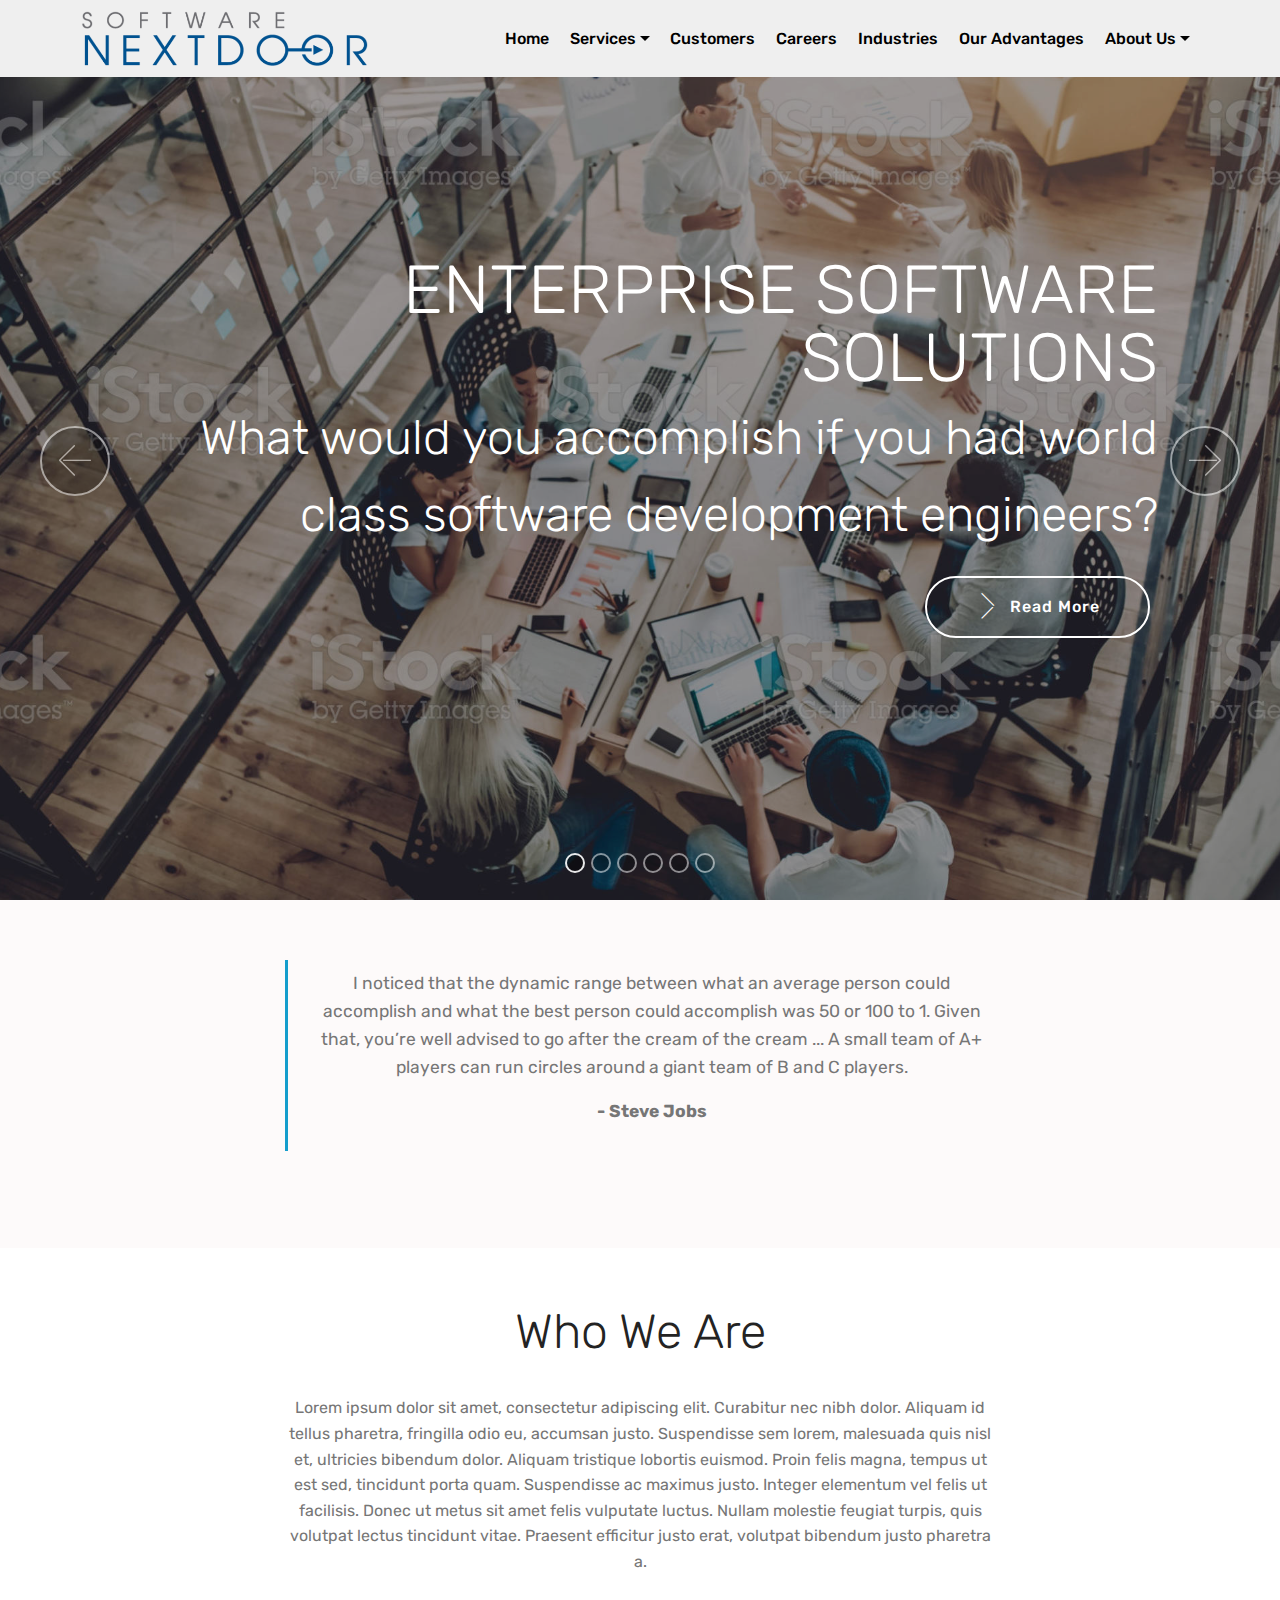
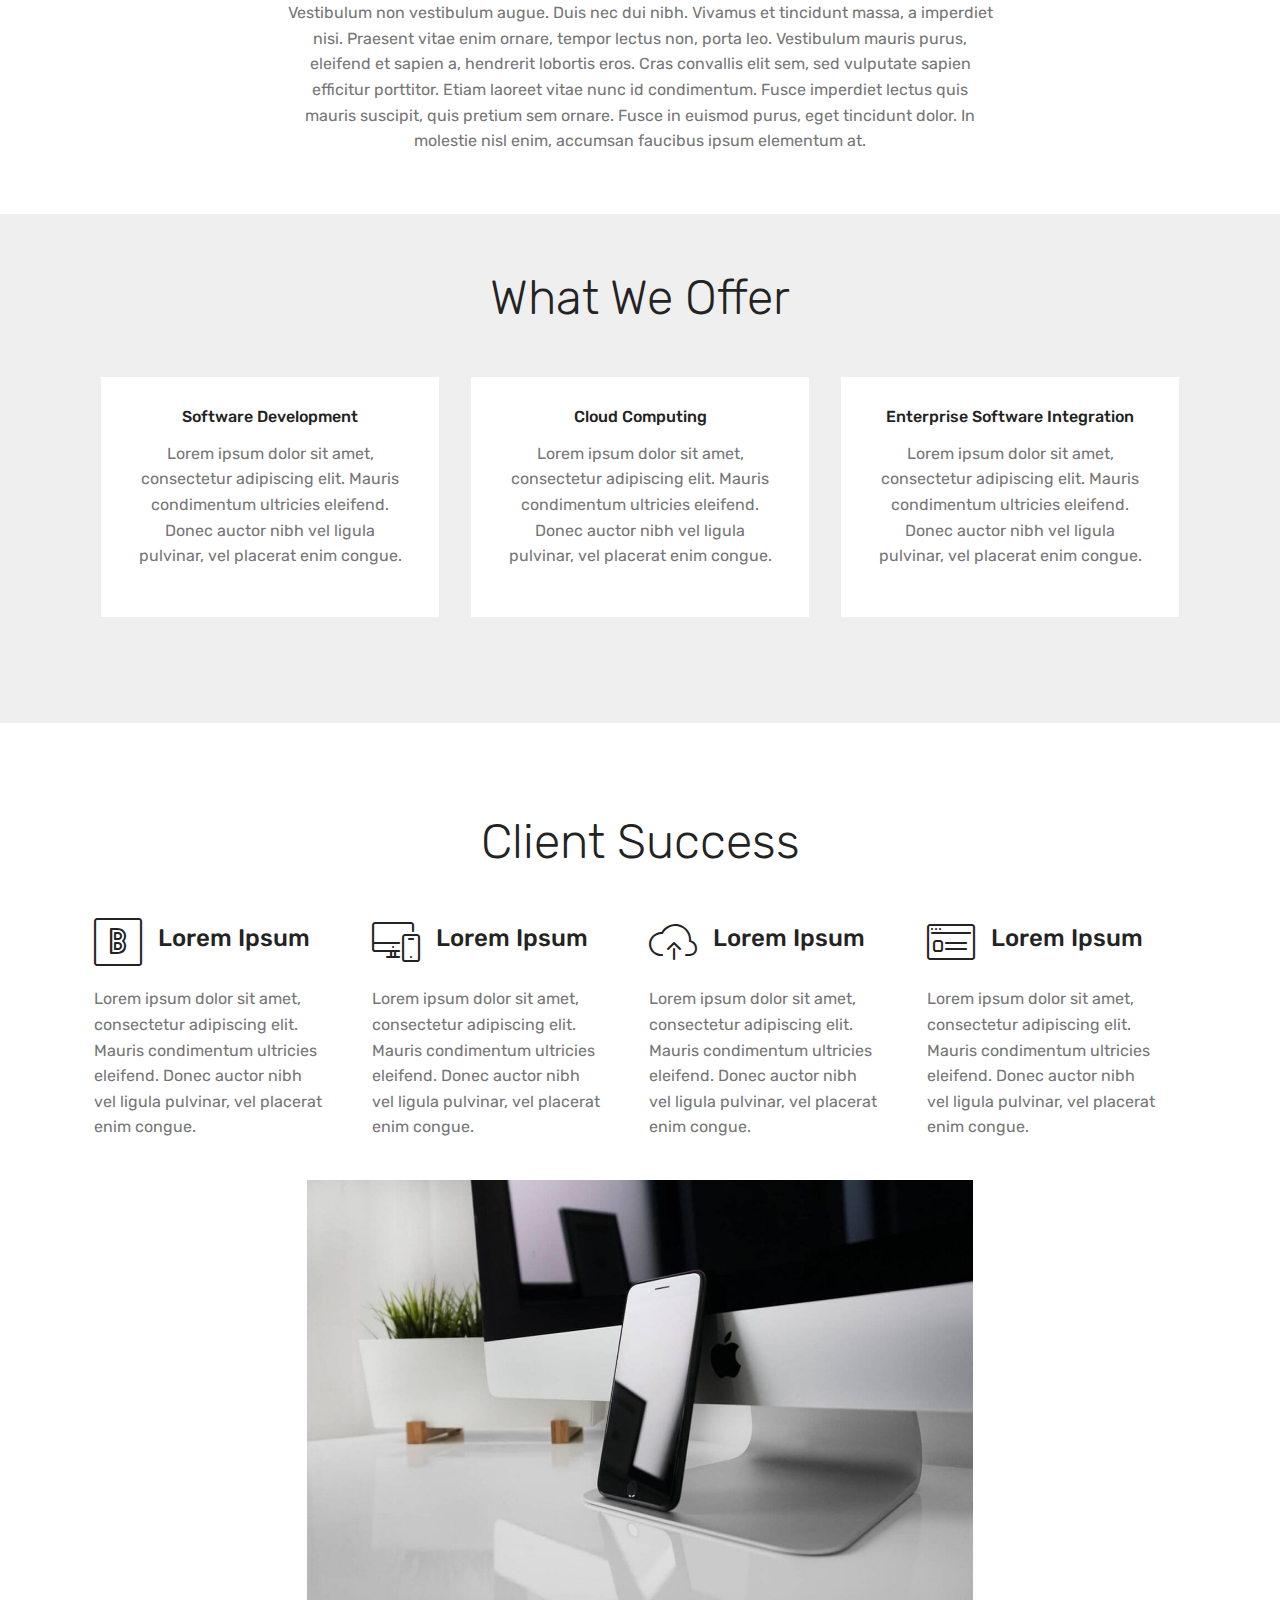
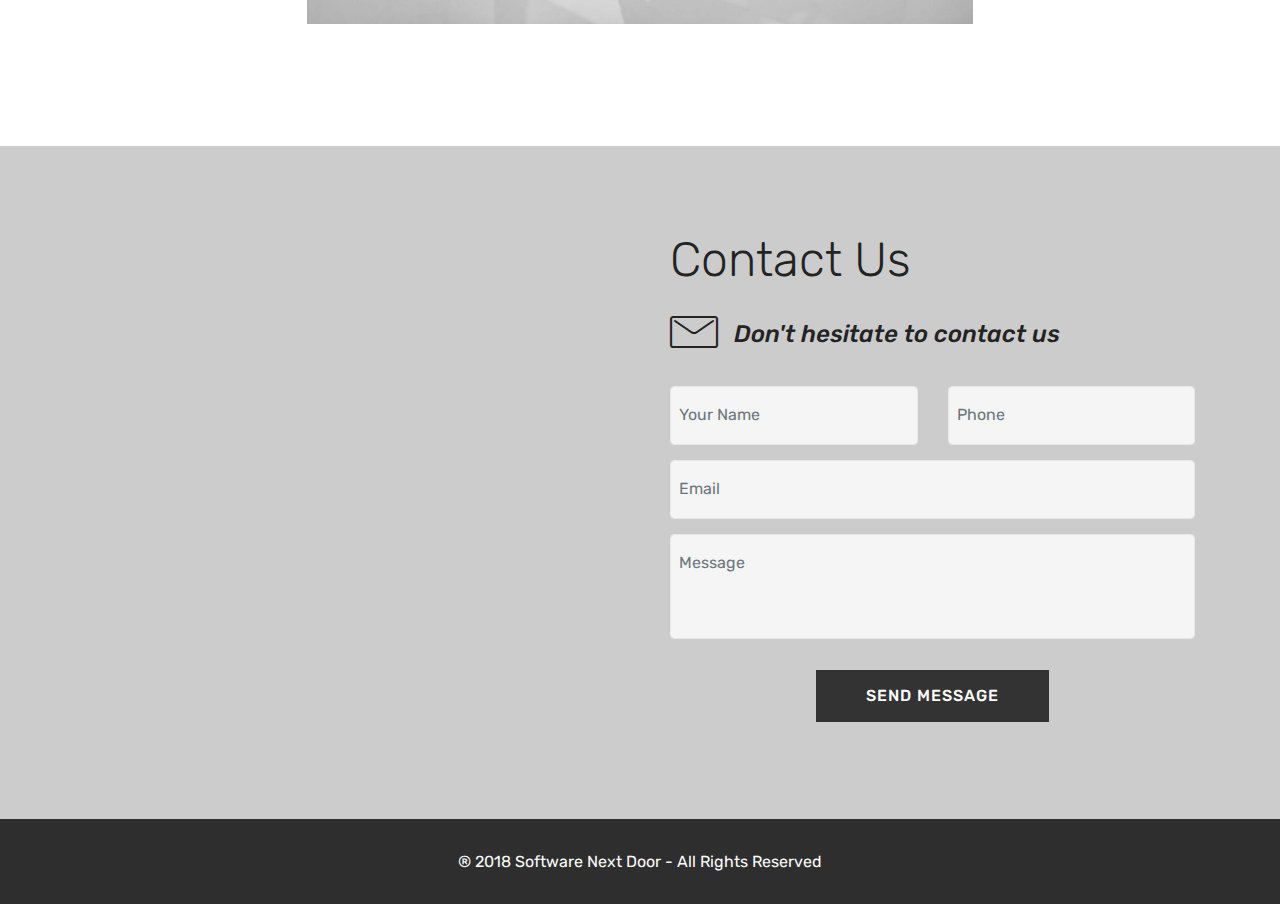
<file: index.html>
<!DOCTYPE html>
<html >
<head>
  <!-- Site made with Mobirise Website Builder v4.8.1, https://mobirise.com -->
  <meta charset="UTF-8">
  <meta http-equiv="X-UA-Compatible" content="IE=edge">
  <meta name="generator" content="Mobirise v4.8.1, mobirise.com">
  <meta name="viewport" content="width=device-width, initial-scale=1, minimum-scale=1">
  <link rel="shortcut icon" href="assets/images/snd-logo-color-562x118.png" type="image/x-icon">
  <meta name="description" content="">
  <title>Home</title>
  <link rel="stylesheet" href="assets/web/assets/mobirise-icons/mobirise-icons.css">
  <link rel="stylesheet" href="assets/tether/tether.min.css">
  <link rel="stylesheet" href="assets/bootstrap/css/bootstrap.min.css">
  <link rel="stylesheet" href="assets/bootstrap/css/bootstrap-grid.min.css">
  <link rel="stylesheet" href="assets/bootstrap/css/bootstrap-reboot.min.css">
  <link rel="stylesheet" href="assets/dropdown/css/style.css">
  <link rel="stylesheet" href="assets/theme/css/style.css">
  <link rel="stylesheet" href="assets/mobirise/css/mbr-additional.css" type="text/css">
  
  
  
</head>
<body>
  <section class="menu cid-qVtJpODXx7" once="menu" id="menu2-2">

    

    <nav class="navbar navbar-expand beta-menu navbar-dropdown align-items-center navbar-fixed-top navbar-toggleable-sm">
        <button class="navbar-toggler navbar-toggler-right" type="button" data-toggle="collapse" data-target="#navbarSupportedContent" aria-controls="navbarSupportedContent" aria-expanded="false" aria-label="Toggle navigation">
            <div class="hamburger">
                <span></span>
                <span></span>
                <span></span>
                <span></span>
            </div>
        </button>
        <div class="menu-logo">
            <div class="navbar-brand">
                <span class="navbar-logo">
                    <a href="index.html">
                        <img src="assets/images/snd-logo-color-562x118.png" alt="Mobirise" title="" style="height: 3.8rem;">
                    </a>
                </span>
                
            </div>
        </div>
        <div class="collapse navbar-collapse" id="navbarSupportedContent">
            <ul class="navbar-nav nav-dropdown nav-right" data-app-modern-menu="true"><li class="nav-item"><a class="nav-link link text-black display-4" href="index.html#form1-4">
                        Home</a></li><li class="nav-item dropdown">
                    <a class="nav-link link text-black dropdown-toggle display-4" href="page1.html" data-toggle="dropdown-submenu" aria-expanded="false">
                        Services
                    </a><div class="dropdown-menu"><a class="text-black dropdown-item display-4" href="page7.html">Staff Augmentation</a><a class="text-black dropdown-item display-4" href="page8.html" aria-expanded="false">Enterprise Software Development</a></div>
                </li>
                <li class="nav-item">
                    <a class="nav-link link text-black display-4" href="page2.html">
                        Customers</a>
                </li><li class="nav-item"><a class="nav-link link text-black display-4" href="page10.html">
                        Careers</a></li><li class="nav-item"><a class="nav-link link text-black display-4" href="page9.html">
                        Industries</a></li><li class="nav-item"><a class="nav-link link text-black display-4" href="page3.html">
                        Our Advantages</a></li><li class="nav-item dropdown"><a class="nav-link link text-black dropdown-toggle display-4" href="page4.html" data-toggle="dropdown-submenu" aria-expanded="false">
                        About Us</a><div class="dropdown-menu"><a class="text-black dropdown-item display-4" href="page4.html" aria-expanded="false">Management Team</a><a class="text-black dropdown-item display-4" href="page5.html">Board of Advisors<br></a><a class="text-black dropdown-item display-4" href="page6.html">Contact Us<br></a></div></li></ul>
            
        </div>
    </nav>
</section>

<section class="engine"><a href="https://mobiri.se/z">best css templates</a></section><section class="carousel slide cid-qVtM8cUno9" data-interval="false" id="slider1-3">

    

    <div class="full-screen"><div class="mbr-slider slide carousel" data-pause="true" data-keyboard="false" data-ride="carousel" data-interval="7000"><ol class="carousel-indicators"><li data-app-prevent-settings="" data-target="#slider1-3" class=" active" data-slide-to="0"></li><li data-app-prevent-settings="" data-target="#slider1-3" data-slide-to="1"></li><li data-app-prevent-settings="" data-target="#slider1-3" data-slide-to="2"></li><li data-app-prevent-settings="" data-target="#slider1-3" data-slide-to="3"></li><li data-app-prevent-settings="" data-target="#slider1-3" data-slide-to="4"></li><li data-app-prevent-settings="" data-target="#slider1-3" data-slide-to="5"></li></ol><div class="carousel-inner" role="listbox"><div class="carousel-item slider-fullscreen-image active" data-bg-video-slide="false" style="background-image: url(assets/images/881484382-2000x1335.jpg);"><div class="container container-slide"><div class="image_wrapper"><div class="mbr-overlay" style="opacity: 0.4;"></div><img src="assets/images/881484382-2000x1335.jpg"><div class="carousel-caption justify-content-center"><div class="col-10 align-right"><h2 class="mbr-fonts-style display-1">ENTERPRISE SOFTWARE SOLUTIONS</h2><p class="lead mbr-text mbr-fonts-style display-2">What would you accomplish if you had world class software development engineers?</p><div class="mbr-section-btn" buttons="0"> <a class="btn  btn-white-outline display-4" href="https://mobirise.com"><span class="mbri-arrow-next mbr-iconfont mbr-iconfont-btn"></span>Read More</a></div></div></div></div></div></div><div class="carousel-item slider-fullscreen-image" data-bg-video-slide="false" style="background-image: url(assets/images/mbr-1920x1279.jpg);"><div class="container container-slide"><div class="image_wrapper"><div class="mbr-overlay" style="opacity: 0.4;"></div><img src="assets/images/mbr-1920x1279.jpg"><div class="carousel-caption justify-content-center"><div class="col-10 align-right"><h2 class="mbr-fonts-style display-1">MOBILE APP DEVELOPMENT</h2><p class="lead mbr-text mbr-fonts-style display-2">Are you available for your customers any time and anywere?</p><div class="mbr-section-btn" buttons="0"> <a class="btn  btn-white-outline display-4" href="https://mobirise.com"><span class="mbri-arrow-next mbr-iconfont mbr-iconfont-btn"></span>Read More</a></div></div></div></div></div></div><div class="carousel-item slider-fullscreen-image" data-bg-video-slide="false" style="background-image: url(assets/images/698430010-2000x1335.jpg);"><div class="container container-slide"><div class="image_wrapper"><div class="mbr-overlay" style="opacity: 0.3;"></div><img src="assets/images/698430010-2000x1335.jpg"><div class="carousel-caption justify-content-center"><div class="col-10 align-center"><h2 class="mbr-fonts-style display-1">CUSTOM PROJECTS</h2><p class="lead mbr-text mbr-fonts-style display-2">Does your systems meets your organization processes?</p><div class="mbr-section-btn" buttons="0"> <a class="btn  btn-white-outline display-4" href="https://mobirise.com"><span class="mbri-arrow-next mbr-iconfont mbr-iconfont-btn"></span>Read More</a></div></div></div></div></div></div><div class="carousel-item slider-fullscreen-image" data-bg-video-slide="false" style="background-image: url(assets/images/mbr-1920x1200.jpg);"><div class="container container-slide"><div class="image_wrapper"><div class="mbr-overlay" style="opacity: 0.5;"></div><img src="assets/images/mbr-1920x1200.jpg"><div class="carousel-caption justify-content-center"><div class="col-10 align-left"><h2 class="mbr-fonts-style display-1">HIGH QUALITY STAFF</h2><p class="lead mbr-text mbr-fonts-style display-2">Does your team makes the Difference</p><div class="mbr-section-btn" buttons="0"> <a class="btn  btn-white-outline display-4" href="https://mobirise.com"><span class="mbri-arrow-next mbr-iconfont mbr-iconfont-btn"></span>Read More</a></div></div></div></div></div></div><div class="carousel-item slider-fullscreen-image" data-bg-video-slide="false" style="background-image: url(assets/images/mbr-1920x1275.jpg);"><div class="container container-slide"><div class="image_wrapper"><div class="mbr-overlay" style="opacity: 0.5;"></div><img src="assets/images/mbr-1920x1275.jpg"><div class="carousel-caption justify-content-center"><div class="col-10 align-left"><h2 class="mbr-fonts-style display-1">COMMUNICATIONS PLATFORMS EXPERTISE</h2><p class="lead mbr-text mbr-fonts-style display-2">People Making Technology Work</p><div class="mbr-section-btn" buttons="0"> <a class="btn  btn-white-outline display-4" href="https://mobirise.com"><span class="mbri-arrow-next mbr-iconfont mbr-iconfont-btn"></span>Read More</a></div></div></div></div></div></div><div class="carousel-item slider-fullscreen-image" data-bg-video-slide="false" style="background-image: url(assets/images/mbr-1-1920x1275.jpg);"><div class="container container-slide"><div class="image_wrapper"><div class="mbr-overlay" style="opacity: 0.5;"></div><img src="assets/images/mbr-1-1920x1275.jpg"><div class="carousel-caption justify-content-center"><div class="col-10 align-right"><h2 class="mbr-fonts-style display-1">UI and UX Design</h2><p class="lead mbr-text mbr-fonts-style display-2">Do you get positive feedback from the users of your systems?</p><div class="mbr-section-btn" buttons="0"> <a class="btn  btn-white-outline display-4" href="https://mobirise.com"><span class="mbri-arrow-next mbr-iconfont mbr-iconfont-btn"></span>Read More</a> </div></div></div></div></div></div></div><a data-app-prevent-settings="" class="carousel-control carousel-control-prev" role="button" data-slide="prev" href="#slider1-3"><span aria-hidden="true" class="mbri-left mbr-iconfont"></span><span class="sr-only">Previous</span></a><a data-app-prevent-settings="" class="carousel-control carousel-control-next" role="button" data-slide="next" href="#slider1-3"><span aria-hidden="true" class="mbri-right mbr-iconfont"></span><span class="sr-only">Next</span></a></div></div>

</section>

<section class="mbr-section article content1 cid-r0IVrgehU4" id="content2-1w">

     

    <div class="container">
        <div class="media-container-row">
            <div class="mbr-text col-12 col-md-8 mbr-fonts-style display-7">
                <blockquote><p><span style="font-style: normal;">I noticed that the dynamic range between what an average person could accomplish and what the best person could accomplish was 50 or 100 to 1.&nbsp;<span style="font-size: 1.09rem;">Given that, you’re well advised to go after the cream of the cream ... A small team of A+ players can run circles around a giant team of B and C players.​</span></span></p><p><span style="font-style: normal;"><span style="font-size: 1.09rem;"><strong>- Steve Jobs</strong></span></span></p></blockquote>
            </div>
        </div>
    </div>
</section>

<section class="mbr-section content4 cid-r0FuxQx5wg" id="content4-1o">

    

    <div class="container">
        <div class="media-container-row">
            <div class="title col-12 col-md-8">
                <h2 class="align-center pb-3 mbr-fonts-style display-2">
                    Who We Are</h2>
                
                
            </div>
        </div>
    </div>
</section>

<section class="mbr-section article content1 cid-r0FuCdfPe0" id="content1-1p">
    
     

    <div class="container">
        <div class="media-container-row">
            <div class="mbr-text col-12 col-md-8 mbr-fonts-style display-7">Lorem ipsum dolor sit amet, consectetur adipiscing elit. Curabitur nec nibh dolor. Aliquam id tellus pharetra, fringilla odio eu, accumsan justo. Suspendisse sem lorem, malesuada quis nisl et, ultricies bibendum dolor. Aliquam tristique lobortis euismod. Proin felis magna, tempus ut est sed, tincidunt porta quam. Suspendisse ac maximus justo. Integer elementum vel felis ut facilisis. Donec ut metus sit amet felis vulputate luctus. Nullam molestie feugiat turpis, quis volutpat lectus tincidunt vitae. Praesent efficitur justo erat, volutpat bibendum justo pharetra a.<div><br></div><div>Vestibulum non vestibulum augue. Duis nec dui nibh. Vivamus et tincidunt massa, a imperdiet nisi. Praesent vitae enim ornare, tempor lectus non, porta leo. Vestibulum mauris purus, eleifend et sapien a, hendrerit lobortis eros. Cras convallis elit sem, sed vulputate sapien efficitur porttitor. Etiam laoreet vitae nunc id condimentum. Fusce imperdiet lectus quis mauris suscipit, quis pretium sem ornare. Fusce in euismod purus, eget tincidunt dolor. In molestie nisl enim, accumsan faucibus ipsum elementum at.</div></div>
        </div>
    </div>
</section>

<section class="mbr-section content4 cid-r0FxyYxaYA" id="content4-1q">

    

    <div class="container">
        <div class="media-container-row">
            <div class="title col-12 col-md-8">
                <h2 class="align-center pb-3 mbr-fonts-style display-2">
                    What We Offer</h2>
                
                
            </div>
        </div>
    </div>
</section>

<section class="features4 cid-r0FyMbhFso" id="features4-1s">
    
         

    
    <div class="container">
        <div class="media-container-row">
            <div class="card p-3 col-12 col-md-6 col-lg-4">
                <div class="card-wrapper media-container-row media-container-row">
                    <div class="card-box">
                        <h4 class="card-title pb-3 mbr-fonts-style display-7">
                            Software Development</h4>
                        <p class="mbr-text mbr-fonts-style display-7">
                            Lorem ipsum dolor sit amet, consectetur adipiscing elit. Mauris condimentum ultricies eleifend. Donec auctor nibh vel ligula pulvinar, vel placerat enim congue.
                        </p>
                    </div>
                </div>
            </div>

            <div class="card p-3 col-12 col-md-6 col-12 col-md-6 col-lg-4">
                <div class="card-wrapper media-container-row">
                    <div class="card-box">
                        <h4 class="card-title pb-3 mbr-fonts-style display-7">
                            Cloud Computing</h4>
                        <p class="mbr-text mbr-fonts-style display-7">
                            Lorem ipsum dolor sit amet, consectetur adipiscing elit. Mauris condimentum ultricies eleifend. Donec auctor nibh vel ligula pulvinar, vel placerat enim congue.
                        </p>
                    </div>
                </div>
            </div>

            <div class="card p-3 col-12 col-md-6 col-lg-4">
                <div class="card-wrapper media-container-row">
                    <div class="card-box">
                        <h4 class="card-title pb-3 mbr-fonts-style display-7">
                            Enterprise Software Integration</h4>
                        <p class="mbr-text mbr-fonts-style display-7">
                            Lorem ipsum dolor sit amet, consectetur adipiscing elit. Mauris condimentum ultricies eleifend. Donec auctor nibh vel ligula pulvinar, vel placerat enim congue.
                        </p>
                    </div>
                </div>
            </div>

            
        </div>
    </div>
</section>

<section class="features14 cid-r0FzFjC6gC" id="features14-1u">
    
    

    
    <div class="container align-center">
        <h2 class="mbr-section-title pb-3 mbr-fonts-style display-2">
            Client Success</h2>
        
        <div class="media-container-column">
            <div class="row justify-content-center">
                <div class="card p-4 col-12 col-md-6 col-lg-3">
                    <div class="media pb-3">
                        <div class="card-img align-self-center">
                            <span class="mbri-bootstrap mbr-iconfont"></span>
                        </div>
                        <div class="media-body">
                            <h4 class="card-title py-2 align-left mbr-fonts-style display-5">
                                Lorem Ipsum</h4>
                        </div>
                    </div>                
                    <div class="card-box align-left">
                        <p class="mbr-text mbr-fonts-style display-7">
                           Lorem ipsum dolor sit amet, consectetur adipiscing elit. Mauris condimentum ultricies eleifend. Donec auctor nibh vel ligula pulvinar, vel placerat enim congue.
                        </p>
                    </div>
                </div>

                <div class="card p-4 col-12 col-md-6 col-lg-3">
                <div class="media pb-3">
                    <div class="card-img align-self-center">
                        <span class="mbri-responsive mbr-iconfont"></span>
                    </div>
                    <div class="media-body">
                        <h4 class="card-title py-2 align-left mbr-fonts-style display-5">Lorem Ipsum</h4>
                    </div>
                </div>
                    <div class="card-box align-left">
                        <p class="mbr-text mbr-fonts-style display-7">
                            Lorem ipsum dolor sit amet, consectetur adipiscing elit. Mauris condimentum ultricies eleifend. Donec auctor nibh vel ligula pulvinar, vel placerat enim congue.
                        </p>
                    </div>
                </div>

                <div class="card p-4 col-12 col-md-6 col-lg-3">
                <div class="media pb-3">
                    <div class="card-img align-self-center">
                        <span class="mbri-upload mbr-iconfont"></span>
                    </div>
                    <div class="media-body">
                        <h4 class="card-title py-2 align-left mbr-fonts-style display-5">Lorem Ipsum</h4>
                    </div>
                </div>
                    <div class="card-box align-left">
                        <p class="mbr-text mbr-fonts-style display-7">
                           Lorem ipsum dolor sit amet, consectetur adipiscing elit. Mauris condimentum ultricies eleifend. Donec auctor nibh vel ligula pulvinar, vel placerat enim congue.
                        </p>
                    </div>
                </div>

                <div class="card p-4 col-12 col-md-6 col-lg-3">
                <div class="media pb-3">
                    <div class="card-img align-self-center">
                        <span class="mbri-sites mbr-iconfont"></span>
                    </div>
                    <div class="media-body">
                        <h4 class="card-title py-2 align-left mbr-fonts-style display-5">Lorem Ipsum</h4>
                    </div>
                </div>
                    <div class="card-box align-left">
                        <p class="mbr-text mbr-fonts-style display-7">
                           Lorem ipsum dolor sit amet, consectetur adipiscing elit. Mauris condimentum ultricies eleifend. Donec auctor nibh vel ligula pulvinar, vel placerat enim congue.
                        </p>
                    </div>
                </div>
            </div>
            <div class="media-container-row image-row">
                <div class="mbr-figure" style="width: 60%;">
                    <img src="assets/images/01.jpg" alt="Mobirise">
                </div>
            </div>
        </div>
    </div>
</section>

<section class="mbr-section form4 cid-r0FAmvOOqf" id="form4-1v">

    

    
    <div class="container">
        <div class="row">
            <div class="col-md-6">
                <div class="google-map"><iframe frameborder="0" style="border:0" src="https://www.google.com/maps/embed/v1/place?key=AIzaSyA0Dx_boXQiwvdz8sJHoYeZNVTdoWONYkU&amp;q=place_id:EjU0MDYsIDM3MDEgU2FjcmFtZW50byBTdCwgU2FuIEZyYW5jaXNjbywgQ0EgOTQxMTgsIFVTQSIfGh0KFgoUChIJ0eZcbTGHhYARejA6hkQtOlkSAzQwNg" allowfullscreen=""></iframe></div>
            </div>
            <div class="col-md-6">
                <h2 class="pb-3 align-left mbr-fonts-style display-2">
                    Contact Us</h2>
                <div>
                    <div class="icon-block pb-3">
                        <span class="icon-block__icon">
                            <span class="mbri-letter mbr-iconfont"></span>
                        </span>
                        <h4 class="icon-block__title align-left mbr-fonts-style display-5">
                            Don't hesitate to contact us
                        </h4>
                    </div>
                    
                </div>
                <div data-form-type="formoid">
                    <div data-form-alert="" hidden="">
                        Thanks for filling out the form!
                    </div>
                    <form class="block mbr-form" action="https://mobirise.com/" method="post" data-form-title="Mobirise Form"><input type="hidden" name="email" data-form-email="true" value="iU04PKNXU7YUi+Ca85JE2LtMDRug1q8bAoIv99NOQJwdOzumpqNB/fi7saWfN7ytyQrrE5lu81vh8Vik65zx8Rr6IXOpw5j3j0QfcGekujapah1Q2RdQ+EAlzN4qTwDT" data-form-field="Email">
                        <div class="row">
                            <div class="col-md-6 multi-horizontal" data-for="name">
                                <input type="text" class="form-control input" name="name" data-form-field="Name" placeholder="Your Name" required="" id="name-form4-1v">
                            </div>
                            <div class="col-md-6 multi-horizontal" data-for="phone">
                                <input type="text" class="form-control input" name="phone" data-form-field="Phone" placeholder="Phone" required="" id="phone-form4-1v">
                            </div>
                            <div class="col-md-12" data-for="email">
                                <input type="text" class="form-control input" name="email" data-form-field="Email" placeholder="Email" required="" id="email-form4-1v">
                            </div>
                            <div class="col-md-12" data-for="message">
                                <textarea class="form-control input" name="message" rows="3" data-form-field="Message" placeholder="Message" style="resize:none" id="message-form4-1v"></textarea>
                            </div>
                            <div class="input-group-btn col-md-12" style="margin-top: 10px;"><button href="" type="button" class="btn btn-form btn-black display-4">SEND MESSAGE</button></div>
                        </div>
                    </form>
                </div>
            </div>
        </div>
    </div>
</section>

<section once="" class="cid-qVtV789IhS" id="footer6-a">

    

    

    <div class="container">
        <div class="media-container-row align-center mbr-white">
            <div class="col-12">
                <p class="mbr-text mb-0 mbr-fonts-style display-7">® 2018 Software Next Door - All Rights Reserved
                </p>
            </div>
        </div>
    </div>
</section>


  <script src="assets/web/assets/jquery/jquery.min.js"></script>
  <script src="assets/popper/popper.min.js"></script>
  <script src="assets/tether/tether.min.js"></script>
  <script src="assets/bootstrap/js/bootstrap.min.js"></script>
  <script src="assets/smoothscroll/smooth-scroll.js"></script>
  <script src="assets/dropdown/js/script.min.js"></script>
  <script src="assets/touchswipe/jquery.touch-swipe.min.js"></script>
  <script src="assets/ytplayer/jquery.mb.ytplayer.min.js"></script>
  <script src="assets/vimeoplayer/jquery.mb.vimeo_player.js"></script>
  <script src="assets/bootstrapcarouselswipe/bootstrap-carousel-swipe.js"></script>
  <script src="assets/theme/js/script.js"></script>
  <script src="assets/slidervideo/script.js"></script>
  <script src="assets/formoid/formoid.min.js"></script>
  
  
</body>
</html>
</file>
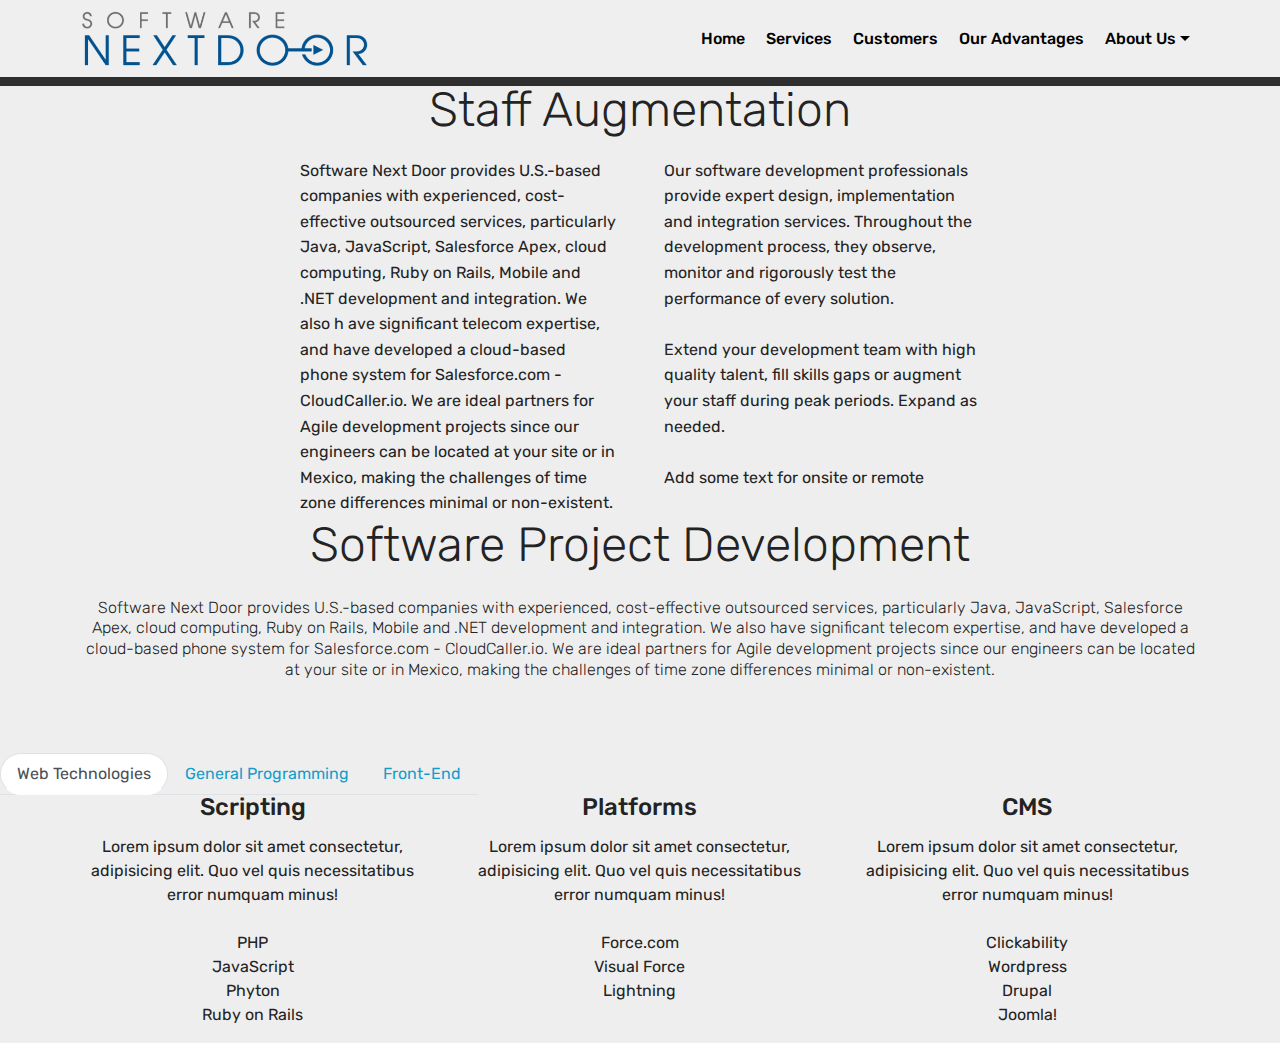
<file: page1.html>
<!DOCTYPE html>
<html >
<head>
  <!-- Site made with Mobirise Website Builder v4.7.7, https://mobirise.com -->
  <meta charset="UTF-8">
  <meta http-equiv="X-UA-Compatible" content="IE=edge">
  <meta name="generator" content="Mobirise v4.7.7, mobirise.com">
  <meta name="viewport" content="width=device-width, initial-scale=1, minimum-scale=1">
  <link rel="shortcut icon" href="assets/images/snd-logo-color-562x118.png" type="image/x-icon">
  <meta name="description" content="Site Maker Description">
  <title>Services</title>
  <link rel="stylesheet" href="assets/web/assets/mobirise-icons/mobirise-icons.css">
  <link rel="stylesheet" href="assets/tether/tether.min.css">
  <link rel="stylesheet" href="assets/bootstrap/css/bootstrap.min.css">
  <link rel="stylesheet" href="assets/bootstrap/css/bootstrap-grid.min.css">
  <link rel="stylesheet" href="assets/bootstrap/css/bootstrap-reboot.min.css">
  <link rel="stylesheet" href="assets/dropdown/css/style.css">
  <link rel="stylesheet" href="assets/theme/css/style.css">
  <link rel="stylesheet" href="assets/mobirise/css/mbr-additional.css" type="text/css">
  
  
  
</head>
<body>
  <section class="menu cid-qVtJpODXx7" once="menu" id="menu2-m">

    

    <nav class="navbar navbar-expand beta-menu navbar-dropdown align-items-center navbar-fixed-top navbar-toggleable-sm">
        <button class="navbar-toggler navbar-toggler-right" type="button" data-toggle="collapse" data-target="#navbarSupportedContent" aria-controls="navbarSupportedContent" aria-expanded="false" aria-label="Toggle navigation">
            <div class="hamburger">
                <span></span>
                <span></span>
                <span></span>
                <span></span>
            </div>
        </button>
        <div class="menu-logo">
            <div class="navbar-brand">
                <span class="navbar-logo">
                    <a href="index.html">
                        <img src="assets/images/snd-logo-color-562x118.png" alt="Mobirise" title="" style="height: 3.8rem;">
                    </a>
                </span>
                
            </div>
        </div>
        <div class="collapse navbar-collapse" id="navbarSupportedContent">
            <ul class="navbar-nav nav-dropdown nav-right" data-app-modern-menu="true"><li class="nav-item"><a class="nav-link link text-black display-4" href="index.html#form1-4">
                        Home</a></li><li class="nav-item">
                    <a class="nav-link link text-black display-4" href="page1.html">
                        Services
                    </a>
                </li>
                <li class="nav-item">
                    <a class="nav-link link text-black display-4" href="page2.html">
                        Customers</a>
                </li><li class="nav-item"><a class="nav-link link text-black display-4" href="page3.html">
                        Our Advantages</a></li><li class="nav-item dropdown"><a class="nav-link link text-black dropdown-toggle display-4" href="page4.html" data-toggle="dropdown-submenu" aria-expanded="false">
                        About Us</a><div class="dropdown-menu"><a class="text-black dropdown-item display-4" href="page4.html">About Us<br></a><a class="text-black dropdown-item display-4" href="page5.html">Carrers<br></a><a class="text-black dropdown-item display-4" href="page6.html">Contact Us<br></a></div></li></ul>
            
        </div>
    </nav>
</section>

<section class="engine"><a href="https://mobirise.me/s">bootstrap themes</a></section><section once="" class="cid-qVtV789IhS" id="footer6-n">

    

    

    <div class="container">
        <div class="media-container-row align-center mbr-white">
            <div class="col-12">
                <p class="mbr-text mb-0 mbr-fonts-style display-7">® 2018 Software Next Door - All Rights Reserved
                </p>
            </div>
        </div>
    </div>
</section>

<section class="mbr-section content4 cid-qZBQ6ovlAu" id="content4-14">

    

    <div class="container">
        <div class="media-container-row">
            <div class="title col-12 col-md-8">
                <h2 class="align-center pb-3 mbr-fonts-style display-2">
                    Staff Augmentation</h2>
                
                
            </div>
        </div>
    </div>
</section>

<section class="mbr-section article content3 cid-qZBPLzCB0S" id="content3-12">
      
     

    <div class="container">
        <div class="media-container-row">
            <div class="row col-12 col-md-8">
                <div class="col-12 col-md-6 pr-lg-4 mbr-text mbr-fonts-style display-7">Software Next Door provides U.S.-based companies with experienced, cost-effective outsourced services, particularly Java, JavaScript, Salesforce Apex, cloud computing, Ruby on Rails, Mobile and .NET development and integration. We also h	ave significant telecom expertise, and have developed a cloud-based phone system for Salesforce.com - CloudCaller.io.  We are ideal partners for Agile development projects since our engineers can be located at your site or in Mexico, making the challenges of time zone differences minimal or non-existent.</div>
                <div class="col-12 col-md-6 pl-lg-4 mbr-text mbr-fonts-style display-7">Our software development professionals provide expert design, implementation and integration services. Throughout the development process, they observe, monitor and rigorously test the performance of every solution.<div><br></div><div>Extend your development team with high quality talent, fill skills gaps or augment your staff during peak periods. Expand as needed.</div><div><br></div><div>Add some text for onsite or remote&nbsp;</div></div>
            </div>
        </div>
    </div>
</section>

<section class="tabs3 cid-qZBPNHRco6" id="tabs3-13">

    

    

    <div class="container">
        <h2 class="mbr-section-title align-center pb-3 mbr-fonts-style display-2">Software Project Development</h2>
        <h3 class="mbr-section-subtitle  display-5 align-center mbr-light mbr-fonts-style display-7">Software Next Door provides U.S.-based companies with experienced, cost-effective outsourced services, particularly Java, JavaScript, Salesforce Apex, cloud computing, Ruby on Rails, Mobile and .NET development and integration. We also have significant telecom expertise, and have developed a cloud-based phone system for Salesforce.com - CloudCaller.io.  We are ideal partners for Agile development projects since our engineers can be located at your site or in Mexico, making the challenges of time zone differences minimal or non-existent.</h3>
    </div>
    <div class="container-fluid">
        <div class="row tabcont">
            <ul class="nav nav-tabs pt-3 mt-5" role="tablist">
                <li class="nav-item mbr-fonts-style"><a class="nav-link active show display-7" role="tab" data-toggle="tab" href="#tabs3-f_tab0" aria-selected="true">
                        Web Technologies</a></li>
                <li class="nav-item mbr-fonts-style"><a class="nav-link display-7" role="tab" data-toggle="tab" href="#tabs3-f_tab1" aria-selected="false">
                        General Programming</a></li>
                <li class="nav-item mbr-fonts-style"><a class="nav-link display-7" role="tab" data-toggle="tab" href="#tabs3-f_tab2" aria-selected="false">
                        Front-End</a></li>
                
                
                
            </ul>
        </div>
    </div>

    <div class="container">
        <div class="row px-1">
            <div class="tab-content">
                <div id="tab1" class="tab-pane in active mbr-table" role="tabpanel">
                    <div class="row tab-content-row">
                        <div class="col-xs-12 col-md-6 col-lg-4">
                            
                            <h4 class="mbr-element-title  align-center mbr-fonts-style pb-2 display-5">
                                Scripting</h4>
                            <p class="mbr-section-text  align-center mbr-fonts-style display-7">Lorem ipsum dolor sit amet consectetur, adipisicing elit. Quo vel quis necessitatibus error numquam minus!<br><br>PHP<br>JavaScript<br>Phyton<br>Ruby on Rails</p>
                        </div>

                        <div class="col-xs-12 col-md-6 col-lg-4">
                            
                            <h4 class="mbr-element-title  align-center mbr-fonts-style pb-2 display-5">
                                Platforms</h4>
                            <p class="mbr-section-text  align-center mbr-fonts-style display-7">Lorem ipsum dolor sit amet consectetur, adipisicing elit. Quo vel quis necessitatibus error numquam minus!<br><br>Force.com<br>Visual Force<br>Lightning</p>
                        </div>

                        <div class="col-xs-12 col-md-6 col-lg-4">
                            
                            <h4 class="mbr-element-title  align-center mbr-fonts-style pb-2 display-5">
                                CMS</h4>
                            <p class="mbr-section-text  align-center mbr-fonts-style display-7">Lorem ipsum dolor sit amet consectetur, adipisicing elit. Quo vel quis necessitatibus error numquam minus!<br><br>Clickability<br>Wordpress<br>Drupal<br>Joomla!</p>
                        </div>

                        
                    </div>
                </div>

                <div id="tab2" class="tab-pane  mbr-table" role="tabpanel">
                    <div class="row tab-content-row">
                        <div class="col-xs-12 col-md-6 col-lg-4">
                            
                            <h4 class="mbr-element-title  align-center mbr-fonts-style pb-2 display-5">
                                Java J2EE</h4>
                            <p class="mbr-section-text  align-center mbr-fonts-style display-7">
                                Lorem ipsum dolor sit amet consectetur, adipisicing elit. Quo vel quis necessitatibus error numquam minus!<br><br>Spring<br>Hibernate<br>JPA<br>JSF
                            </p>
                        </div>

                        <div class="col-xs-12 col-md-6 col-lg-4">
                            
                            <h4 class="mbr-element-title  align-center mbr-fonts-style pb-2 display-5">
                                MS.NET</h4>
                            <p class="mbr-section-text  align-center mbr-fonts-style display-7">
                                Lorem ipsum dolor sit amet consectetur, adipisicing elit. Quo vel quis necessitatibus error numquam minus!<br><br>C#<br>ASP.NET<br>Azure
                            </p>
                        </div>

                        <div class="col-xs-12 col-md-6 col-lg-4">
                            
                            <h4 class="mbr-element-title  align-center mbr-fonts-style pb-2 display-5">
                                Telco</h4>
                            <p class="mbr-section-text  align-center mbr-fonts-style display-7">
                                Lorem ipsum dolor sit amet consectetur, adipisicing elit. Quo vel quis necessitatibus error numquam minus!<br><br>SIP<br>SNMP<br>CMIP<br>SS7<br>NGOSS<br>eTOM<br>TAM
                            </p>
                        </div>

                        
                    </div>
                </div>

                <div id="tab3" class="tab-pane  mbr-table" role="tabpanel">
                    <div class="row tab-content-row">
                        <div class="col-xs-12 col-md-6 col-lg-4">
                            
                            <h4 class="mbr-element-title  align-center mbr-fonts-style pb-2 display-5">
                                Web</h4>
                            <p class="mbr-section-text  align-center mbr-fonts-style display-7">
                                Lorem ipsum dolor sit amet consectetur, adipisicing elit. Quo vel quis necessitatibus error numquam minus!<br><br>HTML5<br>CSS3<br>JavaScript<br>jQuery<br>BackBone<br>Angular<br>CoffeeScript
                            </p>
                        </div>

                        <div class="col-xs-12 col-md-6 col-lg-4">
                            
                            <h4 class="mbr-element-title  align-center mbr-fonts-style pb-2 display-5">
                                Mobile</h4>
                            <p class="mbr-section-text  align-center mbr-fonts-style display-7">
                                Lorem ipsum dolor sit amet consectetur, adipisicing elit. Quo vel quis necessitatibus error numquam minus!<br><br>iOS<br>Android<br>WindowsPhone
                            </p>
                        </div>

                        <div class="col-xs-12 col-md-6 col-lg-4">
                            
                            <h4 class="mbr-element-title  align-center mbr-fonts-style pb-2 display-5">
                                Desktop</h4>
                            <p class="mbr-section-text  align-center mbr-fonts-style display-7">
                                Lorem ipsum dolor sit amet consectetur, adipisicing elit. Quo vel quis necessitatibus error numquam minus!<br><br>MS.NET<br>Java
                            </p>
                        </div>

                        
                    </div>
                </div>

                <div id="tab4" class="tab-pane  mbr-table" role="tabpanel">
                    <div class="row tab-content-row">
                        <div class="col-xs-12 col-md-6 col-lg-4">
                            
                            <h4 class="mbr-element-title  align-center mbr-fonts-style pb-2 display-5">
                                MOBILE FRIENDLY
                            </h4>
                            <p class="mbr-section-text  align-center mbr-fonts-style display-7">
                                No special actions required, all sites you make with Mobirise are mobile-friendly. You don't have to create a special mobile version of your site, it will adapt automagically.
                            </p>
                        </div>

                        <div class="col-xs-12 col-md-6 col-lg-4">
                            
                            <h4 class="mbr-element-title  align-center mbr-fonts-style pb-2 display-5">
                                MOBILE FRIENDLY
                            </h4>
                            <p class="mbr-section-text  align-center mbr-fonts-style display-7">
                                No special actions required, all sites you make with Mobirise are mobile-friendly. You don't have to create a special mobile version of your site, it will adapt automagically.
                            </p>
                        </div>

                        <div class="col-xs-12 col-md-6 col-lg-4">
                            
                            <h4 class="mbr-element-title  align-center mbr-fonts-style pb-2 display-5">
                                MOBILE FRIENDLY
                            </h4>
                            <p class="mbr-section-text  align-center mbr-fonts-style display-7">
                                No special actions required, all sites you make with Mobirise are mobile-friendly. You don't have to create a special mobile version of your site, it will adapt automagically.
                            </p>
                        </div>

                        
                    </div>
                </div>

                <div id="tab5" class="tab-pane  mbr-table" role="tabpanel">
                    <div class="row tab-content-row">
                        <div class="col-xs-12 col-md-6 col-lg-4">
                            
                            <h4 class="mbr-element-title  align-center mbr-fonts-style pb-2 display-5">
                                IT'S EASY AND SIMPLE
                            </h4>
                            <p class="mbr-section-text  align-center mbr-fonts-style display-7">
                                Cut down the development time with drag-and-drop website builder. Drop the blocks into the page, edit content inline and publish - no technical skills required.
                            </p>
                        </div>

                        <div class="col-xs-12 col-md-6 col-lg-4">
                            
                            <h4 class="mbr-element-title  align-center mbr-fonts-style pb-2 display-5">
                                IT'S EASY AND SIMPLE
                            </h4>
                            <p class="mbr-section-text  align-center mbr-fonts-style display-7">
                                Cut down the development time with drag-and-drop website builder. Drop the blocks into the page, edit content inline and publish - no technical skills required.
                            </p>
                        </div>

                        <div class="col-xs-12 col-md-6 col-lg-4">
                            
                            <h4 class="mbr-element-title  align-center mbr-fonts-style pb-2 display-5">
                                IT'S EASY AND SIMPLE
                            </h4>
                            <p class="mbr-section-text  align-center mbr-fonts-style display-7">
                                Cut down the development time with drag-and-drop website builder. Drop the blocks into the page, edit content inline and publish - no technical skills required.
                            </p>
                        </div>

                        
                    </div>
                </div>

                <div id="tab6" class="tab-pane  mbr-table" role="tabpanel">
                    <div class="row tab-content-row">
                        <div class="col-xs-12 col-md-6 col-lg-4">
                            
                            <h4 class="mbr-element-title  align-center mbr-fonts-style pb-2 display-5">
                                TRENDY WEBSITE BLOCKS
                            </h4>
                            <p class="mbr-section-text  align-center mbr-fonts-style display-7">
                                Choose from the large selection  pre-made blocks - full-screen intro, bootstrap carousel, slider, responsive image gallery with, parallax scrolling, sticky header and more.
                            </p>
                        </div>

                        <div class="col-xs-12 col-md-6 col-lg-4">
                            
                            <h4 class="mbr-element-title  align-center mbr-fonts-style pb-2 display-5">
                                TRENDY WEBSITE BLOCKS
                            </h4>
                            <p class="mbr-section-text  align-center mbr-fonts-style display-7">
                                Choose from the large selection  pre-made blocks - full-screen intro, bootstrap carousel, slider, responsive image gallery with, parallax scrolling, sticky header and more.
                            </p>
                        </div>

                        <div class="col-xs-12 col-md-6 col-lg-4">
                            
                            <h4 class="mbr-element-title  align-center mbr-fonts-style pb-2 display-5">
                                TRENDY WEBSITE BLOCKS
                            </h4>
                            <p class="mbr-section-text  align-center mbr-fonts-style display-7">
                                Choose from the large selection  pre-made blocks - full-screen intro, bootstrap carousel, slider, responsive image gallery with, parallax scrolling, sticky header and more.
                            </p>
                        </div>

                        
                    </div>
                </div>
            </div>
        </div>
    </div>
</section>


  <script src="assets/web/assets/jquery/jquery.min.js"></script>
  <script src="assets/popper/popper.min.js"></script>
  <script src="assets/tether/tether.min.js"></script>
  <script src="assets/bootstrap/js/bootstrap.min.js"></script>
  <script src="assets/smoothscroll/smooth-scroll.js"></script>
  <script src="assets/dropdown/js/script.min.js"></script>
  <script src="assets/touchswipe/jquery.touch-swipe.min.js"></script>
  <script src="assets/mbr-tabs/mbr-tabs.js"></script>
  <script src="assets/theme/js/script.js"></script>
  
  
</body>
</html>
</file>
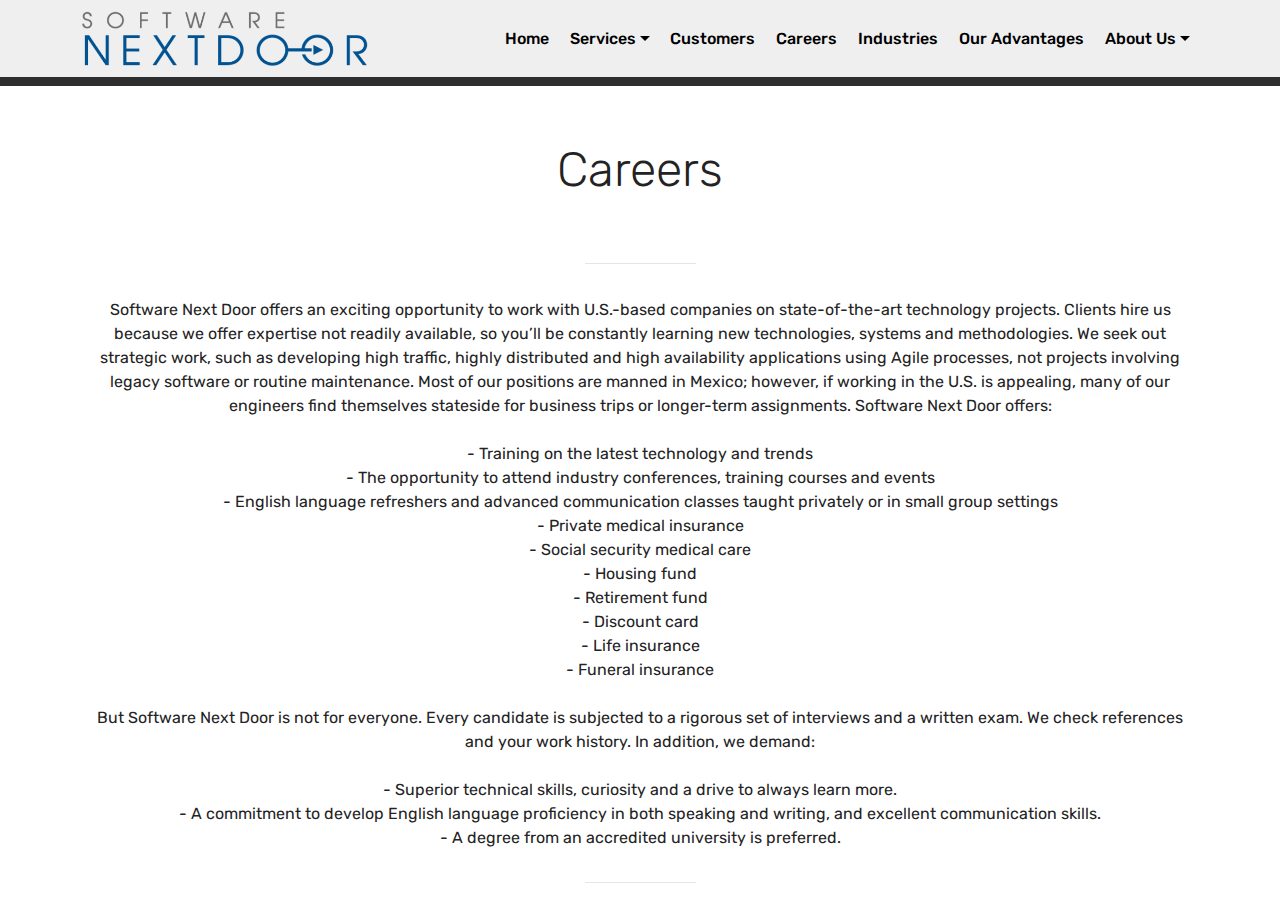
<file: page10.html>
<!DOCTYPE html>
<html >
<head>
  <!-- Site made with Mobirise Website Builder v4.8.1, https://mobirise.com -->
  <meta charset="UTF-8">
  <meta http-equiv="X-UA-Compatible" content="IE=edge">
  <meta name="generator" content="Mobirise v4.8.1, mobirise.com">
  <meta name="viewport" content="width=device-width, initial-scale=1, minimum-scale=1">
  <link rel="shortcut icon" href="assets/images/snd-logo-color-562x118.png" type="image/x-icon">
  <meta name="description" content="Site Maker Description">
  <title>Careers</title>
  <link rel="stylesheet" href="assets/web/assets/mobirise-icons/mobirise-icons.css">
  <link rel="stylesheet" href="assets/tether/tether.min.css">
  <link rel="stylesheet" href="assets/bootstrap/css/bootstrap.min.css">
  <link rel="stylesheet" href="assets/bootstrap/css/bootstrap-grid.min.css">
  <link rel="stylesheet" href="assets/bootstrap/css/bootstrap-reboot.min.css">
  <link rel="stylesheet" href="assets/dropdown/css/style.css">
  <link rel="stylesheet" href="assets/theme/css/style.css">
  <link rel="stylesheet" href="assets/mobirise/css/mbr-additional.css" type="text/css">
  
  
  
</head>
<body>
  <section class="menu cid-r0Jrjxftct" once="menu" id="menu2-1x">

    

    <nav class="navbar navbar-expand beta-menu navbar-dropdown align-items-center navbar-fixed-top navbar-toggleable-sm">
        <button class="navbar-toggler navbar-toggler-right" type="button" data-toggle="collapse" data-target="#navbarSupportedContent" aria-controls="navbarSupportedContent" aria-expanded="false" aria-label="Toggle navigation">
            <div class="hamburger">
                <span></span>
                <span></span>
                <span></span>
                <span></span>
            </div>
        </button>
        <div class="menu-logo">
            <div class="navbar-brand">
                <span class="navbar-logo">
                    <a href="index.html">
                        <img src="assets/images/snd-logo-color-562x118.png" alt="Mobirise" title="" style="height: 3.8rem;">
                    </a>
                </span>
                
            </div>
        </div>
        <div class="collapse navbar-collapse" id="navbarSupportedContent">
            <ul class="navbar-nav nav-dropdown nav-right" data-app-modern-menu="true"><li class="nav-item"><a class="nav-link link text-black display-4" href="index.html#form1-4">
                        Home</a></li><li class="nav-item dropdown">
                    <a class="nav-link link text-black dropdown-toggle display-4" href="page1.html" data-toggle="dropdown-submenu" aria-expanded="false">
                        Services
                    </a><div class="dropdown-menu"><a class="text-black dropdown-item display-4" href="page7.html">Staff Augmentation</a><a class="text-black dropdown-item display-4" href="page8.html" aria-expanded="false">Enterprise Software Development</a></div>
                </li>
                <li class="nav-item">
                    <a class="nav-link link text-black display-4" href="page2.html">
                        Customers</a>
                </li><li class="nav-item"><a class="nav-link link text-black display-4" href="page10.html">
                        Careers</a></li><li class="nav-item"><a class="nav-link link text-black display-4" href="page9.html">
                        Industries</a></li><li class="nav-item"><a class="nav-link link text-black display-4" href="page3.html">
                        Our Advantages</a></li><li class="nav-item dropdown"><a class="nav-link link text-black dropdown-toggle display-4" href="page4.html" data-toggle="dropdown-submenu" aria-expanded="false">
                        About Us</a><div class="dropdown-menu"><a class="text-black dropdown-item display-4" href="page4.html" aria-expanded="false">Management Team</a><a class="text-black dropdown-item display-4" href="page5.html">Board of Advisors<br></a><a class="text-black dropdown-item display-4" href="page6.html">Contact Us<br></a></div></li></ul>
            
        </div>
    </nav>
</section>

<section class="engine"><a href="https://mobiri.se">Mobirise</a></section><section once="" class="cid-r0JrjxCKuL" id="footer6-1y">

    

    

    <div class="container">
        <div class="media-container-row align-center mbr-white">
            <div class="col-12">
                <p class="mbr-text mb-0 mbr-fonts-style display-7">® 2018 Software Next Door - All Rights Reserved
                </p>
            </div>
        </div>
    </div>
</section>

<section class="mbr-section content4 cid-r0JtIaBrvz" id="content4-22">

    

    <div class="container">
        <div class="media-container-row">
            <div class="title col-12 col-md-8">
                <h2 class="align-center pb-3 mbr-fonts-style display-2">Careers</h2>
                
                
            </div>
        </div>
    </div>
</section>

<section class="mbr-section article content9 cid-r0Jt9f7wc7" id="content9-21">
    
     

    <div class="container">
        <div class="inner-container" style="width: 100%;">
            <hr class="line" style="width: 10%;">
            <div class="section-text align-center mbr-fonts-style display-7">Software Next Door offers an exciting opportunity to work with U.S.-based companies on state-of-the-art technology projects. Clients hire us because we offer expertise not readily available, so you’ll be constantly learning new technologies, systems and methodologies. We seek out strategic work, such as developing high traffic, highly distributed and high availability applications using Agile processes, not projects involving legacy software or routine maintenance. Most of our positions are manned in Mexico; however, if working in the U.S. is appealing, many of our engineers find themselves stateside for business trips or longer-term assignments. Software Next Door offers:<div><br></div><div>- Training on the latest technology and trends</div><div>- The opportunity to attend industry conferences, training courses and events</div><div>- English language refreshers and advanced communication classes taught privately or in small group settings</div><div>- Private medical insurance</div><div>- Social security medical care</div><div>- Housing fund</div><div>- Retirement fund</div><div>- Discount card</div><div>- Life insurance</div><div>- Funeral insurance</div><div><br></div><div>But Software Next Door is not for everyone. Every candidate is subjected to a rigorous set of interviews and a written exam. We check references and your work history. In addition, we demand:</div><div><br></div><div>- Superior technical skills, curiosity and a drive to always learn more.</div><div>- A commitment to develop English language proficiency in both speaking and writing, and excellent communication skills.</div><div>- A degree from an accredited university is preferred.</div></div>
            <hr class="line" style="width: 10%;">
        </div>
        </div>
</section>


  <script src="assets/web/assets/jquery/jquery.min.js"></script>
  <script src="assets/popper/popper.min.js"></script>
  <script src="assets/tether/tether.min.js"></script>
  <script src="assets/bootstrap/js/bootstrap.min.js"></script>
  <script src="assets/smoothscroll/smooth-scroll.js"></script>
  <script src="assets/dropdown/js/script.min.js"></script>
  <script src="assets/touchswipe/jquery.touch-swipe.min.js"></script>
  <script src="assets/theme/js/script.js"></script>
  
  
</body>
</html>
</file>
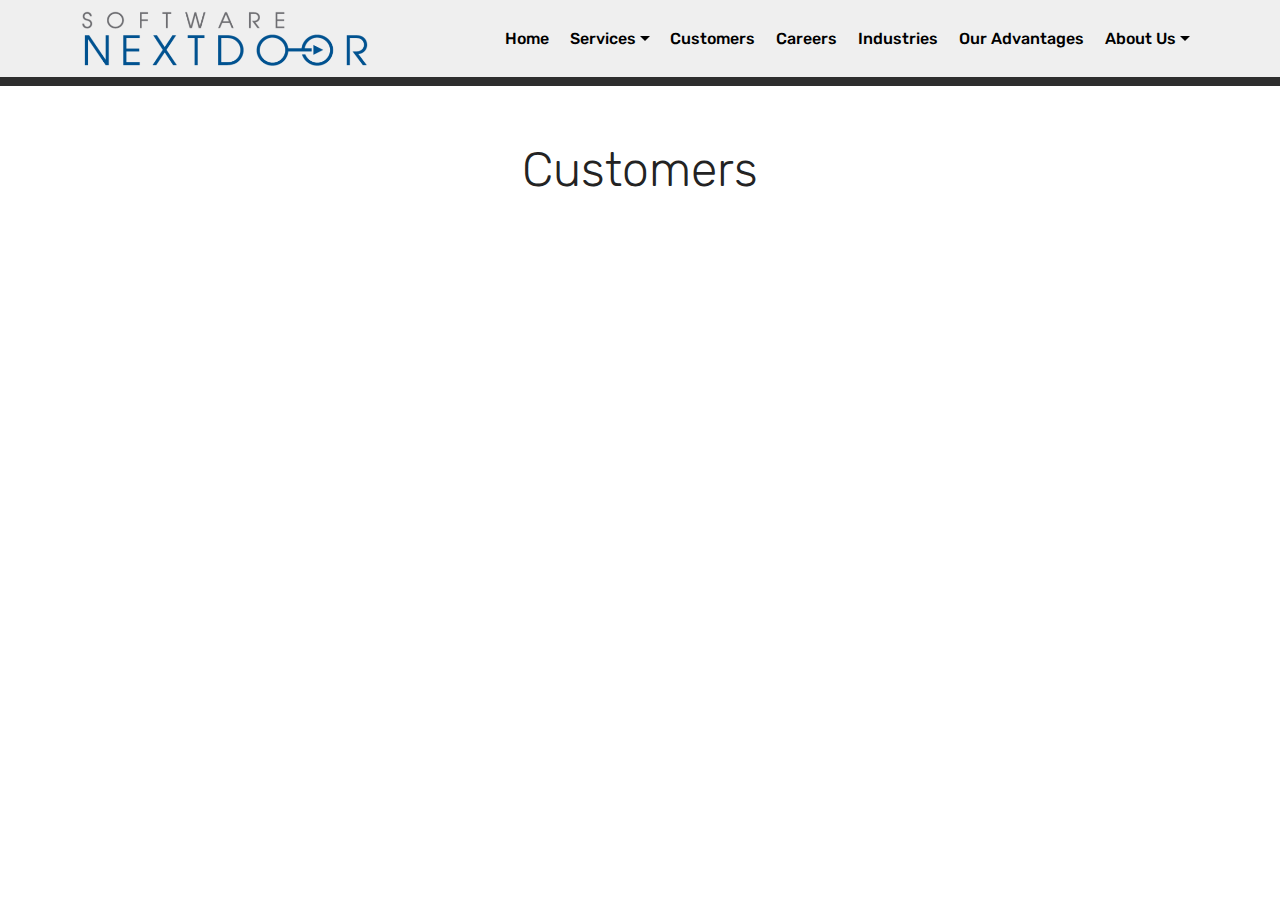
<file: page2.html>
<!DOCTYPE html>
<html >
<head>
  <!-- Site made with Mobirise Website Builder v4.8.1, https://mobirise.com -->
  <meta charset="UTF-8">
  <meta http-equiv="X-UA-Compatible" content="IE=edge">
  <meta name="generator" content="Mobirise v4.8.1, mobirise.com">
  <meta name="viewport" content="width=device-width, initial-scale=1, minimum-scale=1">
  <link rel="shortcut icon" href="assets/images/snd-logo-color-562x118.png" type="image/x-icon">
  <meta name="description" content="Site Maker Description">
  <title>Customer</title>
  <link rel="stylesheet" href="assets/web/assets/mobirise-icons/mobirise-icons.css">
  <link rel="stylesheet" href="assets/tether/tether.min.css">
  <link rel="stylesheet" href="assets/bootstrap/css/bootstrap.min.css">
  <link rel="stylesheet" href="assets/bootstrap/css/bootstrap-grid.min.css">
  <link rel="stylesheet" href="assets/bootstrap/css/bootstrap-reboot.min.css">
  <link rel="stylesheet" href="assets/dropdown/css/style.css">
  <link rel="stylesheet" href="assets/theme/css/style.css">
  <link rel="stylesheet" href="assets/mobirise/css/mbr-additional.css" type="text/css">
  
  
  
</head>
<body>
  <section class="menu cid-qWTqlMiYOP" once="menu" id="menu2-o">

    

    <nav class="navbar navbar-expand beta-menu navbar-dropdown align-items-center navbar-fixed-top navbar-toggleable-sm">
        <button class="navbar-toggler navbar-toggler-right" type="button" data-toggle="collapse" data-target="#navbarSupportedContent" aria-controls="navbarSupportedContent" aria-expanded="false" aria-label="Toggle navigation">
            <div class="hamburger">
                <span></span>
                <span></span>
                <span></span>
                <span></span>
            </div>
        </button>
        <div class="menu-logo">
            <div class="navbar-brand">
                <span class="navbar-logo">
                    <a href="index.html">
                        <img src="assets/images/snd-logo-color-562x118.png" alt="Mobirise" title="" style="height: 3.8rem;">
                    </a>
                </span>
                
            </div>
        </div>
        <div class="collapse navbar-collapse" id="navbarSupportedContent">
            <ul class="navbar-nav nav-dropdown nav-right" data-app-modern-menu="true"><li class="nav-item"><a class="nav-link link text-black display-4" href="index.html#form1-4">
                        Home</a></li><li class="nav-item dropdown">
                    <a class="nav-link link text-black dropdown-toggle display-4" href="page1.html" data-toggle="dropdown-submenu" aria-expanded="false">
                        Services
                    </a><div class="dropdown-menu"><a class="text-black dropdown-item display-4" href="page7.html">Staff Augmentation</a><a class="text-black dropdown-item display-4" href="page8.html" aria-expanded="false">Enterprise Software Development</a></div>
                </li>
                <li class="nav-item">
                    <a class="nav-link link text-black display-4" href="page2.html">
                        Customers</a>
                </li><li class="nav-item"><a class="nav-link link text-black display-4" href="page10.html">
                        Careers</a></li><li class="nav-item"><a class="nav-link link text-black display-4" href="page9.html">
                        Industries</a></li><li class="nav-item"><a class="nav-link link text-black display-4" href="page3.html">
                        Our Advantages</a></li><li class="nav-item dropdown"><a class="nav-link link text-black dropdown-toggle display-4" href="page4.html" data-toggle="dropdown-submenu" aria-expanded="false">
                        About Us</a><div class="dropdown-menu"><a class="text-black dropdown-item display-4" href="page4.html" aria-expanded="false">Management Team</a><a class="text-black dropdown-item display-4" href="page5.html">Board of Advisors<br></a><a class="text-black dropdown-item display-4" href="page6.html">Contact Us<br></a></div></li></ul>
            
        </div>
    </nav>
</section>

<section class="engine"><a href="https://mobiri.se/h">create a web page</a></section><section once="" class="cid-qWTqlMJ0dl" id="footer6-p">

    

    

    <div class="container">
        <div class="media-container-row align-center mbr-white">
            <div class="col-12">
                <p class="mbr-text mb-0 mbr-fonts-style display-7">® 2018 Software Next Door - All Rights Reserved
                </p>
            </div>
        </div>
    </div>
</section>

<section class="mbr-section content4 cid-qZBSKQMXg0" id="content4-1c">

    

    <div class="container">
        <div class="media-container-row">
            <div class="title col-12 col-md-8">
                <h2 class="align-center pb-3 mbr-fonts-style display-2">
                    Customers</h2>
                
                
            </div>
        </div>
    </div>
</section>


  <script src="assets/web/assets/jquery/jquery.min.js"></script>
  <script src="assets/popper/popper.min.js"></script>
  <script src="assets/tether/tether.min.js"></script>
  <script src="assets/bootstrap/js/bootstrap.min.js"></script>
  <script src="assets/smoothscroll/smooth-scroll.js"></script>
  <script src="assets/dropdown/js/script.min.js"></script>
  <script src="assets/touchswipe/jquery.touch-swipe.min.js"></script>
  <script src="assets/theme/js/script.js"></script>
  
  
</body>
</html>
</file>
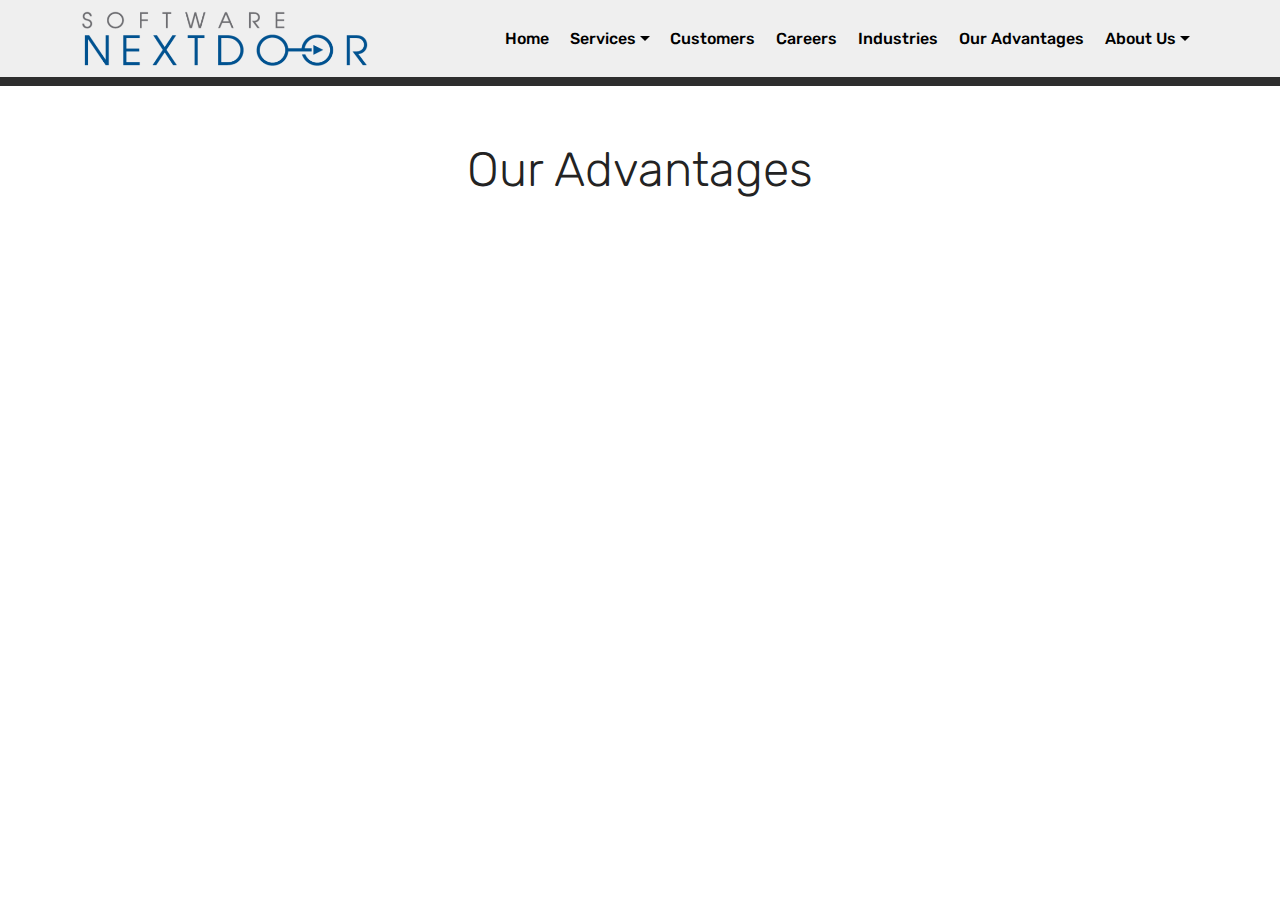
<file: page3.html>
<!DOCTYPE html>
<html >
<head>
  <!-- Site made with Mobirise Website Builder v4.8.1, https://mobirise.com -->
  <meta charset="UTF-8">
  <meta http-equiv="X-UA-Compatible" content="IE=edge">
  <meta name="generator" content="Mobirise v4.8.1, mobirise.com">
  <meta name="viewport" content="width=device-width, initial-scale=1, minimum-scale=1">
  <link rel="shortcut icon" href="assets/images/snd-logo-color-562x118.png" type="image/x-icon">
  <meta name="description" content="Site Maker Description">
  <title>Our Advantages</title>
  <link rel="stylesheet" href="assets/web/assets/mobirise-icons/mobirise-icons.css">
  <link rel="stylesheet" href="assets/tether/tether.min.css">
  <link rel="stylesheet" href="assets/bootstrap/css/bootstrap.min.css">
  <link rel="stylesheet" href="assets/bootstrap/css/bootstrap-grid.min.css">
  <link rel="stylesheet" href="assets/bootstrap/css/bootstrap-reboot.min.css">
  <link rel="stylesheet" href="assets/dropdown/css/style.css">
  <link rel="stylesheet" href="assets/theme/css/style.css">
  <link rel="stylesheet" href="assets/mobirise/css/mbr-additional.css" type="text/css">
  
  
  
</head>
<body>
  <section class="menu cid-qWTqnA03Kl" once="menu" id="menu2-q">

    

    <nav class="navbar navbar-expand beta-menu navbar-dropdown align-items-center navbar-fixed-top navbar-toggleable-sm">
        <button class="navbar-toggler navbar-toggler-right" type="button" data-toggle="collapse" data-target="#navbarSupportedContent" aria-controls="navbarSupportedContent" aria-expanded="false" aria-label="Toggle navigation">
            <div class="hamburger">
                <span></span>
                <span></span>
                <span></span>
                <span></span>
            </div>
        </button>
        <div class="menu-logo">
            <div class="navbar-brand">
                <span class="navbar-logo">
                    <a href="index.html">
                        <img src="assets/images/snd-logo-color-562x118.png" alt="Mobirise" title="" style="height: 3.8rem;">
                    </a>
                </span>
                
            </div>
        </div>
        <div class="collapse navbar-collapse" id="navbarSupportedContent">
            <ul class="navbar-nav nav-dropdown nav-right" data-app-modern-menu="true"><li class="nav-item"><a class="nav-link link text-black display-4" href="index.html#form1-4">
                        Home</a></li><li class="nav-item dropdown">
                    <a class="nav-link link text-black dropdown-toggle display-4" href="page1.html" data-toggle="dropdown-submenu" aria-expanded="false">
                        Services
                    </a><div class="dropdown-menu"><a class="text-black dropdown-item display-4" href="page7.html">Staff Augmentation</a><a class="text-black dropdown-item display-4" href="page8.html" aria-expanded="false">Enterprise Software Development</a></div>
                </li>
                <li class="nav-item">
                    <a class="nav-link link text-black display-4" href="page2.html">
                        Customers</a>
                </li><li class="nav-item"><a class="nav-link link text-black display-4" href="page10.html">
                        Careers</a></li><li class="nav-item"><a class="nav-link link text-black display-4" href="page9.html">
                        Industries</a></li><li class="nav-item"><a class="nav-link link text-black display-4" href="page3.html">
                        Our Advantages</a></li><li class="nav-item dropdown"><a class="nav-link link text-black dropdown-toggle display-4" href="page4.html" data-toggle="dropdown-submenu" aria-expanded="false">
                        About Us</a><div class="dropdown-menu"><a class="text-black dropdown-item display-4" href="page4.html" aria-expanded="false">Management Team</a><a class="text-black dropdown-item display-4" href="page5.html">Board of Advisors<br></a><a class="text-black dropdown-item display-4" href="page6.html">Contact Us<br></a></div></li></ul>
            
        </div>
    </nav>
</section>

<section class="engine"><a href="https://mobiri.se/o">free portfolio website templates</a></section><section once="" class="cid-qWTqnAmW9x" id="footer6-r">

    

    

    <div class="container">
        <div class="media-container-row align-center mbr-white">
            <div class="col-12">
                <p class="mbr-text mb-0 mbr-fonts-style display-7">® 2018 Software Next Door - All Rights Reserved
                </p>
            </div>
        </div>
    </div>
</section>

<section class="mbr-section content4 cid-qZBSOoKds9" id="content4-1d">

    

    <div class="container">
        <div class="media-container-row">
            <div class="title col-12 col-md-8">
                <h2 class="align-center pb-3 mbr-fonts-style display-2">
                    Our Advantages</h2>
                
                
            </div>
        </div>
    </div>
</section>


  <script src="assets/web/assets/jquery/jquery.min.js"></script>
  <script src="assets/popper/popper.min.js"></script>
  <script src="assets/tether/tether.min.js"></script>
  <script src="assets/bootstrap/js/bootstrap.min.js"></script>
  <script src="assets/smoothscroll/smooth-scroll.js"></script>
  <script src="assets/dropdown/js/script.min.js"></script>
  <script src="assets/touchswipe/jquery.touch-swipe.min.js"></script>
  <script src="assets/theme/js/script.js"></script>
  
  
</body>
</html>
</file>
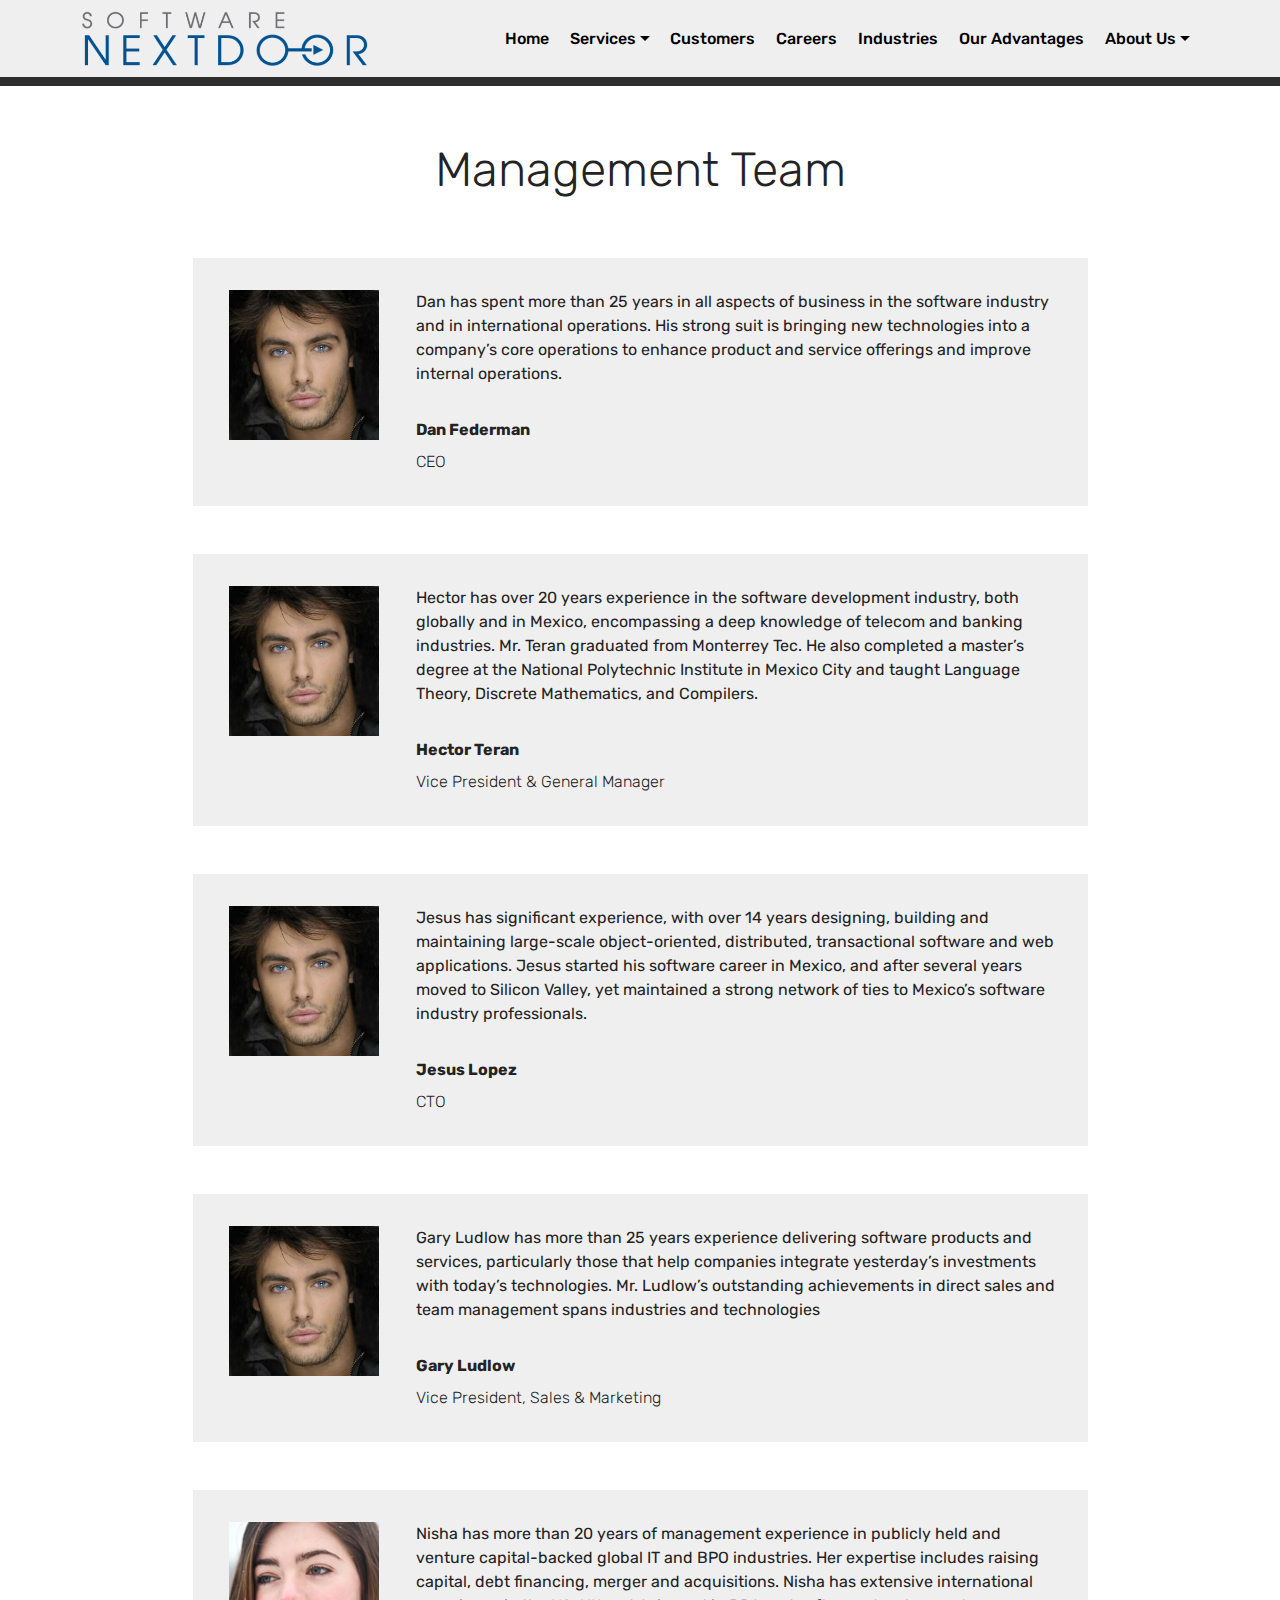
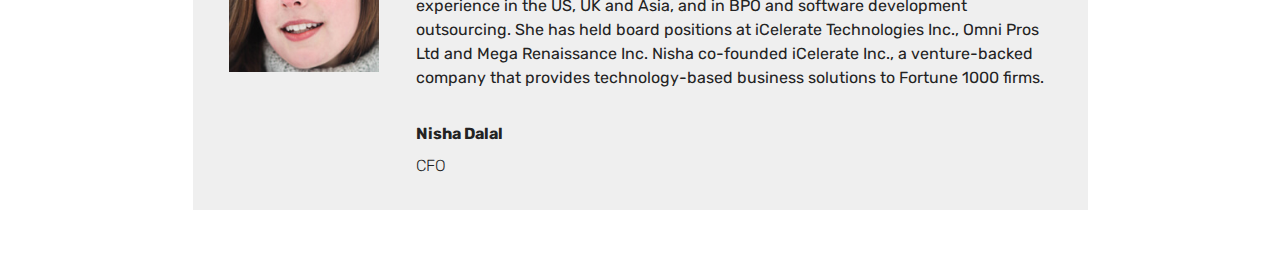
<file: page4.html>
<!DOCTYPE html>
<html >
<head>
  <!-- Site made with Mobirise Website Builder v4.8.1, https://mobirise.com -->
  <meta charset="UTF-8">
  <meta http-equiv="X-UA-Compatible" content="IE=edge">
  <meta name="generator" content="Mobirise v4.8.1, mobirise.com">
  <meta name="viewport" content="width=device-width, initial-scale=1, minimum-scale=1">
  <link rel="shortcut icon" href="assets/images/snd-logo-color-562x118.png" type="image/x-icon">
  <meta name="description" content="Site Maker Description">
  <title>Management Team</title>
  <link rel="stylesheet" href="assets/web/assets/mobirise-icons/mobirise-icons.css">
  <link rel="stylesheet" href="assets/tether/tether.min.css">
  <link rel="stylesheet" href="assets/bootstrap/css/bootstrap.min.css">
  <link rel="stylesheet" href="assets/bootstrap/css/bootstrap-grid.min.css">
  <link rel="stylesheet" href="assets/bootstrap/css/bootstrap-reboot.min.css">
  <link rel="stylesheet" href="assets/dropdown/css/style.css">
  <link rel="stylesheet" href="assets/theme/css/style.css">
  <link rel="stylesheet" href="assets/mobirise/css/mbr-additional.css" type="text/css">
  
  
  
</head>
<body>
  <section class="menu cid-qWTqqbLauE" once="menu" id="menu2-s">

    

    <nav class="navbar navbar-expand beta-menu navbar-dropdown align-items-center navbar-fixed-top navbar-toggleable-sm">
        <button class="navbar-toggler navbar-toggler-right" type="button" data-toggle="collapse" data-target="#navbarSupportedContent" aria-controls="navbarSupportedContent" aria-expanded="false" aria-label="Toggle navigation">
            <div class="hamburger">
                <span></span>
                <span></span>
                <span></span>
                <span></span>
            </div>
        </button>
        <div class="menu-logo">
            <div class="navbar-brand">
                <span class="navbar-logo">
                    <a href="index.html">
                        <img src="assets/images/snd-logo-color-562x118.png" alt="Mobirise" title="" style="height: 3.8rem;">
                    </a>
                </span>
                
            </div>
        </div>
        <div class="collapse navbar-collapse" id="navbarSupportedContent">
            <ul class="navbar-nav nav-dropdown nav-right" data-app-modern-menu="true"><li class="nav-item"><a class="nav-link link text-black display-4" href="index.html#form1-4">
                        Home</a></li><li class="nav-item dropdown">
                    <a class="nav-link link text-black dropdown-toggle display-4" href="page1.html" data-toggle="dropdown-submenu" aria-expanded="false">
                        Services
                    </a><div class="dropdown-menu"><a class="text-black dropdown-item display-4" href="page7.html">Staff Augmentation</a><a class="text-black dropdown-item display-4" href="page8.html" aria-expanded="false">Enterprise Software Development</a></div>
                </li>
                <li class="nav-item">
                    <a class="nav-link link text-black display-4" href="page2.html">
                        Customers</a>
                </li><li class="nav-item"><a class="nav-link link text-black display-4" href="page10.html">
                        Careers</a></li><li class="nav-item"><a class="nav-link link text-black display-4" href="page9.html">
                        Industries</a></li><li class="nav-item"><a class="nav-link link text-black display-4" href="page3.html">
                        Our Advantages</a></li><li class="nav-item dropdown"><a class="nav-link link text-black dropdown-toggle display-4" href="page4.html" data-toggle="dropdown-submenu" aria-expanded="false">
                        About Us</a><div class="dropdown-menu"><a class="text-black dropdown-item display-4" href="page4.html" aria-expanded="false">Management Team</a><a class="text-black dropdown-item display-4" href="page5.html">Board of Advisors<br></a><a class="text-black dropdown-item display-4" href="page6.html">Contact Us<br></a></div></li></ul>
            
        </div>
    </nav>
</section>

<section class="engine"><a href="https://mobiri.se/r">bootstrap templates</a></section><section once="" class="cid-qWTqqc6d3j" id="footer6-t">

    

    

    <div class="container">
        <div class="media-container-row align-center mbr-white">
            <div class="col-12">
                <p class="mbr-text mb-0 mbr-fonts-style display-7">® 2018 Software Next Door - All Rights Reserved
                </p>
            </div>
        </div>
    </div>
</section>

<section class="testimonials4 cid-r0JBck8zo1" id="testimonials4-25">

  

  
  <div class="container">
    <h2 class="pb-3 mbr-fonts-style mbr-white align-center display-2">
        Management Team</h2>
    
    <div class="col-md-10 testimonials-container"> 
      

      
    <div class="testimonials-item">
        <div class="user row">
          <div class="col-lg-3 col-md-4">
            <div class="user_image">
              <img src="assets/images/mbr-240x248.jpg" alt="" title="">
            </div>
          </div>
          <div class="testimonials-caption col-lg-9 col-md-8">
            <div class="user_text ">
              <p class="mbr-fonts-style  display-7">Dan has spent more than 25 years in all aspects of business in the software industry and in international operations. His strong suit is bringing new technologies into a company’s core operations to enhance product and service offerings and improve internal operations.</p>
            </div>
            <div class="user_name mbr-bold mbr-fonts-style align-left pt-3 display-7">Dan Federman</div>
            <div class="user_desk mbr-light mbr-fonts-style align-left pt-2 display-7">
                 CEO</div>
          </div>
        </div>
      </div><div class="testimonials-item">
        <div class="user row">
          <div class="col-lg-3 col-md-4">
            <div class="user_image">
              <img src="assets/images/mbr-240x248.jpg" alt="" title="">
            </div>
          </div>
          <div class="testimonials-caption col-lg-9 col-md-8">
            <div class="user_text">
              <p class="mbr-fonts-style  display-7">Hector has over 20 years experience in the software development industry, both globally and in Mexico, encompassing a deep knowledge of telecom and banking industries. Mr. Teran graduated from Monterrey Tec. He also completed a master’s degree at the National Polytechnic Institute in Mexico City and taught Language Theory, Discrete Mathematics, and Compilers.</p>
            </div>
            <div class="user_name mbr-bold mbr-fonts-style align-left pt-3 display-7">
                 Hector Teran</div>
            <div class="user_desk mbr-light mbr-fonts-style align-left pt-2 display-7">Vice President &amp; General Manager</div>
          </div>
        </div>
      </div><div class="testimonials-item">
        <div class="user row">
          <div class="col-lg-3 col-md-4">
            <div class="user_image">
              <img src="assets/images/mbr-240x248.jpg" alt="" title="">
            </div>
          </div>
          <div class="testimonials-caption col-lg-9 col-md-8">
            <div class="user_text">
              <p class="mbr-fonts-style  display-7">Jesus has significant experience, with over 14 years designing, building and maintaining large-scale object-oriented, distributed, transactional software and web applications. Jesus started his software career in Mexico, and after several years moved to Silicon Valley, yet maintained a strong network of ties to Mexico’s software industry professionals.</p>
            </div>
            <div class="user_name mbr-bold mbr-fonts-style align-left pt-3 display-7">
                 Jesus Lopez</div>
            <div class="user_desk mbr-light mbr-fonts-style align-left pt-2 display-7">CTO</div>
          </div>
        </div>
      </div><div class="testimonials-item">
        <div class="user row">
          <div class="col-lg-3 col-md-4">
            <div class="user_image">
              <img src="assets/images/mbr-240x248.jpg" alt="" title="">
            </div>
          </div>
          <div class="testimonials-caption col-lg-9 col-md-8">
            <div class="user_text">
              <p class="mbr-fonts-style  display-7">Gary Ludlow has more than 25 years experience delivering software products and services, particularly those that help companies integrate yesterday’s investments with today’s technologies. Mr. Ludlow’s outstanding achievements in direct sales and team management spans industries and technologies</p>
            </div>
            <div class="user_name mbr-bold mbr-fonts-style align-left pt-3 display-7">
                 Gary Ludlow</div>
            <div class="user_desk mbr-light mbr-fonts-style align-left pt-2 display-7">Vice President, Sales &amp; Marketing</div>
          </div>
        </div>
      </div><div class="testimonials-item">
        <div class="user row">
          <div class="col-lg-3 col-md-4">
            <div class="user_image">
              <img src="assets/images/face2.jpg" alt="" title="">
            </div>
          </div>
          <div class="testimonials-caption col-lg-9 col-md-8">
            <div class="user_text">
              <p class="mbr-fonts-style  display-7">Nisha has more than 20 years of management experience in publicly held and venture capital-backed global IT and BPO industries. Her expertise includes raising capital, debt financing, merger and acquisitions. Nisha has extensive international experience in the US, UK and Asia, and in BPO and software development outsourcing. She has held board positions at iCelerate Technologies Inc., Omni Pros Ltd and Mega Renaissance Inc. Nisha co-founded iCelerate Inc., a venture-backed company that provides technology-based business solutions to Fortune 1000 firms.</p>
            </div>
            <div class="user_name mbr-bold mbr-fonts-style align-left pt-3 display-7">Nisha Dalal</div>
            <div class="user_desk mbr-light mbr-fonts-style align-left pt-2 display-7">CFO</div>
          </div>
        </div>
      </div></div>
  </div>
</section>


  <script src="assets/web/assets/jquery/jquery.min.js"></script>
  <script src="assets/popper/popper.min.js"></script>
  <script src="assets/tether/tether.min.js"></script>
  <script src="assets/bootstrap/js/bootstrap.min.js"></script>
  <script src="assets/smoothscroll/smooth-scroll.js"></script>
  <script src="assets/dropdown/js/script.min.js"></script>
  <script src="assets/touchswipe/jquery.touch-swipe.min.js"></script>
  <script src="assets/theme/js/script.js"></script>
  
  
</body>
</html>
</file>
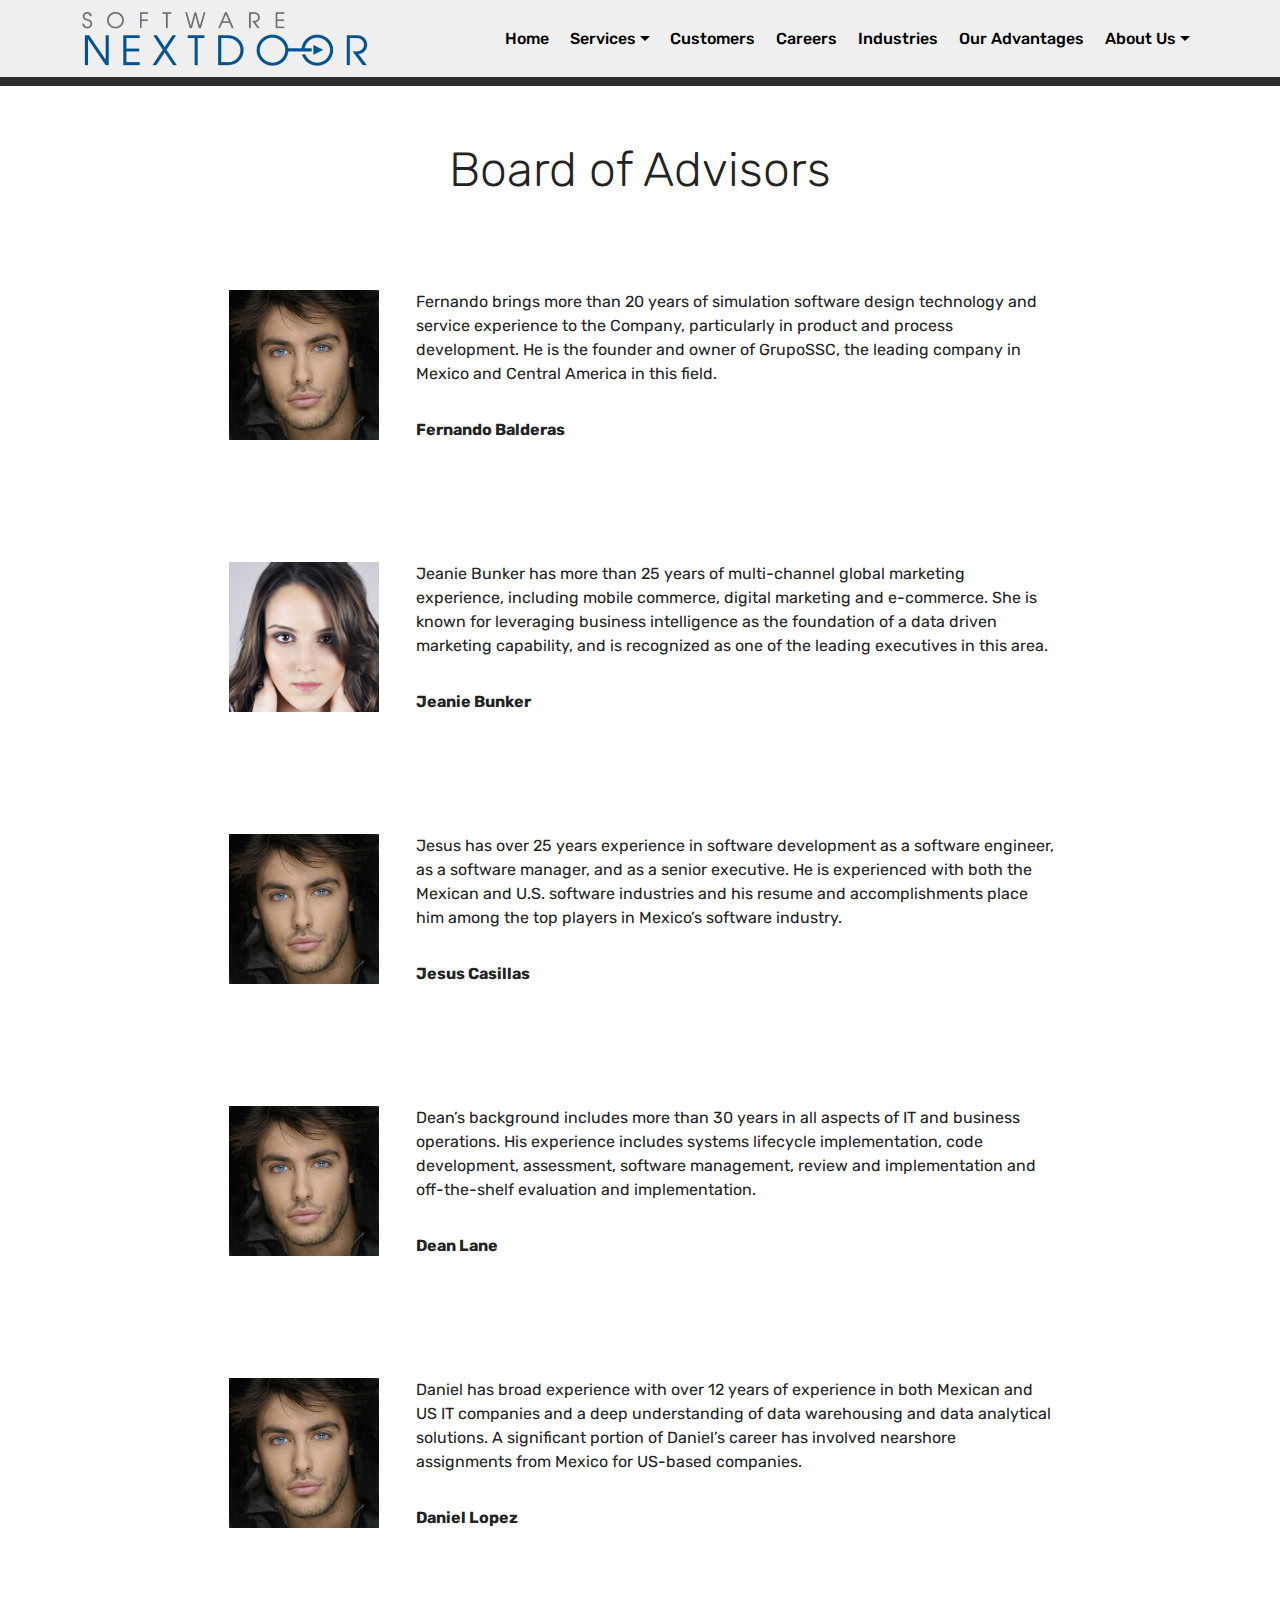
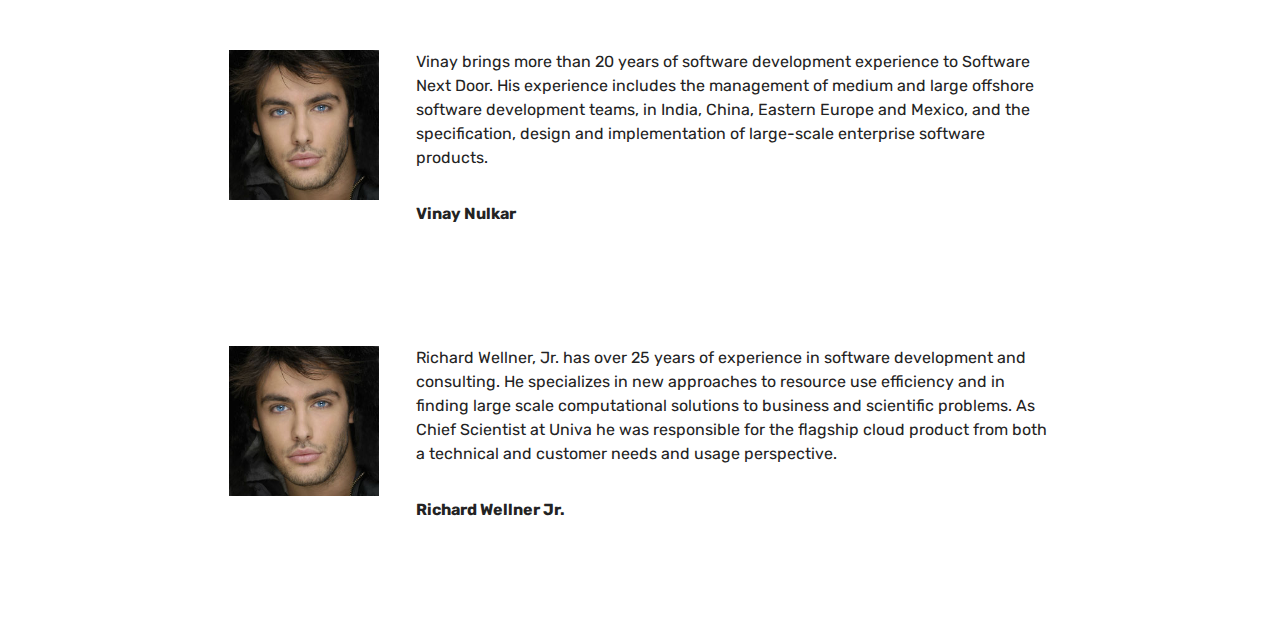
<file: page5.html>
<!DOCTYPE html>
<html >
<head>
  <!-- Site made with Mobirise Website Builder v4.8.1, https://mobirise.com -->
  <meta charset="UTF-8">
  <meta http-equiv="X-UA-Compatible" content="IE=edge">
  <meta name="generator" content="Mobirise v4.8.1, mobirise.com">
  <meta name="viewport" content="width=device-width, initial-scale=1, minimum-scale=1">
  <link rel="shortcut icon" href="assets/images/snd-logo-color-562x118.png" type="image/x-icon">
  <meta name="description" content="Site Maker Description">
  <title>Board of Advisors</title>
  <link rel="stylesheet" href="assets/web/assets/mobirise-icons/mobirise-icons.css">
  <link rel="stylesheet" href="assets/tether/tether.min.css">
  <link rel="stylesheet" href="assets/bootstrap/css/bootstrap.min.css">
  <link rel="stylesheet" href="assets/bootstrap/css/bootstrap-grid.min.css">
  <link rel="stylesheet" href="assets/bootstrap/css/bootstrap-reboot.min.css">
  <link rel="stylesheet" href="assets/dropdown/css/style.css">
  <link rel="stylesheet" href="assets/theme/css/style.css">
  <link rel="stylesheet" href="assets/mobirise/css/mbr-additional.css" type="text/css">
  
  
  
</head>
<body>
  <section class="menu cid-qWTqsmxCjV" once="menu" id="menu2-u">

    

    <nav class="navbar navbar-expand beta-menu navbar-dropdown align-items-center navbar-fixed-top navbar-toggleable-sm">
        <button class="navbar-toggler navbar-toggler-right" type="button" data-toggle="collapse" data-target="#navbarSupportedContent" aria-controls="navbarSupportedContent" aria-expanded="false" aria-label="Toggle navigation">
            <div class="hamburger">
                <span></span>
                <span></span>
                <span></span>
                <span></span>
            </div>
        </button>
        <div class="menu-logo">
            <div class="navbar-brand">
                <span class="navbar-logo">
                    <a href="index.html">
                        <img src="assets/images/snd-logo-color-562x118.png" alt="Mobirise" title="" style="height: 3.8rem;">
                    </a>
                </span>
                
            </div>
        </div>
        <div class="collapse navbar-collapse" id="navbarSupportedContent">
            <ul class="navbar-nav nav-dropdown nav-right" data-app-modern-menu="true"><li class="nav-item"><a class="nav-link link text-black display-4" href="index.html#form1-4">
                        Home</a></li><li class="nav-item dropdown">
                    <a class="nav-link link text-black dropdown-toggle display-4" href="page1.html" data-toggle="dropdown-submenu" aria-expanded="false">
                        Services
                    </a><div class="dropdown-menu"><a class="text-black dropdown-item display-4" href="page7.html">Staff Augmentation</a><a class="text-black dropdown-item display-4" href="page8.html" aria-expanded="false">Enterprise Software Development</a></div>
                </li>
                <li class="nav-item">
                    <a class="nav-link link text-black display-4" href="page2.html">
                        Customers</a>
                </li><li class="nav-item"><a class="nav-link link text-black display-4" href="page10.html">
                        Careers</a></li><li class="nav-item"><a class="nav-link link text-black display-4" href="page9.html">
                        Industries</a></li><li class="nav-item"><a class="nav-link link text-black display-4" href="page3.html">
                        Our Advantages</a></li><li class="nav-item dropdown"><a class="nav-link link text-black dropdown-toggle display-4" href="page4.html" data-toggle="dropdown-submenu" aria-expanded="false">
                        About Us</a><div class="dropdown-menu"><a class="text-black dropdown-item display-4" href="page4.html" aria-expanded="false">Management Team</a><a class="text-black dropdown-item display-4" href="page5.html">Board of Advisors<br></a><a class="text-black dropdown-item display-4" href="page6.html">Contact Us<br></a></div></li></ul>
            
        </div>
    </nav>
</section>

<section class="engine"><a href="https://mobiri.se/x">free css templates</a></section><section once="" class="cid-qWTqsmRYAO" id="footer6-v">

    

    

    <div class="container">
        <div class="media-container-row align-center mbr-white">
            <div class="col-12">
                <p class="mbr-text mb-0 mbr-fonts-style display-7">® 2018 Software Next Door - All Rights Reserved
                </p>
            </div>
        </div>
    </div>
</section>

<section class="testimonials4 cid-r0JvHxp1c1" id="testimonials4-24">

  

  
  <div class="container">
    <h2 class="pb-3 mbr-fonts-style mbr-white align-center display-2">
        Board of Advisors</h2>
    
    <div class="col-md-10 testimonials-container"> 
      

      
    <div class="testimonials-item">
        <div class="user row">
          <div class="col-lg-3 col-md-4">
            <div class="user_image">
              <img src="assets/images/mbr-240x248.jpg" alt="" title="">
            </div>
          </div>
          <div class="testimonials-caption col-lg-9 col-md-8">
            <div class="user_text ">
              <p class="mbr-fonts-style  display-7">Fernando brings more than 20 years of simulation software design technology and service experience to the Company, particularly in product and process development. He is the founder and owner of GrupoSSC, the leading company in Mexico and Central America in this field.</p>
            </div>
            <div class="user_name mbr-bold mbr-fonts-style align-left pt-3 display-7">
                 Fernando Balderas</div>
            <div class="user_desk mbr-light mbr-fonts-style align-left pt-2 display-7"></div>
          </div>
        </div>
      </div><div class="testimonials-item">
        <div class="user row">
          <div class="col-lg-3 col-md-4">
            <div class="user_image">
              <img src="assets/images/face1.jpg">
            </div>
          </div>
          <div class="testimonials-caption col-lg-9 col-md-8">
            <div class="user_text">
              <p class="mbr-fonts-style  display-7">Jeanie Bunker has more than 25 years of multi-channel global marketing experience, including mobile commerce, digital marketing and e-commerce. She is known for leveraging business intelligence as the foundation of a data driven marketing capability, and is recognized as one of the leading executives in this area.</p>
            </div>
            <div class="user_name mbr-bold mbr-fonts-style align-left pt-3 display-7">
                 Jeanie Bunker</div>
            <div class="user_desk mbr-light mbr-fonts-style align-left pt-2 display-7"></div>
          </div>
        </div>
      </div><div class="testimonials-item">
        <div class="user row">
          <div class="col-lg-3 col-md-4">
            <div class="user_image">
              <img src="assets/images/mbr-240x248.jpg" alt="" title="">
            </div>
          </div>
          <div class="testimonials-caption col-lg-9 col-md-8">
            <div class="user_text">
              <p class="mbr-fonts-style  display-7">Jesus has over 25 years experience in software development as a software engineer, as a software manager, and as a senior executive. He is experienced with both the Mexican and U.S. software industries and his resume and accomplishments place him among the top players in Mexico’s software industry.</p>
            </div>
            <div class="user_name mbr-bold mbr-fonts-style align-left pt-3 display-7">
                 Jesus Casillas</div>
            <div class="user_desk mbr-light mbr-fonts-style align-left pt-2 display-7"></div>
          </div>
        </div>
      </div><div class="testimonials-item">
        <div class="user row">
          <div class="col-lg-3 col-md-4">
            <div class="user_image">
              <img src="assets/images/mbr-240x248.jpg" alt="" title="">
            </div>
          </div>
          <div class="testimonials-caption col-lg-9 col-md-8">
            <div class="user_text">
              <p class="mbr-fonts-style  display-7">Dean’s background includes more than 30 years in all aspects of IT and business operations. His experience includes systems lifecycle implementation, code development, assessment, software management, review and implementation and off-the-shelf evaluation and implementation.</p>
            </div>
            <div class="user_name mbr-bold mbr-fonts-style align-left pt-3 display-7">
                 Dean Lane</div>
            <div class="user_desk mbr-light mbr-fonts-style align-left pt-2 display-7"></div>
          </div>
        </div>
      </div><div class="testimonials-item">
        <div class="user row">
          <div class="col-lg-3 col-md-4">
            <div class="user_image">
              <img src="assets/images/mbr-240x248.jpg" alt="" title="">
            </div>
          </div>
          <div class="testimonials-caption col-lg-9 col-md-8">
            <div class="user_text">
              <p class="mbr-fonts-style  display-7">Daniel has broad experience with over 12 years of experience in both Mexican and US IT companies and a deep understanding of data warehousing and data analytical solutions. A significant portion of Daniel’s career has involved nearshore assignments from Mexico for US-based companies.</p>
            </div>
            <div class="user_name mbr-bold mbr-fonts-style align-left pt-3 display-7">
                 Daniel Lopez</div>
            <div class="user_desk mbr-light mbr-fonts-style align-left pt-2 display-7"></div>
          </div>
        </div>
      </div><div class="testimonials-item">
        <div class="user row">
          <div class="col-lg-3 col-md-4">
            <div class="user_image">
              <img src="assets/images/mbr-240x248.jpg" alt="" title="">
            </div>
          </div>
          <div class="testimonials-caption col-lg-9 col-md-8">
            <div class="user_text">
              <p class="mbr-fonts-style  display-7">Vinay brings more than 20 years of software development experience to Software Next Door. His experience includes the management of medium and large offshore software development teams, in India, China, Eastern Europe and Mexico, and the specification, design and implementation of large-scale enterprise software products.</p>
            </div>
            <div class="user_name mbr-bold mbr-fonts-style align-left pt-3 display-7">
                 Vinay Nulkar</div>
            <div class="user_desk mbr-light mbr-fonts-style align-left pt-2 display-7"></div>
          </div>
        </div>
      </div><div class="testimonials-item">
        <div class="user row">
          <div class="col-lg-3 col-md-4">
            <div class="user_image">
              <img src="assets/images/mbr-240x248.jpg" alt="" title="">
            </div>
          </div>
          <div class="testimonials-caption col-lg-9 col-md-8">
            <div class="user_text">
              <p class="mbr-fonts-style  display-7">Richard Wellner, Jr. has over 25 years of experience in software development and consulting. He specializes in new approaches to resource use efficiency and in finding large scale computational solutions to business and scientific problems.  As Chief Scientist at Univa he was responsible for the flagship cloud product from both a technical and customer needs and usage perspective.</p>
            </div>
            <div class="user_name mbr-bold mbr-fonts-style align-left pt-3 display-7">
                 Richard Wellner Jr.</div>
            <div class="user_desk mbr-light mbr-fonts-style align-left pt-2 display-7"></div>
          </div>
        </div>
      </div></div>
  </div>
</section>


  <script src="assets/web/assets/jquery/jquery.min.js"></script>
  <script src="assets/popper/popper.min.js"></script>
  <script src="assets/tether/tether.min.js"></script>
  <script src="assets/bootstrap/js/bootstrap.min.js"></script>
  <script src="assets/smoothscroll/smooth-scroll.js"></script>
  <script src="assets/dropdown/js/script.min.js"></script>
  <script src="assets/touchswipe/jquery.touch-swipe.min.js"></script>
  <script src="assets/theme/js/script.js"></script>
  
  
</body>
</html>
</file>
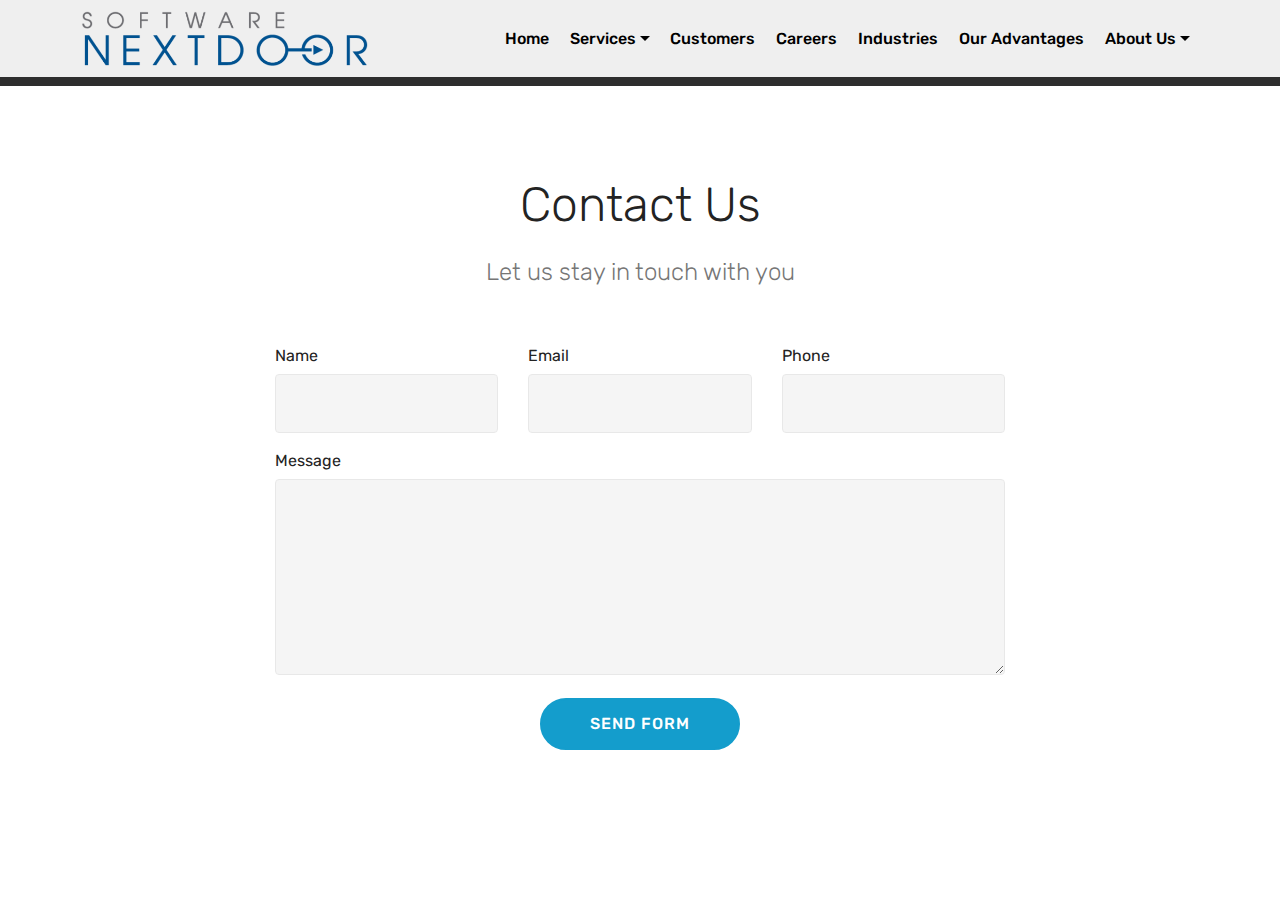
<file: page6.html>
<!DOCTYPE html>
<html >
<head>
  <!-- Site made with Mobirise Website Builder v4.8.1, https://mobirise.com -->
  <meta charset="UTF-8">
  <meta http-equiv="X-UA-Compatible" content="IE=edge">
  <meta name="generator" content="Mobirise v4.8.1, mobirise.com">
  <meta name="viewport" content="width=device-width, initial-scale=1, minimum-scale=1">
  <link rel="shortcut icon" href="assets/images/snd-logo-color-562x118.png" type="image/x-icon">
  <meta name="description" content="Site Maker Description">
  <title>Contact Us</title>
  <link rel="stylesheet" href="assets/web/assets/mobirise-icons/mobirise-icons.css">
  <link rel="stylesheet" href="assets/tether/tether.min.css">
  <link rel="stylesheet" href="assets/bootstrap/css/bootstrap.min.css">
  <link rel="stylesheet" href="assets/bootstrap/css/bootstrap-grid.min.css">
  <link rel="stylesheet" href="assets/bootstrap/css/bootstrap-reboot.min.css">
  <link rel="stylesheet" href="assets/dropdown/css/style.css">
  <link rel="stylesheet" href="assets/theme/css/style.css">
  <link rel="stylesheet" href="assets/mobirise/css/mbr-additional.css" type="text/css">
  
  
  
</head>
<body>
  <section class="menu cid-qWTqva88bk" once="menu" id="menu2-w">

    

    <nav class="navbar navbar-expand beta-menu navbar-dropdown align-items-center navbar-fixed-top navbar-toggleable-sm">
        <button class="navbar-toggler navbar-toggler-right" type="button" data-toggle="collapse" data-target="#navbarSupportedContent" aria-controls="navbarSupportedContent" aria-expanded="false" aria-label="Toggle navigation">
            <div class="hamburger">
                <span></span>
                <span></span>
                <span></span>
                <span></span>
            </div>
        </button>
        <div class="menu-logo">
            <div class="navbar-brand">
                <span class="navbar-logo">
                    <a href="index.html">
                        <img src="assets/images/snd-logo-color-562x118.png" alt="Mobirise" title="" style="height: 3.8rem;">
                    </a>
                </span>
                
            </div>
        </div>
        <div class="collapse navbar-collapse" id="navbarSupportedContent">
            <ul class="navbar-nav nav-dropdown nav-right" data-app-modern-menu="true"><li class="nav-item"><a class="nav-link link text-black display-4" href="index.html#form1-4">
                        Home</a></li><li class="nav-item dropdown">
                    <a class="nav-link link text-black dropdown-toggle display-4" href="page1.html" data-toggle="dropdown-submenu" aria-expanded="false">
                        Services
                    </a><div class="dropdown-menu"><a class="text-black dropdown-item display-4" href="page7.html">Staff Augmentation</a><a class="text-black dropdown-item display-4" href="page8.html" aria-expanded="false">Enterprise Software Development</a></div>
                </li>
                <li class="nav-item">
                    <a class="nav-link link text-black display-4" href="page2.html">
                        Customers</a>
                </li><li class="nav-item"><a class="nav-link link text-black display-4" href="page10.html">
                        Careers</a></li><li class="nav-item"><a class="nav-link link text-black display-4" href="page9.html">
                        Industries</a></li><li class="nav-item"><a class="nav-link link text-black display-4" href="page3.html">
                        Our Advantages</a></li><li class="nav-item dropdown"><a class="nav-link link text-black dropdown-toggle display-4" href="page4.html" data-toggle="dropdown-submenu" aria-expanded="false">
                        About Us</a><div class="dropdown-menu"><a class="text-black dropdown-item display-4" href="page4.html" aria-expanded="false">Management Team</a><a class="text-black dropdown-item display-4" href="page5.html">Board of Advisors<br></a><a class="text-black dropdown-item display-4" href="page6.html">Contact Us<br></a></div></li></ul>
            
        </div>
    </nav>
</section>

<section class="engine"><a href="https://mobiri.se">Mobirise</a></section><section once="" class="cid-qWTqvarNSE" id="footer6-x">

    

    

    <div class="container">
        <div class="media-container-row align-center mbr-white">
            <div class="col-12">
                <p class="mbr-text mb-0 mbr-fonts-style display-7">® 2018 Software Next Door - All Rights Reserved
                </p>
            </div>
        </div>
    </div>
</section>

<section class="mbr-section form1 cid-qZBTcdPsWo" id="form1-1i">

    

    
    <div class="container">
        <div class="row justify-content-center">
            <div class="title col-12 col-lg-8">
                <h2 class="mbr-section-title align-center pb-3 mbr-fonts-style display-2">
                    Contact Us</h2>
                <h3 class="mbr-section-subtitle align-center mbr-light pb-3 mbr-fonts-style display-5">
                    Let us stay in touch with you</h3>
            </div>
        </div>
    </div>
    <div class="container">
        <div class="row justify-content-center">
            <div class="media-container-column col-lg-8" data-form-type="formoid">
                    <div data-form-alert="" hidden="">
                        Thanks for filling out the form!
                    </div>
            
                    <form class="mbr-form" action="https://mobirise.com/" method="post" data-form-title="Mobirise Form"><input type="hidden" name="email" data-form-email="true" value="pzedCE+Zn/Ia8BPUfZBj2DjSasZaSPeNRGD36iNp0+M4HigWSh/PfbxXoOeWGjTaLdwqfQLWui7Wu6rPhkLcUsNeTdSHvA+s3z47TawjeheZkaja9sY1r2+j8LcUNXWe" data-form-field="Email">
                        <div class="row row-sm-offset">
                            <div class="col-md-4 multi-horizontal" data-for="name">
                                <div class="form-group">
                                    <label class="form-control-label mbr-fonts-style display-7" for="name-form1-1i">Name</label>
                                    <input type="text" class="form-control" name="name" data-form-field="Name" required="" id="name-form1-1i">
                                </div>
                            </div>
                            <div class="col-md-4 multi-horizontal" data-for="email">
                                <div class="form-group">
                                    <label class="form-control-label mbr-fonts-style display-7" for="email-form1-1i">Email</label>
                                    <input type="email" class="form-control" name="email" data-form-field="Email" required="" id="email-form1-1i">
                                </div>
                            </div>
                            <div class="col-md-4 multi-horizontal" data-for="phone">
                                <div class="form-group">
                                    <label class="form-control-label mbr-fonts-style display-7" for="phone-form1-1i">Phone</label>
                                    <input type="tel" class="form-control" name="phone" data-form-field="Phone" id="phone-form1-1i">
                                </div>
                            </div>
                        </div>
                        <div class="form-group" data-for="message">
                            <label class="form-control-label mbr-fonts-style display-7" for="message-form1-1i">Message</label>
                            <textarea type="text" class="form-control" name="message" rows="7" data-form-field="Message" id="message-form1-1i"></textarea>
                        </div>
            
                        <span class="input-group-btn"><button href="" type="submit" class="btn btn-primary btn-form display-4">SEND FORM</button></span>
                    </form>
            </div>
        </div>
    </div>
</section>


  <script src="assets/web/assets/jquery/jquery.min.js"></script>
  <script src="assets/popper/popper.min.js"></script>
  <script src="assets/tether/tether.min.js"></script>
  <script src="assets/bootstrap/js/bootstrap.min.js"></script>
  <script src="assets/smoothscroll/smooth-scroll.js"></script>
  <script src="assets/dropdown/js/script.min.js"></script>
  <script src="assets/touchswipe/jquery.touch-swipe.min.js"></script>
  <script src="assets/theme/js/script.js"></script>
  <script src="assets/formoid/formoid.min.js"></script>
  
  
</body>
</html>
</file>
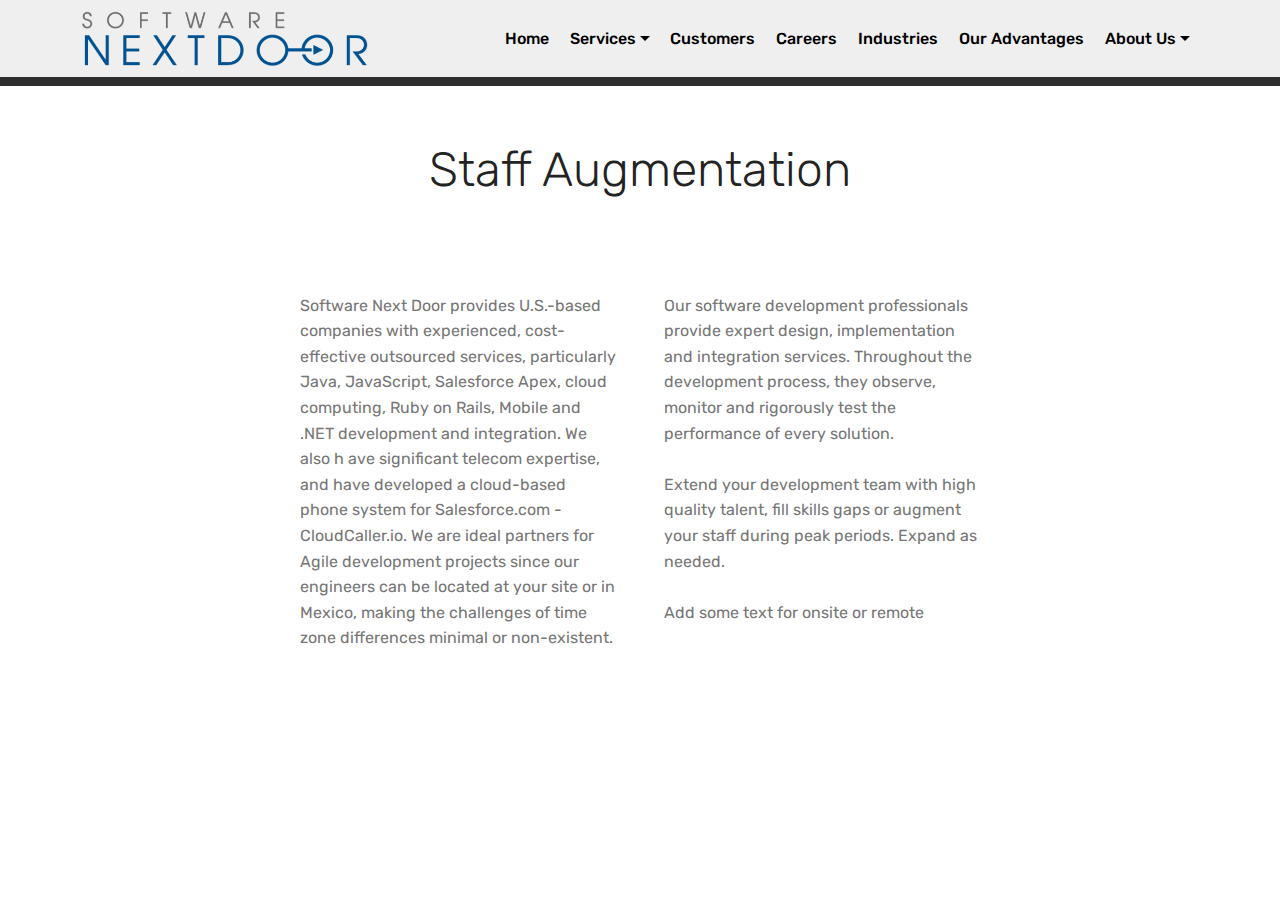
<file: page7.html>
<!DOCTYPE html>
<html >
<head>
  <!-- Site made with Mobirise Website Builder v4.8.1, https://mobirise.com -->
  <meta charset="UTF-8">
  <meta http-equiv="X-UA-Compatible" content="IE=edge">
  <meta name="generator" content="Mobirise v4.8.1, mobirise.com">
  <meta name="viewport" content="width=device-width, initial-scale=1, minimum-scale=1">
  <link rel="shortcut icon" href="assets/images/snd-logo-color-562x118.png" type="image/x-icon">
  <meta name="description" content="Web Page Maker Description">
  <title>Staff Aumentation</title>
  <link rel="stylesheet" href="assets/web/assets/mobirise-icons/mobirise-icons.css">
  <link rel="stylesheet" href="assets/tether/tether.min.css">
  <link rel="stylesheet" href="assets/bootstrap/css/bootstrap.min.css">
  <link rel="stylesheet" href="assets/bootstrap/css/bootstrap-grid.min.css">
  <link rel="stylesheet" href="assets/bootstrap/css/bootstrap-reboot.min.css">
  <link rel="stylesheet" href="assets/dropdown/css/style.css">
  <link rel="stylesheet" href="assets/theme/css/style.css">
  <link rel="stylesheet" href="assets/mobirise/css/mbr-additional.css" type="text/css">
  
  
  
</head>
<body>
  <section class="menu cid-qVtJpODXx7" once="menu" id="menu2-15">

    

    <nav class="navbar navbar-expand beta-menu navbar-dropdown align-items-center navbar-fixed-top navbar-toggleable-sm">
        <button class="navbar-toggler navbar-toggler-right" type="button" data-toggle="collapse" data-target="#navbarSupportedContent" aria-controls="navbarSupportedContent" aria-expanded="false" aria-label="Toggle navigation">
            <div class="hamburger">
                <span></span>
                <span></span>
                <span></span>
                <span></span>
            </div>
        </button>
        <div class="menu-logo">
            <div class="navbar-brand">
                <span class="navbar-logo">
                    <a href="index.html">
                        <img src="assets/images/snd-logo-color-562x118.png" alt="Mobirise" title="" style="height: 3.8rem;">
                    </a>
                </span>
                
            </div>
        </div>
        <div class="collapse navbar-collapse" id="navbarSupportedContent">
            <ul class="navbar-nav nav-dropdown nav-right" data-app-modern-menu="true"><li class="nav-item"><a class="nav-link link text-black display-4" href="index.html#form1-4">
                        Home</a></li><li class="nav-item dropdown">
                    <a class="nav-link link text-black dropdown-toggle display-4" href="page1.html" data-toggle="dropdown-submenu" aria-expanded="false">
                        Services
                    </a><div class="dropdown-menu"><a class="text-black dropdown-item display-4" href="page7.html">Staff Augmentation</a><a class="text-black dropdown-item display-4" href="page8.html" aria-expanded="false">Enterprise Software Development</a></div>
                </li>
                <li class="nav-item">
                    <a class="nav-link link text-black display-4" href="page2.html">
                        Customers</a>
                </li><li class="nav-item"><a class="nav-link link text-black display-4" href="page10.html">
                        Careers</a></li><li class="nav-item"><a class="nav-link link text-black display-4" href="page9.html">
                        Industries</a></li><li class="nav-item"><a class="nav-link link text-black display-4" href="page3.html">
                        Our Advantages</a></li><li class="nav-item dropdown"><a class="nav-link link text-black dropdown-toggle display-4" href="page4.html" data-toggle="dropdown-submenu" aria-expanded="false">
                        About Us</a><div class="dropdown-menu"><a class="text-black dropdown-item display-4" href="page4.html" aria-expanded="false">Management Team</a><a class="text-black dropdown-item display-4" href="page5.html">Board of Advisors<br></a><a class="text-black dropdown-item display-4" href="page6.html">Contact Us<br></a></div></li></ul>
            
        </div>
    </nav>
</section>

<section class="engine"><a href="https://mobiri.se/n">free simple website templates</a></section><section once="" class="cid-qVtV789IhS" id="footer6-16">

    

    

    <div class="container">
        <div class="media-container-row align-center mbr-white">
            <div class="col-12">
                <p class="mbr-text mb-0 mbr-fonts-style display-7">® 2018 Software Next Door - All Rights Reserved
                </p>
            </div>
        </div>
    </div>
</section>

<section class="mbr-section content4 cid-qZBS36vqT5" id="content4-17">

    

    <div class="container">
        <div class="media-container-row">
            <div class="title col-12 col-md-8">
                <h2 class="align-center pb-3 mbr-fonts-style display-2">
                    Staff Augmentation</h2>
                
                
            </div>
        </div>
    </div>
</section>

<section class="mbr-section article content3 cid-qZBS3vl3Zw" id="content3-18">
      
     

    <div class="container">
        <div class="media-container-row">
            <div class="row col-12 col-md-8">
                <div class="col-12 col-md-6 pr-lg-4 mbr-text mbr-fonts-style display-7">Software Next Door provides U.S.-based companies with experienced, cost-effective outsourced services, particularly Java, JavaScript, Salesforce Apex, cloud computing, Ruby on Rails, Mobile and .NET development and integration. We also h	ave significant telecom expertise, and have developed a cloud-based phone system for Salesforce.com - CloudCaller.io.  We are ideal partners for Agile development projects since our engineers can be located at your site or in Mexico, making the challenges of time zone differences minimal or non-existent.</div>
                <div class="col-12 col-md-6 pl-lg-4 mbr-text mbr-fonts-style display-7">Our software development professionals provide expert design, implementation and integration services. Throughout the development process, they observe, monitor and rigorously test the performance of every solution.<div><br></div><div>Extend your development team with high quality talent, fill skills gaps or augment your staff during peak periods. Expand as needed.</div><div><br></div><div>Add some text for onsite or remote&nbsp;</div></div>
            </div>
        </div>
    </div>
</section>


  <script src="assets/web/assets/jquery/jquery.min.js"></script>
  <script src="assets/popper/popper.min.js"></script>
  <script src="assets/tether/tether.min.js"></script>
  <script src="assets/bootstrap/js/bootstrap.min.js"></script>
  <script src="assets/smoothscroll/smooth-scroll.js"></script>
  <script src="assets/dropdown/js/script.min.js"></script>
  <script src="assets/touchswipe/jquery.touch-swipe.min.js"></script>
  <script src="assets/theme/js/script.js"></script>
  
  
</body>
</html>
</file>
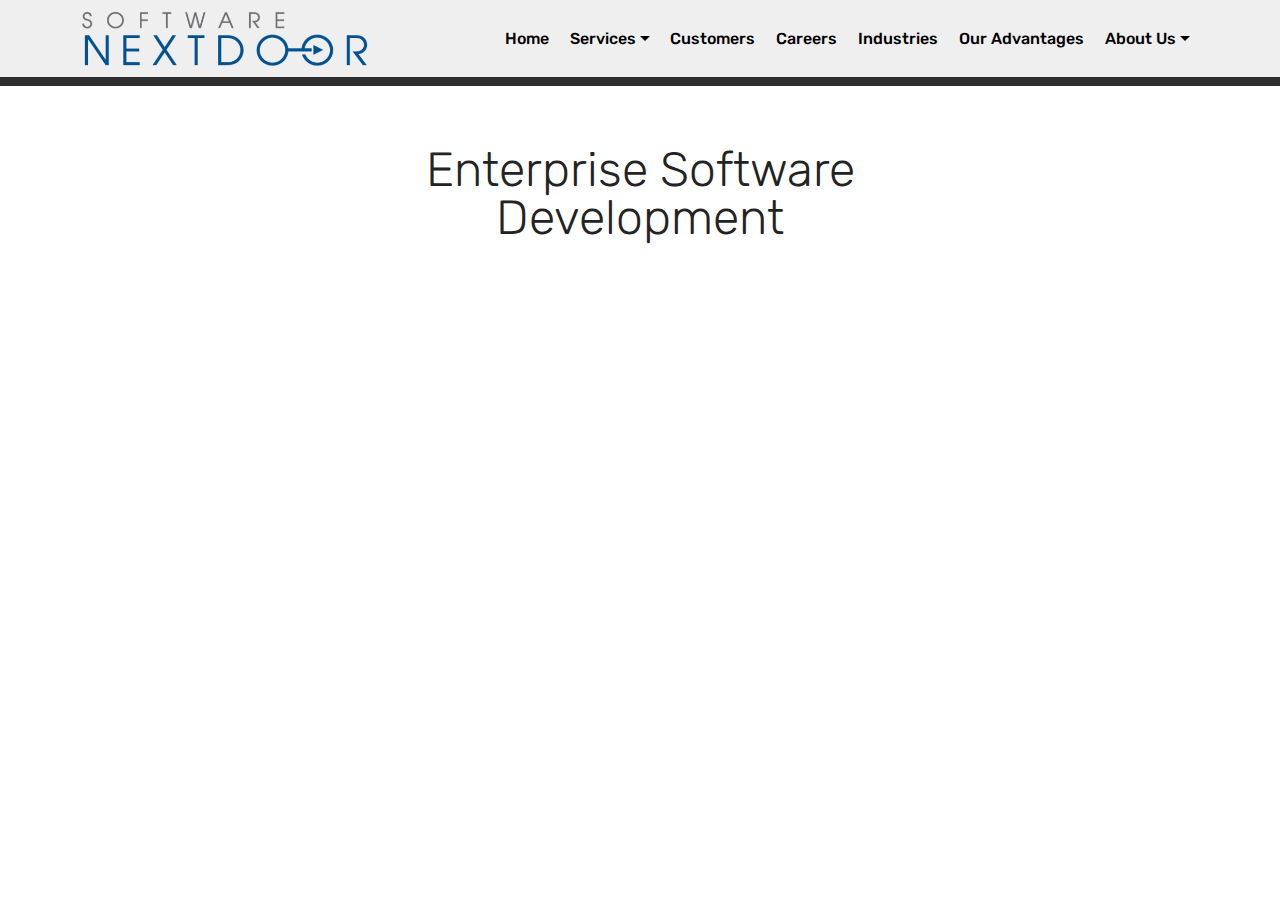
<file: page8.html>
<!DOCTYPE html>
<html >
<head>
  <!-- Site made with Mobirise Website Builder v4.8.1, https://mobirise.com -->
  <meta charset="UTF-8">
  <meta http-equiv="X-UA-Compatible" content="IE=edge">
  <meta name="generator" content="Mobirise v4.8.1, mobirise.com">
  <meta name="viewport" content="width=device-width, initial-scale=1, minimum-scale=1">
  <link rel="shortcut icon" href="assets/images/snd-logo-color-562x118.png" type="image/x-icon">
  <meta name="description" content="Website Creator Description">
  <title>Enterprise Software Development</title>
  <link rel="stylesheet" href="assets/web/assets/mobirise-icons/mobirise-icons.css">
  <link rel="stylesheet" href="assets/tether/tether.min.css">
  <link rel="stylesheet" href="assets/bootstrap/css/bootstrap.min.css">
  <link rel="stylesheet" href="assets/bootstrap/css/bootstrap-grid.min.css">
  <link rel="stylesheet" href="assets/bootstrap/css/bootstrap-reboot.min.css">
  <link rel="stylesheet" href="assets/dropdown/css/style.css">
  <link rel="stylesheet" href="assets/theme/css/style.css">
  <link rel="stylesheet" href="assets/mobirise/css/mbr-additional.css" type="text/css">
  
  
  
</head>
<body>
  <section class="menu cid-qVtJpODXx7" once="menu" id="menu2-19">

    

    <nav class="navbar navbar-expand beta-menu navbar-dropdown align-items-center navbar-fixed-top navbar-toggleable-sm">
        <button class="navbar-toggler navbar-toggler-right" type="button" data-toggle="collapse" data-target="#navbarSupportedContent" aria-controls="navbarSupportedContent" aria-expanded="false" aria-label="Toggle navigation">
            <div class="hamburger">
                <span></span>
                <span></span>
                <span></span>
                <span></span>
            </div>
        </button>
        <div class="menu-logo">
            <div class="navbar-brand">
                <span class="navbar-logo">
                    <a href="index.html">
                        <img src="assets/images/snd-logo-color-562x118.png" alt="Mobirise" title="" style="height: 3.8rem;">
                    </a>
                </span>
                
            </div>
        </div>
        <div class="collapse navbar-collapse" id="navbarSupportedContent">
            <ul class="navbar-nav nav-dropdown nav-right" data-app-modern-menu="true"><li class="nav-item"><a class="nav-link link text-black display-4" href="index.html#form1-4">
                        Home</a></li><li class="nav-item dropdown">
                    <a class="nav-link link text-black dropdown-toggle display-4" href="page1.html" data-toggle="dropdown-submenu" aria-expanded="false">
                        Services
                    </a><div class="dropdown-menu"><a class="text-black dropdown-item display-4" href="page7.html">Staff Augmentation</a><a class="text-black dropdown-item display-4" href="page8.html" aria-expanded="false">Enterprise Software Development</a></div>
                </li>
                <li class="nav-item">
                    <a class="nav-link link text-black display-4" href="page2.html">
                        Customers</a>
                </li><li class="nav-item"><a class="nav-link link text-black display-4" href="page10.html">
                        Careers</a></li><li class="nav-item"><a class="nav-link link text-black display-4" href="page9.html">
                        Industries</a></li><li class="nav-item"><a class="nav-link link text-black display-4" href="page3.html">
                        Our Advantages</a></li><li class="nav-item dropdown"><a class="nav-link link text-black dropdown-toggle display-4" href="page4.html" data-toggle="dropdown-submenu" aria-expanded="false">
                        About Us</a><div class="dropdown-menu"><a class="text-black dropdown-item display-4" href="page4.html" aria-expanded="false">Management Team</a><a class="text-black dropdown-item display-4" href="page5.html">Board of Advisors<br></a><a class="text-black dropdown-item display-4" href="page6.html">Contact Us<br></a></div></li></ul>
            
        </div>
    </nav>
</section>

<section class="engine"><a href="https://mobiri.se/b">create a website for free</a></section><section once="" class="cid-qVtV789IhS" id="footer6-1a">

    

    

    <div class="container">
        <div class="media-container-row align-center mbr-white">
            <div class="col-12">
                <p class="mbr-text mb-0 mbr-fonts-style display-7">® 2018 Software Next Door - All Rights Reserved
                </p>
            </div>
        </div>
    </div>
</section>

<section class="mbr-section content4 cid-qZBSDJTS7M" id="content4-1b">

    

    <div class="container">
        <div class="media-container-row">
            <div class="title col-12 col-md-8">
                <h2 class="align-center pb-3 mbr-fonts-style display-2">
                    Enterprise Software Development</h2>
                
                
            </div>
        </div>
    </div>
</section>


  <script src="assets/web/assets/jquery/jquery.min.js"></script>
  <script src="assets/popper/popper.min.js"></script>
  <script src="assets/tether/tether.min.js"></script>
  <script src="assets/bootstrap/js/bootstrap.min.js"></script>
  <script src="assets/smoothscroll/smooth-scroll.js"></script>
  <script src="assets/dropdown/js/script.min.js"></script>
  <script src="assets/touchswipe/jquery.touch-swipe.min.js"></script>
  <script src="assets/theme/js/script.js"></script>
  
  
</body>
</html>
</file>
<file: assets/web/assets/mobirise-icons/mobirise-icons.css>
@font-face {
  font-family: 'MobiriseIcons';
  src:  url('mobirise-icons.eot?spat4u');
  src:  url('mobirise-icons.eot?spat4u#iefix') format('embedded-opentype'),
    url('mobirise-icons.ttf?spat4u') format('truetype'),
    url('mobirise-icons.woff?spat4u') format('woff'),
    url('mobirise-icons.svg?spat4u#MobiriseIcons') format('svg');
  font-weight: normal;
  font-style: normal;
}

[class^="mbri-"], [class*=" mbri-"] {
  /* use !important to prevent issues with browser extensions that change fonts */
  font-family: MobiriseIcons !important;
  speak: none;
  font-style: normal;
  font-weight: normal;
  font-variant: normal;
  text-transform: none;
  line-height: 1;

  /* Better Font Rendering =========== */
  -webkit-font-smoothing: antialiased;
  -moz-osx-font-smoothing: grayscale;
}

.mbri-add-submenu:before {
  content: "\e900";
}
.mbri-alert:before {
  content: "\e901";
}
.mbri-align-center:before {
  content: "\e902";
}
.mbri-align-justify:before {
  content: "\e903";
}
.mbri-align-left:before {
  content: "\e904";
}
.mbri-align-right:before {
  content: "\e905";
}
.mbri-android:before {
  content: "\e906";
}
.mbri-apple:before {
  content: "\e907";
}
.mbri-arrow-down:before {
  content: "\e908";
}
.mbri-arrow-next:before {
  content: "\e909";
}
.mbri-arrow-prev:before {
  content: "\e90a";
}
.mbri-arrow-up:before {
  content: "\e90b";
}
.mbri-bold:before {
  content: "\e90c";
}
.mbri-bookmark:before {
  content: "\e90d";
}
.mbri-bootstrap:before {
  content: "\e90e";
}
.mbri-briefcase:before {
  content: "\e90f";
}
.mbri-browse:before {
  content: "\e910";
}
.mbri-bulleted-list:before {
  content: "\e911";
}
.mbri-calendar:before {
  content: "\e912";
}
.mbri-camera:before {
  content: "\e913";
}
.mbri-cart-add:before {
  content: "\e914";
}
.mbri-cart-full:before {
  content: "\e915";
}
.mbri-cash:before {
  content: "\e916";
}
.mbri-change-style:before {
  content: "\e917";
}
.mbri-chat:before {
  content: "\e918";
}
.mbri-clock:before {
  content: "\e919";
}
.mbri-close:before {
  content: "\e91a";
}
.mbri-cloud:before {
  content: "\e91b";
}
.mbri-code:before {
  content: "\e91c";
}
.mbri-contact-form:before {
  content: "\e91d";
}
.mbri-credit-card:before {
  content: "\e91e";
}
.mbri-cursor-click:before {
  content: "\e91f";
}
.mbri-cust-feedback:before {
  content: "\e920";
}
.mbri-database:before {
  content: "\e921";
}
.mbri-delivery:before {
  content: "\e922";
}
.mbri-desktop:before {
  content: "\e923";
}
.mbri-devices:before {
  content: "\e924";
}
.mbri-down:before {
  content: "\e925";
}
.mbri-download:before {
  content: "\e989";
}
.mbri-drag-n-drop:before {
  content: "\e927";
}
.mbri-drag-n-drop2:before {
  content: "\e928";
}
.mbri-edit:before {
  content: "\e929";
}
.mbri-edit2:before {
  content: "\e92a";
}
.mbri-error:before {
  content: "\e92b";
}
.mbri-extension:before {
  content: "\e92c";
}
.mbri-features:before {
  content: "\e92d";
}
.mbri-file:before {
  content: "\e92e";
}
.mbri-flag:before {
  content: "\e92f";
}
.mbri-folder:before {
  content: "\e930";
}
.mbri-gift:before {
  content: "\e931";
}
.mbri-github:before {
  content: "\e932";
}
.mbri-globe:before {
  content: "\e933";
}
.mbri-globe-2:before {
  content: "\e934";
}
.mbri-growing-chart:before {
  content: "\e935";
}
.mbri-hearth:before {
  content: "\e936";
}
.mbri-help:before {
  content: "\e937";
}
.mbri-home:before {
  content: "\e938";
}
.mbri-hot-cup:before {
  content: "\e939";
}
.mbri-idea:before {
  content: "\e93a";
}
.mbri-image-gallery:before {
  content: "\e93b";
}
.mbri-image-slider:before {
  content: "\e93c";
}
.mbri-info:before {
  content: "\e93d";
}
.mbri-italic:before {
  content: "\e93e";
}
.mbri-key:before {
  content: "\e93f";
}
.mbri-laptop:before {
  content: "\e940";
}
.mbri-layers:before {
  content: "\e941";
}
.mbri-left-right:before {
  content: "\e942";
}
.mbri-left:before {
  content: "\e943";
}
.mbri-letter:before {
  content: "\e944";
}
.mbri-like:before {
  content: "\e945";
}
.mbri-link:before {
  content: "\e946";
}
.mbri-lock:before {
  content: "\e947";
}
.mbri-login:before {
  content: "\e948";
}
.mbri-logout:before {
  content: "\e949";
}
.mbri-magic-stick:before {
  content: "\e94a";
}
.mbri-map-pin:before {
  content: "\e94b";
}
.mbri-menu:before {
  content: "\e94c";
}
.mbri-mobile:before {
  content: "\e94d";
}
.mbri-mobile2:before {
  content: "\e94e";
}
.mbri-mobirise:before {
  content: "\e94f";
}
.mbri-more-horizontal:before {
  content: "\e950";
}
.mbri-more-vertical:before {
  content: "\e951";
}
.mbri-music:before {
  content: "\e952";
}
.mbri-new-file:before {
  content: "\e953";
}
.mbri-numbered-list:before {
  content: "\e954";
}
.mbri-opened-folder:before {
  content: "\e955";
}
.mbri-pages:before {
  content: "\e956";
}
.mbri-paper-plane:before {
  content: "\e957";
}
.mbri-paperclip:before {
  content: "\e958";
}
.mbri-photo:before {
  content: "\e959";
}
.mbri-photos:before {
  content: "\e95a";
}
.mbri-pin:before {
  content: "\e95b";
}
.mbri-play:before {
  content: "\e95c";
}
.mbri-plus:before {
  content: "\e95d";
}
.mbri-preview:before {
  content: "\e95e";
}
.mbri-print:before {
  content: "\e95f";
}
.mbri-protect:before {
  content: "\e960";
}
.mbri-question:before {
  content: "\e961";
}
.mbri-quote-left:before {
  content: "\e962";
}
.mbri-quote-right:before {
  content: "\e963";
}
.mbri-refresh:before {
  content: "\e964";
}
.mbri-responsive:before {
  content: "\e965";
}
.mbri-right:before {
  content: "\e966";
}
.mbri-rocket:before {
  content: "\e967";
}
.mbri-sad-face:before {
  content: "\e968";
}
.mbri-sale:before {
  content: "\e969";
}
.mbri-save:before {
  content: "\e96a";
}
.mbri-search:before {
  content: "\e96b";
}
.mbri-setting:before {
  content: "\e96c";
}
.mbri-setting2:before {
  content: "\e96d";
}
.mbri-setting3:before {
  content: "\e96e";
}
.mbri-share:before {
  content: "\e96f";
}
.mbri-shopping-bag:before {
  content: "\e970";
}
.mbri-shopping-basket:before {
  content: "\e971";
}
.mbri-shopping-cart:before {
  content: "\e972";
}
.mbri-sites:before {
  content: "\e973";
}
.mbri-smile-face:before {
  content: "\e974";
}
.mbri-speed:before {
  content: "\e975";
}
.mbri-star:before {
  content: "\e976";
}
.mbri-success:before {
  content: "\e977";
}
.mbri-sun:before {
  content: "\e978";
}
.mbri-sun2:before {
  content: "\e979";
}
.mbri-tablet:before {
  content: "\e97a";
}
.mbri-tablet-vertical:before {
  content: "\e97b";
}
.mbri-target:before {
  content: "\e97c";
}
.mbri-timer:before {
  content: "\e97d";
}
.mbri-to-ftp:before {
  content: "\e97e";
}
.mbri-to-local-drive:before {
  content: "\e97f";
}
.mbri-touch-swipe:before {
  content: "\e980";
}
.mbri-touch:before {
  content: "\e981";
}
.mbri-trash:before {
  content: "\e982";
}
.mbri-underline:before {
  content: "\e983";
}
.mbri-unlink:before {
  content: "\e984";
}
.mbri-unlock:before {
  content: "\e985";
}
.mbri-up-down:before {
  content: "\e986";
}
.mbri-up:before {
  content: "\e987";
}
.mbri-update:before {
  content: "\e988";
}
.mbri-upload:before {
 content: "\e926"; 
}
.mbri-user:before {
  content: "\e98a";
}
.mbri-user2:before {
  content: "\e98b";
}
.mbri-users:before {
  content: "\e98c";
}
.mbri-video:before {
  content: "\e98d";
}
.mbri-video-play:before {
  content: "\e98e";
}
.mbri-watch:before {
  content: "\e98f";
}
.mbri-website-theme:before {
  content: "\e990";
}
.mbri-wifi:before {
  content: "\e991";
}
.mbri-windows:before {
  content: "\e992";
}
.mbri-zoom-out:before {
  content: "\e993";
}
.mbri-redo:before {
  content: "\e994";
}
.mbri-undo:before {
  content: "\e995";
}
</file>
<file: assets/dropdown/css/style.css>
.navbar-dropdown {
  left: 0;
  padding: 0;
  position: absolute;
  right: 0;
  top: 0;
  transition: all 0.45s ease;
  z-index: 1030;
  background: #282828; }
  .navbar-dropdown .navbar-logo {
    margin-right: 0.8rem;
    transition: margin 0.3s ease-in-out;
    vertical-align: middle; }
    .navbar-dropdown .navbar-logo img {
      height: 3.125rem;
      transition: all 0.3s ease-in-out; }
    .navbar-dropdown .navbar-logo.mbr-iconfont {
      font-size: 3.125rem;
      line-height: 3.125rem; }
  .navbar-dropdown .navbar-caption {
    font-weight: 700;
    white-space: normal;
    vertical-align: -4px;
    line-height: 3.125rem !important; }
    .navbar-dropdown .navbar-caption, .navbar-dropdown .navbar-caption:hover {
      color: inherit;
      text-decoration: none; }
  .navbar-dropdown .mbr-iconfont + .navbar-caption {
    vertical-align: -1px; }
  .navbar-dropdown.navbar-fixed-top {
    position: fixed; }
  .navbar-dropdown .navbar-brand span {
    vertical-align: -4px; }
  .navbar-dropdown.bg-color.transparent {
    background: none; }
  .navbar-dropdown.navbar-short .navbar-brand {
    padding: 0.625rem 0; }
    .navbar-dropdown.navbar-short .navbar-brand span {
      vertical-align: -1px; }
  .navbar-dropdown.navbar-short .navbar-caption {
    line-height: 2.375rem !important;
    vertical-align: -2px; }
  .navbar-dropdown.navbar-short .navbar-logo {
    margin-right: 0.5rem; }
    .navbar-dropdown.navbar-short .navbar-logo img {
      height: 2.375rem; }
    .navbar-dropdown.navbar-short .navbar-logo.mbr-iconfont {
      font-size: 2.375rem;
      line-height: 2.375rem; }
  .navbar-dropdown.navbar-short .mbr-table-cell {
    height: 3.625rem; }
  .navbar-dropdown .navbar-close {
    left: 0.6875rem;
    position: fixed;
    top: 0.75rem;
    z-index: 1000; }
  .navbar-dropdown .hamburger-icon {
    content: "";
    display: inline-block;
    vertical-align: middle;
    width: 16px;
    -webkit-box-shadow: 0 -6px 0 1px #282828,0 0 0 1px #282828,0 6px 0 1px #282828;
    -moz-box-shadow: 0 -6px 0 1px #282828,0 0 0 1px #282828,0 6px 0 1px #282828;
    box-shadow: 0 -6px 0 1px #282828,0 0 0 1px #282828,0 6px 0 1px #282828; }

.dropdown-menu .dropdown-toggle[data-toggle="dropdown-submenu"]::after {
  border-bottom: 0.35em solid transparent;
  border-left: 0.35em solid;
  border-right: 0;
  border-top: 0.35em solid transparent;
  margin-left: 0.3rem; }

.dropdown-menu .dropdown-item:focus {
  outline: 0; }

.nav-dropdown {
  font-size: 0.75rem;
  font-weight: 500;
  height: auto !important; }
  .nav-dropdown .nav-btn {
    padding-left: 1rem; }
  .nav-dropdown .link {
    margin: .667em 1.667em;
    font-weight: 500;
    padding: 0;
    transition: color .2s ease-in-out; }
    .nav-dropdown .link.dropdown-toggle {
      margin-right: 2.583em; }
      .nav-dropdown .link.dropdown-toggle::after {
        margin-left: .25rem;
        border-top: 0.35em solid;
        border-right: 0.35em solid transparent;
        border-left: 0.35em solid transparent;
        border-bottom: 0; }
      .nav-dropdown .link.dropdown-toggle[aria-expanded="true"] {
        margin: 0;
        padding: 0.667em 3.263em  0.667em 1.667em; }
  .nav-dropdown .link::after,
  .nav-dropdown .dropdown-item::after {
    color: inherit; }
  .nav-dropdown .btn {
    font-size: 0.75rem;
    font-weight: 700;
    letter-spacing: 0;
    margin-bottom: 0;
    padding-left: 1.25rem;
    padding-right: 1.25rem; }
  .nav-dropdown .dropdown-menu {
    border-radius: 0;
    border: 0;
    left: 0;
    margin: 0;
    padding-bottom: 1.25rem;
    padding-top: 1.25rem;
    position: relative; }
  .nav-dropdown .dropdown-submenu {
    margin-left: 0.125rem;
    top: 0; }
  .nav-dropdown .dropdown-item {
    font-weight: 500;
    line-height: 2;
    padding: 0.3846em 4.615em 0.3846em 1.5385em;
    position: relative;
    transition: color .2s ease-in-out, background-color .2s ease-in-out; }
    .nav-dropdown .dropdown-item::after {
      margin-top: -0.3077em;
      position: absolute;
      right: 1.1538em;
      top: 50%; }
    .nav-dropdown .dropdown-item:focus, .nav-dropdown .dropdown-item:hover {
      background: none; }

@media (max-width: 767px) {
  .nav-dropdown.navbar-toggleable-sm {
    bottom: 0;
    display: none;
    left: 0;
    overflow-x: hidden;
    position: fixed;
    top: 0;
    transform: translateX(-100%);
    -ms-transform: translateX(-100%);
    -webkit-transform: translateX(-100%);
    width: 18.75rem;
    z-index: 999; } }
.nav-dropdown.navbar-toggleable-xl {
  bottom: 0;
  display: none;
  left: 0;
  overflow-x: hidden;
  position: fixed;
  top: 0;
  transform: translateX(-100%);
  -ms-transform: translateX(-100%);
  -webkit-transform: translateX(-100%);
  width: 18.75rem;
  z-index: 999; }

.nav-dropdown-sm {
  display: block !important;
  overflow-x: hidden;
  overflow: auto;
  padding-top: 3.875rem; }
  .nav-dropdown-sm::after {
    content: "";
    display: block;
    height: 3rem;
    width: 100%; }
  .nav-dropdown-sm.collapse.in ~ .navbar-close {
    display: block !important; }
  .nav-dropdown-sm.collapsing, .nav-dropdown-sm.collapse.in {
    transform: translateX(0);
    -ms-transform: translateX(0);
    -webkit-transform: translateX(0);
    transition: all 0.25s ease-out;
    -webkit-transition: all 0.25s ease-out;
    background: #282828; }
  .nav-dropdown-sm.collapsing[aria-expanded="false"] {
    transform: translateX(-100%);
    -ms-transform: translateX(-100%);
    -webkit-transform: translateX(-100%); }
  .nav-dropdown-sm .nav-item {
    display: block;
    margin-left: 0 !important;
    padding-left: 0; }
  .nav-dropdown-sm .link,
  .nav-dropdown-sm .dropdown-item {
    border-top: 1px dotted rgba(255, 255, 255, 0.1);
    font-size: 0.8125rem;
    line-height: 1.6;
    margin: 0 !important;
    padding: 0.875rem 2.4rem 0.875rem 1.5625rem !important;
    position: relative;
    white-space: normal; }
    .nav-dropdown-sm .link:focus, .nav-dropdown-sm .link:hover,
    .nav-dropdown-sm .dropdown-item:focus,
    .nav-dropdown-sm .dropdown-item:hover {
      background: rgba(0, 0, 0, 0.2) !important;
      color: #c0a375; }
  .nav-dropdown-sm .nav-btn {
    position: relative;
    padding: 1.5625rem 1.5625rem 0 1.5625rem; }
    .nav-dropdown-sm .nav-btn::before {
      border-top: 1px dotted rgba(255, 255, 255, 0.1);
      content: "";
      left: 0;
      position: absolute;
      top: 0;
      width: 100%; }
    .nav-dropdown-sm .nav-btn + .nav-btn {
      padding-top: 0.625rem; }
      .nav-dropdown-sm .nav-btn + .nav-btn::before {
        display: none; }
  .nav-dropdown-sm .btn {
    padding: 0.625rem 0; }
  .nav-dropdown-sm .dropdown-toggle[data-toggle="dropdown-submenu"]::after {
    margin-left: .25rem;
    border-top: 0.35em solid;
    border-right: 0.35em solid transparent;
    border-left: 0.35em solid transparent;
    border-bottom: 0; }
  .nav-dropdown-sm .dropdown-toggle[data-toggle="dropdown-submenu"][aria-expanded="true"]::after {
    border-top: 0;
    border-right: 0.35em solid transparent;
    border-left: 0.35em solid transparent;
    border-bottom: 0.35em solid; }
  .nav-dropdown-sm .dropdown-menu {
    margin: 0;
    padding: 0;
    position: relative;
    top: 0;
    left: 0;
    width: 100%;
    border: 0;
    float: none;
    border-radius: 0;
    background: none; }
  .nav-dropdown-sm .dropdown-submenu {
    left: 100%;
    margin-left: 0.125rem;
    margin-top: -1.25rem;
    top: 0; }

.navbar-toggleable-sm .nav-dropdown .dropdown-menu {
  position: absolute; }

.navbar-toggleable-sm .nav-dropdown .dropdown-submenu {
  left: 100%;
  margin-left: 0.125rem;
  margin-top: -1.25rem;
  top: 0; }

.navbar-toggleable-sm.opened .nav-dropdown .dropdown-menu {
  position: relative; }

.navbar-toggleable-sm.opened .nav-dropdown .dropdown-submenu {
  left: 0;
  margin-left: 00rem;
  margin-top: 0rem;
  top: 0; }

.is-builder .nav-dropdown.collapsing {
  transition: none !important; }

/*# sourceMappingURL=style.css.map */
</file>
<file: assets/theme/css/style.css>
/*!
 * Mobirise v4 theme (https://mobirise.com/)
 * Copyright 2017 Mobirise
 */
section {
  background-color: #eeeeee; }

section,
.container,
.container-fluid {
  position: relative;
  word-wrap: break-word; }

a.mbr-iconfont:hover {
  text-decoration: none; }

.article .lead p, .article .lead ul, .article .lead ol, .article .lead pre, .article .lead blockquote {
  margin-bottom: 0; }

a {
  font-style: normal;
  font-weight: 400;
  cursor: pointer; }
  a, a:hover {
    text-decoration: none; }

figure {
  margin-bottom: 0; }

body {
  color: #232323; }

h1, h2, h3, h4, h5, h6,
.h1, .h2, .h3, .h4, .h5, .h6,
.display-1, .display-2, .display-3, .display-4 {
  line-height: 1;
  word-break: break-word;
  word-wrap: break-word; }

b, strong {
  font-weight: bold; }

blockquote {
  padding: 10px 0 10px 20px;
  position: relative;
  border-left: 2px solid;
  border-color: #ff3366; }

input:-webkit-autofill, input:-webkit-autofill:hover, input:-webkit-autofill:focus, input:-webkit-autofill:active {
  transition-delay: 9999s;
  transition-property: background-color, color; }

textarea[type="hidden"] {
  display: none; }

body {
  position: relative; }

section {
  background-position: 50% 50%;
  background-repeat: no-repeat;
  background-size: cover; }
  section .mbr-background-video,
  section .mbr-background-video-preview {
    position: absolute;
    bottom: 0;
    left: 0;
    right: 0;
    top: 0; }

.hidden {
  visibility: hidden; }

.mbr-z-index20 {
  z-index: 20; }

/*! Base colors */
.mbr-white {
  color: #ffffff; }

.mbr-black {
  color: #000000; }

.mbr-bg-white {
  background-color: #ffffff; }

.mbr-bg-black {
  background-color: #000000; }

/*! Text-aligns */
.align-left {
  text-align: left; }

.align-center {
  text-align: center; }

.align-right {
  text-align: right; }

@media (max-width: 767px) {
  .align-left, .align-center, .align-right, .mbr-section-btn, .mbr-section-title {
    text-align: center; } }
/*! Font-weight  */
.mbr-light {
  font-weight: 300; }

.mbr-regular {
  font-weight: 400; }

.mbr-semibold {
  font-weight: 500; }

.mbr-bold {
  font-weight: 700; }

/*! Media  */
.media-size-item {
  -webkit-flex: 1 1 auto;
  -moz-flex: 1 1 auto;
  -ms-flex: 1 1 auto;
  -o-flex: 1 1 auto;
  flex: 1 1 auto; }

.media-content {
  -webkit-flex-basis: 100%;
  flex-basis: 100%; }

.media-container-row {
  display: -ms-flexbox;
  display: -webkit-flex;
  display: flex;
  -webkit-flex-direction: row;
  -ms-flex-direction: row;
  flex-direction: row;
  -webkit-flex-wrap: wrap;
  -ms-flex-wrap: wrap;
  flex-wrap: wrap;
  -webkit-justify-content: center;
  -ms-flex-pack: center;
  justify-content: center;
  -webkit-align-content: center;
  -ms-flex-line-pack: center;
  align-content: center;
  -webkit-align-items: start;
  -ms-flex-align: start;
  align-items: start; }
  .media-container-row .media-size-item {
    width: 400px; }

.media-container-column {
  display: -ms-flexbox;
  display: -webkit-flex;
  display: flex;
  -webkit-flex-direction: column;
  -ms-flex-direction: column;
  flex-direction: column;
  -webkit-flex-wrap: wrap;
  -ms-flex-wrap: wrap;
  flex-wrap: wrap;
  -webkit-justify-content: center;
  -ms-flex-pack: center;
  justify-content: center;
  -webkit-align-content: center;
  -ms-flex-line-pack: center;
  align-content: center;
  -webkit-align-items: stretch;
  -ms-flex-align: stretch;
  align-items: stretch; }
  .media-container-column > * {
    width: 100%; }

@media (min-width: 992px) {
  .media-container-row {
    -webkit-flex-wrap: nowrap;
    -ms-flex-wrap: nowrap;
    flex-wrap: nowrap; } }
figure {
  overflow: hidden; }

figure[mbr-media-size] {
  transition: width 0.1s; }

.mbr-figure img, .mbr-figure iframe {
  display: block;
  width: 100%; }

.card {
  background-color: transparent;
  border: none; }

.card-img {
  text-align: center;
  flex-shrink: 0; }

.media {
  max-width: 100%;
  margin: 0 auto; }

.mbr-figure {
  -ms-flex-item-align: center;
  -ms-grid-row-align: center;
  -webkit-align-self: center;
  align-self: center; }

.media-container > div {
  max-width: 100%; }

.mbr-figure img, .card-img img {
  width: 100%; }

@media (max-width: 991px) {
  .media-size-item {
    width: auto !important; }

  .media {
    width: auto; }

  .mbr-figure {
    width: 100% !important; } }
/*! Buttons */
.mbr-section-btn {
  margin-left: -.25rem;
  margin-right: -.25rem;
  font-size: 0; }

nav .mbr-section-btn {
  margin-left: 0rem;
  margin-right: 0rem; }

/*! Btn icon margin */
.btn .mbr-iconfont, .btn.btn-sm .mbr-iconfont {
  cursor: pointer;
  margin-right: 0.5rem; }

.btn.btn-md .mbr-iconfont, .btn.btn-md .mbr-iconfont {
  margin-right: 0.8rem; }

.mbr-regular {
  font-weight: 400; }

.mbr-semibold {
  font-weight: 500; }

.mbr-bold {
  font-weight: 700; }

[type="submit"] {
  -webkit-appearance: none; }

/*! Full-screen */
.mbr-fullscreen .mbr-overlay {
  min-height: 100vh; }

.mbr-fullscreen {
  display: flex;
  display: -webkit-flex;
  display: -moz-flex;
  display: -ms-flex;
  display: -o-flex;
  align-items: center;
  -webkit-align-items: center;
  min-height: 100vh;
  padding-top: 3rem;
  padding-bottom: 3rem; }

/*! Map */
.map {
  height: 25rem;
  position: relative; }
  .map iframe {
    width: 100%;
    height: 100%; }

/* Form */
.form-asterisk {
  font-family: initial;
  position: absolute;
  top: -2px;
  font-weight: normal; }

/*! Scroll to top arrow */
.mbr-arrow-up {
  bottom: 25px;
  right: 90px;
  position: fixed;
  text-align: right;
  z-index: 5000;
  color: #ffffff;
  font-size: 32px;
  transform: rotate(180deg);
  -webkit-transform: rotate(180deg); }

.mbr-arrow-up a {
  background: rgba(0, 0, 0, 0.2);
  border-radius: 3px;
  color: #fff;
  display: inline-block;
  height: 60px;
  width: 60px;
  outline-style: none !important;
  position: relative;
  text-decoration: none;
  transition: all .3s ease-in-out;
  cursor: pointer;
  text-align: center; }
  .mbr-arrow-up a:hover {
    background-color: rgba(0, 0, 0, 0.4); }
  .mbr-arrow-up a i {
    line-height: 60px; }

.mbr-arrow-up-icon {
  display: block;
  color: #fff; }

.mbr-arrow-up-icon::before {
  content: "\203a";
  display: inline-block;
  font-family: serif;
  font-size: 32px;
  line-height: 1;
  font-style: normal;
  position: relative;
  top: 6px;
  left: -4px;
  -webkit-transform: rotate(-90deg);
  transform: rotate(-90deg); }

/*! Arrow Down */
.mbr-arrow {
  position: absolute;
  bottom: 45px;
  left: 50%;
  width: 60px;
  height: 60px;
  cursor: pointer;
  background-color: rgba(80, 80, 80, 0.5);
  border-radius: 50%;
  -webkit-transform: translateX(-50%);
  transform: translateX(-50%); }
  .mbr-arrow > a {
    display: inline-block;
    text-decoration: none;
    outline-style: none;
    -webkit-animation: arrowdown 1.7s ease-in-out infinite;
    animation: arrowdown 1.7s ease-in-out infinite; }
    .mbr-arrow > a > i {
      position: absolute;
      top: -2px;
      left: 15px;
      font-size: 2rem; }

@keyframes arrowdown {
  0% {
    transform: translateY(0px);
    -webkit-transform: translateY(0px); }
  50% {
    transform: translateY(-5px);
    -webkit-transform: translateY(-5px); }
  100% {
    transform: translateY(0px);
    -webkit-transform: translateY(0px); } }
@-webkit-keyframes arrowdown {
  0% {
    transform: translateY(0px);
    -webkit-transform: translateY(0px); }
  50% {
    transform: translateY(-5px);
    -webkit-transform: translateY(-5px); }
  100% {
    transform: translateY(0px);
    -webkit-transform: translateY(0px); } }
@media (max-width: 500px) {
  .mbr-arrow-up {
    left: 50%;
    right: auto;
    transform: translateX(-50%) rotate(180deg);
    -webkit-transform: translateX(-50%) rotate(180deg); } }
/*Gradients animation*/
@keyframes gradient-animation {
  from {
    background-position: 0% 100%;
    animation-timing-function: ease-in-out; }
  to {
    background-position: 100% 0%;
    animation-timing-function: ease-in-out; } }
@-webkit-keyframes gradient-animation {
  from {
    background-position: 0% 100%;
    animation-timing-function: ease-in-out; }
  to {
    background-position: 100% 0%;
    animation-timing-function: ease-in-out; } }
.bg-gradient {
  background-size: 200% 200%;
  animation: gradient-animation 5s infinite alternate;
  -webkit-animation: gradient-animation 5s infinite alternate; }

.menu .navbar-brand {
  display: -webkit-flex; }
  .menu .navbar-brand span {
    display: flex;
    display: -webkit-flex; }
  .menu .navbar-brand .navbar-caption-wrap {
    display: -webkit-flex; }
  .menu .navbar-brand .navbar-logo img {
    display: -webkit-flex; }
@media (min-width: 768px) and (max-width: 991px) {
  .menu .navbar-toggleable-sm .navbar-nav {
    display: -webkit-box;
    display: -webkit-flex;
    display: -ms-flexbox; } }
@media (min-width: 992px) {
  .menu .navbar-nav.nav-dropdown {
    display: -webkit-flex; }
  .menu .navbar-toggleable-sm .navbar-collapse {
    display: -webkit-flex !important; } }

/*# sourceMappingURL=style.css.map */
.engine {
	position: absolute;
	text-indent: -2400px;
	text-align: center;
	padding: 0;
	top: 0;
	left: -2400px;
}
</file>
<file: assets/mobirise/css/mbr-additional.css>
@import url(https://fonts.googleapis.com/css?family=Rubik:300,300i,400,400i,500,500i,700,700i,900,900i);





body {
  font-style: normal;
  line-height: 1.5;
}
.mbr-section-title {
  font-style: normal;
  line-height: 1.2;
}
.mbr-section-subtitle {
  line-height: 1.3;
}
.mbr-text {
  font-style: normal;
  line-height: 1.6;
}
.display-1 {
  font-family: 'Rubik', sans-serif;
  font-size: 4.25rem;
}
.display-1 > .mbr-iconfont {
  font-size: 6.8rem;
}
.display-2 {
  font-family: 'Rubik', sans-serif;
  font-size: 3rem;
}
.display-2 > .mbr-iconfont {
  font-size: 4.8rem;
}
.display-4 {
  font-family: 'Rubik', sans-serif;
  font-size: 1rem;
}
.display-4 > .mbr-iconfont {
  font-size: 1.6rem;
}
.display-5 {
  font-family: 'Rubik', sans-serif;
  font-size: 1.5rem;
}
.display-5 > .mbr-iconfont {
  font-size: 2.4rem;
}
.display-7 {
  font-family: 'Rubik', sans-serif;
  font-size: 1rem;
}
.display-7 > .mbr-iconfont {
  font-size: 1.6rem;
}
/* ---- Fluid typography for mobile devices ---- */
/* 1.4 - font scale ratio ( bootstrap == 1.42857 ) */
/* 100vw - current viewport width */
/* (48 - 20)  48 == 48rem == 768px, 20 == 20rem == 320px(minimal supported viewport) */
/* 0.65 - min scale variable, may vary */
@media (max-width: 768px) {
  .display-1 {
    font-size: 3.4rem;
    font-size: calc( 2.1374999999999997rem + (4.25 - 2.1374999999999997) * ((100vw - 20rem) / (48 - 20)));
    line-height: calc( 1.4 * (2.1374999999999997rem + (4.25 - 2.1374999999999997) * ((100vw - 20rem) / (48 - 20))));
  }
  .display-2 {
    font-size: 2.4rem;
    font-size: calc( 1.7rem + (3 - 1.7) * ((100vw - 20rem) / (48 - 20)));
    line-height: calc( 1.4 * (1.7rem + (3 - 1.7) * ((100vw - 20rem) / (48 - 20))));
  }
  .display-4 {
    font-size: 0.8rem;
    font-size: calc( 1rem + (1 - 1) * ((100vw - 20rem) / (48 - 20)));
    line-height: calc( 1.4 * (1rem + (1 - 1) * ((100vw - 20rem) / (48 - 20))));
  }
  .display-5 {
    font-size: 1.2rem;
    font-size: calc( 1.175rem + (1.5 - 1.175) * ((100vw - 20rem) / (48 - 20)));
    line-height: calc( 1.4 * (1.175rem + (1.5 - 1.175) * ((100vw - 20rem) / (48 - 20))));
  }
}
/* Buttons */
.btn {
  font-weight: 500;
  border-width: 2px;
  font-style: normal;
  letter-spacing: 1px;
  margin: .4rem .8rem;
  white-space: normal;
  -webkit-transition: all 0.3s ease-in-out;
  -moz-transition: all 0.3s ease-in-out;
  transition: all 0.3s ease-in-out;
  padding: 1rem 3rem;
  border-radius: 3px;
  display: inline-flex;
  align-items: center;
  justify-content: center;
  word-break: break-word;
}
.btn-sm {
  font-weight: 500;
  letter-spacing: 1px;
  -webkit-transition: all 0.3s ease-in-out;
  -moz-transition: all 0.3s ease-in-out;
  transition: all 0.3s ease-in-out;
  padding: 0.6rem 1.5rem;
  border-radius: 3px;
}
.btn-md {
  font-weight: 500;
  letter-spacing: 1px;
  margin: .4rem .8rem !important;
  -webkit-transition: all 0.3s ease-in-out;
  -moz-transition: all 0.3s ease-in-out;
  transition: all 0.3s ease-in-out;
  padding: 1rem 3rem;
  border-radius: 3px;
}
.btn-lg {
  font-weight: 500;
  letter-spacing: 1px;
  margin: .4rem .8rem !important;
  -webkit-transition: all 0.3s ease-in-out;
  -moz-transition: all 0.3s ease-in-out;
  transition: all 0.3s ease-in-out;
  padding: 1.2rem 3.2rem;
  border-radius: 3px;
}
.bg-primary {
  background-color: #149dcc !important;
}
.bg-success {
  background-color: #f7ed4a !important;
}
.bg-info {
  background-color: #82786e !important;
}
.bg-warning {
  background-color: #879a9f !important;
}
.bg-danger {
  background-color: #b1a374 !important;
}
.btn-primary,
.btn-primary:active {
  background-color: #149dcc !important;
  border-color: #149dcc !important;
  color: #ffffff !important;
}
.btn-primary:hover,
.btn-primary:focus,
.btn-primary.focus,
.btn-primary.active {
  color: #ffffff !important;
  background-color: #0d6786 !important;
  border-color: #0d6786 !important;
}
.btn-primary.disabled,
.btn-primary:disabled {
  color: #ffffff !important;
  background-color: #0d6786 !important;
  border-color: #0d6786 !important;
}
.btn-secondary,
.btn-secondary:active {
  background-color: #ff3366 !important;
  border-color: #ff3366 !important;
  color: #ffffff !important;
}
.btn-secondary:hover,
.btn-secondary:focus,
.btn-secondary.focus,
.btn-secondary.active {
  color: #ffffff !important;
  background-color: #e50039 !important;
  border-color: #e50039 !important;
}
.btn-secondary.disabled,
.btn-secondary:disabled {
  color: #ffffff !important;
  background-color: #e50039 !important;
  border-color: #e50039 !important;
}
.btn-info,
.btn-info:active {
  background-color: #82786e !important;
  border-color: #82786e !important;
  color: #ffffff !important;
}
.btn-info:hover,
.btn-info:focus,
.btn-info.focus,
.btn-info.active {
  color: #ffffff !important;
  background-color: #59524b !important;
  border-color: #59524b !important;
}
.btn-info.disabled,
.btn-info:disabled {
  color: #ffffff !important;
  background-color: #59524b !important;
  border-color: #59524b !important;
}
.btn-success,
.btn-success:active {
  background-color: #f7ed4a !important;
  border-color: #f7ed4a !important;
  color: #3f3c03 !important;
}
.btn-success:hover,
.btn-success:focus,
.btn-success.focus,
.btn-success.active {
  color: #3f3c03 !important;
  background-color: #eadd0a !important;
  border-color: #eadd0a !important;
}
.btn-success.disabled,
.btn-success:disabled {
  color: #3f3c03 !important;
  background-color: #eadd0a !important;
  border-color: #eadd0a !important;
}
.btn-warning,
.btn-warning:active {
  background-color: #879a9f !important;
  border-color: #879a9f !important;
  color: #ffffff !important;
}
.btn-warning:hover,
.btn-warning:focus,
.btn-warning.focus,
.btn-warning.active {
  color: #ffffff !important;
  background-color: #617479 !important;
  border-color: #617479 !important;
}
.btn-warning.disabled,
.btn-warning:disabled {
  color: #ffffff !important;
  background-color: #617479 !important;
  border-color: #617479 !important;
}
.btn-danger,
.btn-danger:active {
  background-color: #b1a374 !important;
  border-color: #b1a374 !important;
  color: #ffffff !important;
}
.btn-danger:hover,
.btn-danger:focus,
.btn-danger.focus,
.btn-danger.active {
  color: #ffffff !important;
  background-color: #8b7d4e !important;
  border-color: #8b7d4e !important;
}
.btn-danger.disabled,
.btn-danger:disabled {
  color: #ffffff !important;
  background-color: #8b7d4e !important;
  border-color: #8b7d4e !important;
}
.btn-white {
  color: #333333 !important;
}
.btn-white,
.btn-white:active {
  background-color: #ffffff !important;
  border-color: #ffffff !important;
  color: #808080 !important;
}
.btn-white:hover,
.btn-white:focus,
.btn-white.focus,
.btn-white.active {
  color: #808080 !important;
  background-color: #d9d9d9 !important;
  border-color: #d9d9d9 !important;
}
.btn-white.disabled,
.btn-white:disabled {
  color: #808080 !important;
  background-color: #d9d9d9 !important;
  border-color: #d9d9d9 !important;
}
.btn-black,
.btn-black:active {
  background-color: #333333 !important;
  border-color: #333333 !important;
  color: #ffffff !important;
}
.btn-black:hover,
.btn-black:focus,
.btn-black.focus,
.btn-black.active {
  color: #ffffff !important;
  background-color: #0d0d0d !important;
  border-color: #0d0d0d !important;
}
.btn-black.disabled,
.btn-black:disabled {
  color: #ffffff !important;
  background-color: #0d0d0d !important;
  border-color: #0d0d0d !important;
}
.btn-primary-outline,
.btn-primary-outline:active {
  background: none;
  border-color: #0b566f;
  color: #0b566f;
}
.btn-primary-outline:hover,
.btn-primary-outline:focus,
.btn-primary-outline.focus,
.btn-primary-outline.active {
  color: #ffffff;
  background-color: #149dcc;
  border-color: #149dcc;
}
.btn-primary-outline.disabled,
.btn-primary-outline:disabled {
  color: #ffffff !important;
  background-color: #149dcc !important;
  border-color: #149dcc !important;
}
.btn-secondary-outline,
.btn-secondary-outline:active {
  background: none;
  border-color: #cc0033;
  color: #cc0033;
}
.btn-secondary-outline:hover,
.btn-secondary-outline:focus,
.btn-secondary-outline.focus,
.btn-secondary-outline.active {
  color: #ffffff;
  background-color: #ff3366;
  border-color: #ff3366;
}
.btn-secondary-outline.disabled,
.btn-secondary-outline:disabled {
  color: #ffffff !important;
  background-color: #ff3366 !important;
  border-color: #ff3366 !important;
}
.btn-info-outline,
.btn-info-outline:active {
  background: none;
  border-color: #4b453f;
  color: #4b453f;
}
.btn-info-outline:hover,
.btn-info-outline:focus,
.btn-info-outline.focus,
.btn-info-outline.active {
  color: #ffffff;
  background-color: #82786e;
  border-color: #82786e;
}
.btn-info-outline.disabled,
.btn-info-outline:disabled {
  color: #ffffff !important;
  background-color: #82786e !important;
  border-color: #82786e !important;
}
.btn-success-outline,
.btn-success-outline:active {
  background: none;
  border-color: #d2c609;
  color: #d2c609;
}
.btn-success-outline:hover,
.btn-success-outline:focus,
.btn-success-outline.focus,
.btn-success-outline.active {
  color: #3f3c03;
  background-color: #f7ed4a;
  border-color: #f7ed4a;
}
.btn-success-outline.disabled,
.btn-success-outline:disabled {
  color: #3f3c03 !important;
  background-color: #f7ed4a !important;
  border-color: #f7ed4a !important;
}
.btn-warning-outline,
.btn-warning-outline:active {
  background: none;
  border-color: #55666b;
  color: #55666b;
}
.btn-warning-outline:hover,
.btn-warning-outline:focus,
.btn-warning-outline.focus,
.btn-warning-outline.active {
  color: #ffffff;
  background-color: #879a9f;
  border-color: #879a9f;
}
.btn-warning-outline.disabled,
.btn-warning-outline:disabled {
  color: #ffffff !important;
  background-color: #879a9f !important;
  border-color: #879a9f !important;
}
.btn-danger-outline,
.btn-danger-outline:active {
  background: none;
  border-color: #7a6e45;
  color: #7a6e45;
}
.btn-danger-outline:hover,
.btn-danger-outline:focus,
.btn-danger-outline.focus,
.btn-danger-outline.active {
  color: #ffffff;
  background-color: #b1a374;
  border-color: #b1a374;
}
.btn-danger-outline.disabled,
.btn-danger-outline:disabled {
  color: #ffffff !important;
  background-color: #b1a374 !important;
  border-color: #b1a374 !important;
}
.btn-black-outline,
.btn-black-outline:active {
  background: none;
  border-color: #000000;
  color: #000000;
}
.btn-black-outline:hover,
.btn-black-outline:focus,
.btn-black-outline.focus,
.btn-black-outline.active {
  color: #ffffff;
  background-color: #333333;
  border-color: #333333;
}
.btn-black-outline.disabled,
.btn-black-outline:disabled {
  color: #ffffff !important;
  background-color: #333333 !important;
  border-color: #333333 !important;
}
.btn-white-outline,
.btn-white-outline:active,
.btn-white-outline.active {
  background: none;
  border-color: #ffffff;
  color: #ffffff;
}
.btn-white-outline:hover,
.btn-white-outline:focus,
.btn-white-outline.focus {
  color: #333333;
  background-color: #ffffff;
  border-color: #ffffff;
}
.text-primary {
  color: #149dcc !important;
}
.text-secondary {
  color: #ff3366 !important;
}
.text-success {
  color: #f7ed4a !important;
}
.text-info {
  color: #82786e !important;
}
.text-warning {
  color: #879a9f !important;
}
.text-danger {
  color: #b1a374 !important;
}
.text-white {
  color: #ffffff !important;
}
.text-black {
  color: #000000 !important;
}
a.text-primary:hover,
a.text-primary:focus {
  color: #0b566f !important;
}
a.text-secondary:hover,
a.text-secondary:focus {
  color: #cc0033 !important;
}
a.text-success:hover,
a.text-success:focus {
  color: #d2c609 !important;
}
a.text-info:hover,
a.text-info:focus {
  color: #4b453f !important;
}
a.text-warning:hover,
a.text-warning:focus {
  color: #55666b !important;
}
a.text-danger:hover,
a.text-danger:focus {
  color: #7a6e45 !important;
}
a.text-white:hover,
a.text-white:focus {
  color: #b3b3b3 !important;
}
a.text-black:hover,
a.text-black:focus {
  color: #4d4d4d !important;
}
.alert-success {
  background-color: #70c770;
}
.alert-info {
  background-color: #82786e;
}
.alert-warning {
  background-color: #879a9f;
}
.alert-danger {
  background-color: #b1a374;
}
.mbr-section-btn a.btn:not(.btn-form) {
  border-radius: 100px;
}
.mbr-section-btn a.btn:not(.btn-form):hover,
.mbr-section-btn a.btn:not(.btn-form):focus {
  box-shadow: none !important;
}
.mbr-section-btn a.btn:not(.btn-form):hover,
.mbr-section-btn a.btn:not(.btn-form):focus {
  box-shadow: 0 10px 40px 0 rgba(0, 0, 0, 0.2) !important;
  -webkit-box-shadow: 0 10px 40px 0 rgba(0, 0, 0, 0.2) !important;
}
.mbr-gallery-filter li a {
  border-radius: 100px !important;
}
.mbr-gallery-filter li.active .btn {
  background-color: #149dcc;
  border-color: #149dcc;
  color: #ffffff;
}
.mbr-gallery-filter li.active .btn:focus {
  box-shadow: none;
}
.nav-tabs .nav-link {
  border-radius: 100px !important;
}
.btn-form {
  border-radius: 0;
}
.btn-form:hover {
  cursor: pointer;
}
a,
a:hover {
  color: #149dcc;
}
.mbr-plan-header.bg-primary .mbr-plan-subtitle,
.mbr-plan-header.bg-primary .mbr-plan-price-desc {
  color: #b4e6f8;
}
.mbr-plan-header.bg-success .mbr-plan-subtitle,
.mbr-plan-header.bg-success .mbr-plan-price-desc {
  color: #ffffff;
}
.mbr-plan-header.bg-info .mbr-plan-subtitle,
.mbr-plan-header.bg-info .mbr-plan-price-desc {
  color: #beb8b2;
}
.mbr-plan-header.bg-warning .mbr-plan-subtitle,
.mbr-plan-header.bg-warning .mbr-plan-price-desc {
  color: #ced6d8;
}
.mbr-plan-header.bg-danger .mbr-plan-subtitle,
.mbr-plan-header.bg-danger .mbr-plan-price-desc {
  color: #dfd9c6;
}
/* Scroll to top button*/
.scrollToTop_wraper {
  display: none;
}
#scrollToTop a i:before {
  content: '';
  position: absolute;
  height: 40%;
  top: 25%;
  background: #fff;
  width: 2px;
  left: calc(50% - 1px);
}
#scrollToTop a i:after {
  content: '';
  position: absolute;
  display: block;
  border-top: 2px solid #fff;
  border-right: 2px solid #fff;
  width: 40%;
  height: 40%;
  left: 30%;
  bottom: 30%;
  transform: rotate(135deg);
}
/* Others*/
.note-check a[data-value=Rubik] {
  font-style: normal;
}
.mbr-arrow a {
  color: #ffffff;
}
@media (max-width: 767px) {
  .mbr-arrow {
    display: none;
  }
}
.form-control-label {
  position: relative;
  cursor: pointer;
  margin-bottom: .357em;
  padding: 0;
}
.alert {
  color: #ffffff;
  border-radius: 0;
  border: 0;
  font-size: .875rem;
  line-height: 1.5;
  margin-bottom: 1.875rem;
  padding: 1.25rem;
  position: relative;
}
.alert.alert-form::after {
  background-color: inherit;
  bottom: -7px;
  content: "";
  display: block;
  height: 14px;
  left: 50%;
  margin-left: -7px;
  position: absolute;
  transform: rotate(45deg);
  width: 14px;
}
.form-control {
  background-color: #f5f5f5;
  box-shadow: none;
  color: #565656;
  font-family: 'Rubik', sans-serif;
  font-size: 1rem;
  line-height: 1.43;
  min-height: 3.5em;
  padding: 1.07em .5em;
}
.form-control > .mbr-iconfont {
  font-size: 1.6rem;
}
.form-control,
.form-control:focus {
  border: 1px solid #e8e8e8;
}
.form-active .form-control:invalid {
  border-color: red;
}
.mbr-overlay {
  background-color: #000;
  bottom: 0;
  left: 0;
  opacity: .5;
  position: absolute;
  right: 0;
  top: 0;
  z-index: 0;
}
blockquote {
  font-style: italic;
  padding: 10px 0 10px 20px;
  font-size: 1.09rem;
  position: relative;
  border-color: #149dcc;
  border-width: 3px;
}
ul,
ol,
pre,
blockquote {
  margin-bottom: 2.3125rem;
}
pre {
  background: #f4f4f4;
  padding: 10px 24px;
  white-space: pre-wrap;
}
.inactive {
  -webkit-user-select: none;
  -moz-user-select: none;
  -ms-user-select: none;
  user-select: none;
  pointer-events: none;
  -webkit-user-drag: none;
  user-drag: none;
}
.mbr-section__comments .row {
  justify-content: center;
}
/* Forms */
.mbr-form .btn {
  margin: .4rem 0;
}
.mbr-form .input-group-btn a.btn {
  border-radius: 100px !important;
}
.mbr-form .input-group-btn a.btn:hover {
  box-shadow: 0 10px 40px 0 rgba(0, 0, 0, 0.2);
}
.mbr-form .input-group-btn button[type="submit"] {
  border-radius: 100px !important;
  padding: 1rem 3rem;
}
.mbr-form .input-group-btn button[type="submit"]:hover {
  box-shadow: 0 10px 40px 0 rgba(0, 0, 0, 0.2);
}
.form2 .form-control {
  border-top-left-radius: 100px;
  border-bottom-left-radius: 100px;
}
.form2 .input-group-btn a.btn {
  border-top-left-radius: 0 !important;
  border-bottom-left-radius: 0 !important;
}
.form2 .input-group-btn button[type="submit"] {
  border-top-left-radius: 0 !important;
  border-bottom-left-radius: 0 !important;
}
.form3 input[type="email"] {
  border-radius: 100px !important;
}
@media (max-width: 349px) {
  .form2 input[type="email"] {
    border-radius: 100px !important;
  }
  .form2 .input-group-btn a.btn {
    border-radius: 100px !important;
  }
  .form2 .input-group-btn button[type="submit"] {
    border-radius: 100px !important;
  }
}
@media (max-width: 767px) {
  .btn {
    font-size: .75rem !important;
  }
  .btn .mbr-iconfont {
    font-size: 1rem !important;
  }
}
/* Social block */
.btn-social {
  font-size: 20px;
  border-radius: 50%;
  padding: 0;
  width: 44px;
  height: 44px;
  line-height: 44px;
  text-align: center;
  position: relative;
  border: 2px solid #c0a375;
  border-color: #149dcc;
  color: #232323;
  cursor: pointer;
}
.btn-social i {
  top: 0;
  line-height: 44px;
  width: 44px;
}
.btn-social:hover {
  color: #fff;
  background: #149dcc;
}
.btn-social + .btn {
  margin-left: .1rem;
}
/* Footer */
.mbr-footer-content li::before,
.mbr-footer .mbr-contacts li::before {
  background: #149dcc;
}
.mbr-footer-content li a:hover,
.mbr-footer .mbr-contacts li a:hover {
  color: #149dcc;
}
.footer3 input[type="email"],
.footer4 input[type="email"] {
  border-radius: 100px !important;
}
.footer3 .input-group-btn a.btn,
.footer4 .input-group-btn a.btn {
  border-radius: 100px !important;
}
.footer3 .input-group-btn button[type="submit"],
.footer4 .input-group-btn button[type="submit"] {
  border-radius: 100px !important;
}
/* Headers*/
.header13 .form-inline input[type="email"],
.header14 .form-inline input[type="email"] {
  border-radius: 100px;
}
.header13 .form-inline input[type="text"],
.header14 .form-inline input[type="text"] {
  border-radius: 100px;
}
.header13 .form-inline input[type="tel"],
.header14 .form-inline input[type="tel"] {
  border-radius: 100px;
}
.header13 .form-inline a.btn,
.header14 .form-inline a.btn {
  border-radius: 100px;
}
.header13 .form-inline button,
.header14 .form-inline button {
  border-radius: 100px !important;
}
.offset-1 {
  margin-left: 8.33333%;
}
.offset-2 {
  margin-left: 16.66667%;
}
.offset-3 {
  margin-left: 25%;
}
.offset-4 {
  margin-left: 33.33333%;
}
.offset-5 {
  margin-left: 41.66667%;
}
.offset-6 {
  margin-left: 50%;
}
.offset-7 {
  margin-left: 58.33333%;
}
.offset-8 {
  margin-left: 66.66667%;
}
.offset-9 {
  margin-left: 75%;
}
.offset-10 {
  margin-left: 83.33333%;
}
.offset-11 {
  margin-left: 91.66667%;
}
@media (min-width: 576px) {
  .offset-sm-0 {
    margin-left: 0%;
  }
  .offset-sm-1 {
    margin-left: 8.33333%;
  }
  .offset-sm-2 {
    margin-left: 16.66667%;
  }
  .offset-sm-3 {
    margin-left: 25%;
  }
  .offset-sm-4 {
    margin-left: 33.33333%;
  }
  .offset-sm-5 {
    margin-left: 41.66667%;
  }
  .offset-sm-6 {
    margin-left: 50%;
  }
  .offset-sm-7 {
    margin-left: 58.33333%;
  }
  .offset-sm-8 {
    margin-left: 66.66667%;
  }
  .offset-sm-9 {
    margin-left: 75%;
  }
  .offset-sm-10 {
    margin-left: 83.33333%;
  }
  .offset-sm-11 {
    margin-left: 91.66667%;
  }
}
@media (min-width: 768px) {
  .offset-md-0 {
    margin-left: 0%;
  }
  .offset-md-1 {
    margin-left: 8.33333%;
  }
  .offset-md-2 {
    margin-left: 16.66667%;
  }
  .offset-md-3 {
    margin-left: 25%;
  }
  .offset-md-4 {
    margin-left: 33.33333%;
  }
  .offset-md-5 {
    margin-left: 41.66667%;
  }
  .offset-md-6 {
    margin-left: 50%;
  }
  .offset-md-7 {
    margin-left: 58.33333%;
  }
  .offset-md-8 {
    margin-left: 66.66667%;
  }
  .offset-md-9 {
    margin-left: 75%;
  }
  .offset-md-10 {
    margin-left: 83.33333%;
  }
  .offset-md-11 {
    margin-left: 91.66667%;
  }
}
@media (min-width: 992px) {
  .offset-lg-0 {
    margin-left: 0%;
  }
  .offset-lg-1 {
    margin-left: 8.33333%;
  }
  .offset-lg-2 {
    margin-left: 16.66667%;
  }
  .offset-lg-3 {
    margin-left: 25%;
  }
  .offset-lg-4 {
    margin-left: 33.33333%;
  }
  .offset-lg-5 {
    margin-left: 41.66667%;
  }
  .offset-lg-6 {
    margin-left: 50%;
  }
  .offset-lg-7 {
    margin-left: 58.33333%;
  }
  .offset-lg-8 {
    margin-left: 66.66667%;
  }
  .offset-lg-9 {
    margin-left: 75%;
  }
  .offset-lg-10 {
    margin-left: 83.33333%;
  }
  .offset-lg-11 {
    margin-left: 91.66667%;
  }
}
@media (min-width: 1200px) {
  .offset-xl-0 {
    margin-left: 0%;
  }
  .offset-xl-1 {
    margin-left: 8.33333%;
  }
  .offset-xl-2 {
    margin-left: 16.66667%;
  }
  .offset-xl-3 {
    margin-left: 25%;
  }
  .offset-xl-4 {
    margin-left: 33.33333%;
  }
  .offset-xl-5 {
    margin-left: 41.66667%;
  }
  .offset-xl-6 {
    margin-left: 50%;
  }
  .offset-xl-7 {
    margin-left: 58.33333%;
  }
  .offset-xl-8 {
    margin-left: 66.66667%;
  }
  .offset-xl-9 {
    margin-left: 75%;
  }
  .offset-xl-10 {
    margin-left: 83.33333%;
  }
  .offset-xl-11 {
    margin-left: 91.66667%;
  }
}
.navbar-toggler {
  -webkit-align-self: flex-start;
  -ms-flex-item-align: start;
  align-self: flex-start;
  padding: 0.25rem 0.75rem;
  font-size: 1.25rem;
  line-height: 1;
  background: transparent;
  border: 1px solid transparent;
  -webkit-border-radius: 0.25rem;
  border-radius: 0.25rem;
}
.navbar-toggler:focus,
.navbar-toggler:hover {
  text-decoration: none;
}
.navbar-toggler-icon {
  display: inline-block;
  width: 1.5em;
  height: 1.5em;
  vertical-align: middle;
  content: "";
  background: no-repeat center center;
  -webkit-background-size: 100% 100%;
  -o-background-size: 100% 100%;
  background-size: 100% 100%;
}
.navbar-toggler-left {
  position: absolute;
  left: 1rem;
}
.navbar-toggler-right {
  position: absolute;
  right: 1rem;
}
@media (max-width: 575px) {
  .navbar-toggleable .navbar-nav .dropdown-menu {
    position: static;
    float: none;
  }
  .navbar-toggleable > .container {
    padding-right: 0;
    padding-left: 0;
  }
}
@media (min-width: 576px) {
  .navbar-toggleable {
    -webkit-box-orient: horizontal;
    -webkit-box-direction: normal;
    -webkit-flex-direction: row;
    -ms-flex-direction: row;
    flex-direction: row;
    -webkit-flex-wrap: nowrap;
    -ms-flex-wrap: nowrap;
    flex-wrap: nowrap;
    -webkit-box-align: center;
    -webkit-align-items: center;
    -ms-flex-align: center;
    align-items: center;
  }
  .navbar-toggleable .navbar-nav {
    -webkit-box-orient: horizontal;
    -webkit-box-direction: normal;
    -webkit-flex-direction: row;
    -ms-flex-direction: row;
    flex-direction: row;
  }
  .navbar-toggleable .navbar-nav .nav-link {
    padding-right: .5rem;
    padding-left: .5rem;
  }
  .navbar-toggleable > .container {
    display: -webkit-box;
    display: -webkit-flex;
    display: -ms-flexbox;
    display: flex;
    -webkit-flex-wrap: nowrap;
    -ms-flex-wrap: nowrap;
    flex-wrap: nowrap;
    -webkit-box-align: center;
    -webkit-align-items: center;
    -ms-flex-align: center;
    align-items: center;
  }
  .navbar-toggleable .navbar-collapse {
    display: -webkit-box !important;
    display: -webkit-flex !important;
    display: -ms-flexbox !important;
    display: flex !important;
    width: 100%;
  }
  .navbar-toggleable .navbar-toggler {
    display: none;
  }
}
@media (max-width: 767px) {
  .navbar-toggleable-sm .navbar-nav .dropdown-menu {
    position: static;
    float: none;
  }
  .navbar-toggleable-sm > .container {
    padding-right: 0;
    padding-left: 0;
  }
}
@media (min-width: 768px) {
  .navbar-toggleable-sm {
    -webkit-box-orient: horizontal;
    -webkit-box-direction: normal;
    -webkit-flex-direction: row;
    -ms-flex-direction: row;
    flex-direction: row;
    -webkit-flex-wrap: nowrap;
    -ms-flex-wrap: nowrap;
    flex-wrap: nowrap;
    -webkit-box-align: center;
    -webkit-align-items: center;
    -ms-flex-align: center;
    align-items: center;
  }
  .navbar-toggleable-sm .navbar-nav {
    -webkit-box-orient: horizontal;
    -webkit-box-direction: normal;
    -webkit-flex-direction: row;
    -ms-flex-direction: row;
    flex-direction: row;
  }
  .navbar-toggleable-sm .navbar-nav .nav-link {
    padding-right: .5rem;
    padding-left: .5rem;
  }
  .navbar-toggleable-sm > .container {
    display: -webkit-box;
    display: -webkit-flex;
    display: -ms-flexbox;
    display: flex;
    -webkit-flex-wrap: nowrap;
    -ms-flex-wrap: nowrap;
    flex-wrap: nowrap;
    -webkit-box-align: center;
    -webkit-align-items: center;
    -ms-flex-align: center;
    align-items: center;
  }
  .navbar-toggleable-sm .navbar-collapse {
    display: -webkit-box !important;
    display: -webkit-flex !important;
    display: -ms-flexbox !important;
    display: flex !important;
    width: 100%;
  }
  .navbar-toggleable-sm .navbar-toggler {
    display: none;
  }
}
@media (max-width: 991px) {
  .navbar-toggleable-md .navbar-nav .dropdown-menu {
    position: static;
    float: none;
  }
  .navbar-toggleable-md > .container {
    padding-right: 0;
    padding-left: 0;
  }
}
@media (min-width: 992px) {
  .navbar-toggleable-md {
    -webkit-box-orient: horizontal;
    -webkit-box-direction: normal;
    -webkit-flex-direction: row;
    -ms-flex-direction: row;
    flex-direction: row;
    -webkit-flex-wrap: nowrap;
    -ms-flex-wrap: nowrap;
    flex-wrap: nowrap;
    -webkit-box-align: center;
    -webkit-align-items: center;
    -ms-flex-align: center;
    align-items: center;
  }
  .navbar-toggleable-md .navbar-nav {
    -webkit-box-orient: horizontal;
    -webkit-box-direction: normal;
    -webkit-flex-direction: row;
    -ms-flex-direction: row;
    flex-direction: row;
  }
  .navbar-toggleable-md .navbar-nav .nav-link {
    padding-right: .5rem;
    padding-left: .5rem;
  }
  .navbar-toggleable-md > .container {
    display: -webkit-box;
    display: -webkit-flex;
    display: -ms-flexbox;
    display: flex;
    -webkit-flex-wrap: nowrap;
    -ms-flex-wrap: nowrap;
    flex-wrap: nowrap;
    -webkit-box-align: center;
    -webkit-align-items: center;
    -ms-flex-align: center;
    align-items: center;
  }
  .navbar-toggleable-md .navbar-collapse {
    display: -webkit-box !important;
    display: -webkit-flex !important;
    display: -ms-flexbox !important;
    display: flex !important;
    width: 100%;
  }
  .navbar-toggleable-md .navbar-toggler {
    display: none;
  }
}
@media (max-width: 1199px) {
  .navbar-toggleable-lg .navbar-nav .dropdown-menu {
    position: static;
    float: none;
  }
  .navbar-toggleable-lg > .container {
    padding-right: 0;
    padding-left: 0;
  }
}
@media (min-width: 1200px) {
  .navbar-toggleable-lg {
    -webkit-box-orient: horizontal;
    -webkit-box-direction: normal;
    -webkit-flex-direction: row;
    -ms-flex-direction: row;
    flex-direction: row;
    -webkit-flex-wrap: nowrap;
    -ms-flex-wrap: nowrap;
    flex-wrap: nowrap;
    -webkit-box-align: center;
    -webkit-align-items: center;
    -ms-flex-align: center;
    align-items: center;
  }
  .navbar-toggleable-lg .navbar-nav {
    -webkit-box-orient: horizontal;
    -webkit-box-direction: normal;
    -webkit-flex-direction: row;
    -ms-flex-direction: row;
    flex-direction: row;
  }
  .navbar-toggleable-lg .navbar-nav .nav-link {
    padding-right: .5rem;
    padding-left: .5rem;
  }
  .navbar-toggleable-lg > .container {
    display: -webkit-box;
    display: -webkit-flex;
    display: -ms-flexbox;
    display: flex;
    -webkit-flex-wrap: nowrap;
    -ms-flex-wrap: nowrap;
    flex-wrap: nowrap;
    -webkit-box-align: center;
    -webkit-align-items: center;
    -ms-flex-align: center;
    align-items: center;
  }
  .navbar-toggleable-lg .navbar-collapse {
    display: -webkit-box !important;
    display: -webkit-flex !important;
    display: -ms-flexbox !important;
    display: flex !important;
    width: 100%;
  }
  .navbar-toggleable-lg .navbar-toggler {
    display: none;
  }
}
.navbar-toggleable-xl {
  -webkit-box-orient: horizontal;
  -webkit-box-direction: normal;
  -webkit-flex-direction: row;
  -ms-flex-direction: row;
  flex-direction: row;
  -webkit-flex-wrap: nowrap;
  -ms-flex-wrap: nowrap;
  flex-wrap: nowrap;
  -webkit-box-align: center;
  -webkit-align-items: center;
  -ms-flex-align: center;
  align-items: center;
}
.navbar-toggleable-xl .navbar-nav .dropdown-menu {
  position: static;
  float: none;
}
.navbar-toggleable-xl > .container {
  padding-right: 0;
  padding-left: 0;
}
.navbar-toggleable-xl .navbar-nav {
  -webkit-box-orient: horizontal;
  -webkit-box-direction: normal;
  -webkit-flex-direction: row;
  -ms-flex-direction: row;
  flex-direction: row;
}
.navbar-toggleable-xl .navbar-nav .nav-link {
  padding-right: .5rem;
  padding-left: .5rem;
}
.navbar-toggleable-xl > .container {
  display: -webkit-box;
  display: -webkit-flex;
  display: -ms-flexbox;
  display: flex;
  -webkit-flex-wrap: nowrap;
  -ms-flex-wrap: nowrap;
  flex-wrap: nowrap;
  -webkit-box-align: center;
  -webkit-align-items: center;
  -ms-flex-align: center;
  align-items: center;
}
.navbar-toggleable-xl .navbar-collapse {
  display: -webkit-box !important;
  display: -webkit-flex !important;
  display: -ms-flexbox !important;
  display: flex !important;
  width: 100%;
}
.navbar-toggleable-xl .navbar-toggler {
  display: none;
}
.card-img {
  width: auto;
}
.menu .navbar.collapsed:not(.beta-menu) {
  flex-direction: column;
}
.carousel-item.active,
.carousel-item-next,
.carousel-item-prev {
  display: -webkit-box;
  display: -webkit-flex;
  display: -ms-flexbox;
  display: flex;
}
.note-air-layout .dropup .dropdown-menu,
.note-air-layout .navbar-fixed-bottom .dropdown .dropdown-menu {
  bottom: initial !important;
}
html,
body {
  height: auto;
  min-height: 100vh;
}
.dropup .dropdown-toggle::after {
  display: none;
}
.cid-qVtJpODXx7 .navbar {
  background: #efefef;
  transition: none;
  min-height: 77px;
  padding: .5rem 0;
}
.cid-qVtJpODXx7 .navbar-dropdown.bg-color.transparent.opened {
  background: #efefef;
}
.cid-qVtJpODXx7 a {
  font-style: normal;
}
.cid-qVtJpODXx7 .nav-item span {
  padding-right: 0.4em;
  line-height: 0.5em;
  vertical-align: text-bottom;
  position: relative;
  text-decoration: none;
}
.cid-qVtJpODXx7 .nav-item a {
  display: flex;
  align-items: center;
  justify-content: center;
  padding: 0.7rem 0 !important;
  margin: 0rem .65rem !important;
}
.cid-qVtJpODXx7 .nav-item:focus,
.cid-qVtJpODXx7 .nav-link:focus {
  outline: none;
}
.cid-qVtJpODXx7 .btn {
  padding: 0.4rem 1.5rem;
  display: inline-flex;
  align-items: center;
}
.cid-qVtJpODXx7 .btn .mbr-iconfont {
  font-size: 1.6rem;
}
.cid-qVtJpODXx7 .menu-logo {
  margin-right: auto;
}
.cid-qVtJpODXx7 .menu-logo .navbar-brand {
  display: flex;
  margin-left: 5rem;
  padding: 0;
  transition: padding .2s;
  min-height: 3.8rem;
  align-items: center;
}
.cid-qVtJpODXx7 .menu-logo .navbar-brand .navbar-caption-wrap {
  display: flex;
  -webkit-align-items: center;
  align-items: center;
  word-break: break-word;
  min-width: 7rem;
  margin: .3rem 0;
}
.cid-qVtJpODXx7 .menu-logo .navbar-brand .navbar-caption-wrap .navbar-caption {
  line-height: 1.2rem !important;
  padding-right: 2rem;
}
.cid-qVtJpODXx7 .menu-logo .navbar-brand .navbar-logo {
  font-size: 4rem;
  transition: font-size 0.25s;
}
.cid-qVtJpODXx7 .menu-logo .navbar-brand .navbar-logo img {
  display: flex;
}
.cid-qVtJpODXx7 .menu-logo .navbar-brand .navbar-logo .mbr-iconfont {
  transition: font-size 0.25s;
}
.cid-qVtJpODXx7 .navbar-toggleable-sm .navbar-collapse {
  justify-content: flex-end;
  -webkit-justify-content: flex-end;
  padding-right: 5rem;
  width: auto;
}
.cid-qVtJpODXx7 .navbar-toggleable-sm .navbar-collapse .navbar-nav {
  flex-wrap: wrap;
  -webkit-flex-wrap: wrap;
  padding-left: 0;
}
.cid-qVtJpODXx7 .navbar-toggleable-sm .navbar-collapse .navbar-nav .nav-item {
  -webkit-align-self: center;
  align-self: center;
}
.cid-qVtJpODXx7 .navbar-toggleable-sm .navbar-collapse .navbar-buttons {
  padding-left: 0;
  padding-bottom: 0;
}
.cid-qVtJpODXx7 .dropdown .dropdown-menu {
  background: #efefef;
  display: none;
  position: absolute;
  min-width: 5rem;
  padding-top: 1.4rem;
  padding-bottom: 1.4rem;
  text-align: left;
}
.cid-qVtJpODXx7 .dropdown .dropdown-menu .dropdown-item {
  width: auto;
  padding: 0.235em 1.5385em 0.235em 1.5385em !important;
}
.cid-qVtJpODXx7 .dropdown .dropdown-menu .dropdown-item::after {
  right: 0.5rem;
}
.cid-qVtJpODXx7 .dropdown .dropdown-menu .dropdown-submenu {
  margin: 0;
}
.cid-qVtJpODXx7 .dropdown.open > .dropdown-menu {
  display: block;
}
.cid-qVtJpODXx7 .navbar-toggleable-sm.opened:after {
  position: absolute;
  width: 100vw;
  height: 100vh;
  content: '';
  background-color: rgba(0, 0, 0, 0.1);
  left: 0;
  bottom: 0;
  transform: translateY(100%);
  -webkit-transform: translateY(100%);
  z-index: 1000;
}
.cid-qVtJpODXx7 .navbar.navbar-short {
  min-height: 60px;
  transition: all .2s;
}
.cid-qVtJpODXx7 .navbar.navbar-short .navbar-toggler-right {
  top: 20px;
}
.cid-qVtJpODXx7 .navbar.navbar-short .navbar-logo a {
  font-size: 2.5rem !important;
  line-height: 2.5rem;
  transition: font-size 0.25s;
}
.cid-qVtJpODXx7 .navbar.navbar-short .navbar-logo a .mbr-iconfont {
  font-size: 2.5rem !important;
}
.cid-qVtJpODXx7 .navbar.navbar-short .navbar-logo a img {
  height: 3rem !important;
}
.cid-qVtJpODXx7 .navbar.navbar-short .navbar-brand {
  min-height: 3rem;
}
.cid-qVtJpODXx7 button.navbar-toggler {
  width: 31px;
  height: 18px;
  cursor: pointer;
  transition: all .2s;
  top: 1.5rem;
  right: 1rem;
}
.cid-qVtJpODXx7 button.navbar-toggler:focus {
  outline: none;
}
.cid-qVtJpODXx7 button.navbar-toggler .hamburger span {
  position: absolute;
  right: 0;
  width: 30px;
  height: 2px;
  border-right: 5px;
  background-color: #333333;
}
.cid-qVtJpODXx7 button.navbar-toggler .hamburger span:nth-child(1) {
  top: 0;
  transition: all .2s;
}
.cid-qVtJpODXx7 button.navbar-toggler .hamburger span:nth-child(2) {
  top: 8px;
  transition: all .15s;
}
.cid-qVtJpODXx7 button.navbar-toggler .hamburger span:nth-child(3) {
  top: 8px;
  transition: all .15s;
}
.cid-qVtJpODXx7 button.navbar-toggler .hamburger span:nth-child(4) {
  top: 16px;
  transition: all .2s;
}
.cid-qVtJpODXx7 nav.opened .hamburger span:nth-child(1) {
  top: 8px;
  width: 0;
  opacity: 0;
  right: 50%;
  transition: all .2s;
}
.cid-qVtJpODXx7 nav.opened .hamburger span:nth-child(2) {
  -webkit-transform: rotate(45deg);
  transform: rotate(45deg);
  transition: all .25s;
}
.cid-qVtJpODXx7 nav.opened .hamburger span:nth-child(3) {
  -webkit-transform: rotate(-45deg);
  transform: rotate(-45deg);
  transition: all .25s;
}
.cid-qVtJpODXx7 nav.opened .hamburger span:nth-child(4) {
  top: 8px;
  width: 0;
  opacity: 0;
  right: 50%;
  transition: all .2s;
}
.cid-qVtJpODXx7 .collapsed.navbar-expand {
  flex-direction: column;
}
.cid-qVtJpODXx7 .collapsed .btn {
  display: flex;
}
.cid-qVtJpODXx7 .collapsed .navbar-collapse {
  display: none !important;
  padding-right: 0 !important;
}
.cid-qVtJpODXx7 .collapsed .navbar-collapse.collapsing,
.cid-qVtJpODXx7 .collapsed .navbar-collapse.show {
  display: block !important;
}
.cid-qVtJpODXx7 .collapsed .navbar-collapse.collapsing .navbar-nav,
.cid-qVtJpODXx7 .collapsed .navbar-collapse.show .navbar-nav {
  display: block;
  text-align: center;
}
.cid-qVtJpODXx7 .collapsed .navbar-collapse.collapsing .navbar-nav .nav-item,
.cid-qVtJpODXx7 .collapsed .navbar-collapse.show .navbar-nav .nav-item {
  clear: both;
}
.cid-qVtJpODXx7 .collapsed .navbar-collapse.collapsing .navbar-nav .nav-item:last-child,
.cid-qVtJpODXx7 .collapsed .navbar-collapse.show .navbar-nav .nav-item:last-child {
  margin-bottom: 1rem;
}
.cid-qVtJpODXx7 .collapsed .navbar-collapse.collapsing .navbar-buttons,
.cid-qVtJpODXx7 .collapsed .navbar-collapse.show .navbar-buttons {
  text-align: center;
}
.cid-qVtJpODXx7 .collapsed .navbar-collapse.collapsing .navbar-buttons:last-child,
.cid-qVtJpODXx7 .collapsed .navbar-collapse.show .navbar-buttons:last-child {
  margin-bottom: 1rem;
}
.cid-qVtJpODXx7 .collapsed button.navbar-toggler {
  display: block;
}
.cid-qVtJpODXx7 .collapsed .navbar-brand {
  margin-left: 1rem !important;
}
.cid-qVtJpODXx7 .collapsed .navbar-toggleable-sm {
  flex-direction: column;
  -webkit-flex-direction: column;
}
.cid-qVtJpODXx7 .collapsed .dropdown .dropdown-menu {
  width: 100%;
  text-align: center;
  position: relative;
  opacity: 0;
  display: block;
  height: 0;
  visibility: hidden;
  padding: 0;
  transition-duration: .5s;
  transition-property: opacity,padding,height;
}
.cid-qVtJpODXx7 .collapsed .dropdown.open > .dropdown-menu {
  position: relative;
  opacity: 1;
  height: auto;
  padding: 1.4rem 0;
  visibility: visible;
}
.cid-qVtJpODXx7 .collapsed .dropdown .dropdown-submenu {
  left: 0;
  text-align: center;
  width: 100%;
}
.cid-qVtJpODXx7 .collapsed .dropdown .dropdown-toggle[data-toggle="dropdown-submenu"]::after {
  margin-top: 0;
  position: inherit;
  right: 0;
  top: 50%;
  display: inline-block;
  width: 0;
  height: 0;
  margin-left: .3em;
  vertical-align: middle;
  content: "";
  border-top: .30em solid;
  border-right: .30em solid transparent;
  border-left: .30em solid transparent;
}
@media (max-width: 991px) {
  .cid-qVtJpODXx7.navbar-expand {
    flex-direction: column;
  }
  .cid-qVtJpODXx7 img {
    height: 3.8rem !important;
  }
  .cid-qVtJpODXx7 .btn {
    display: flex;
  }
  .cid-qVtJpODXx7 button.navbar-toggler {
    display: block;
  }
  .cid-qVtJpODXx7 .navbar-brand {
    margin-left: 1rem !important;
  }
  .cid-qVtJpODXx7 .navbar-toggleable-sm {
    flex-direction: column;
    -webkit-flex-direction: column;
  }
  .cid-qVtJpODXx7 .navbar-collapse {
    display: none !important;
    padding-right: 0 !important;
  }
  .cid-qVtJpODXx7 .navbar-collapse.collapsing,
  .cid-qVtJpODXx7 .navbar-collapse.show {
    display: block !important;
  }
  .cid-qVtJpODXx7 .navbar-collapse.collapsing .navbar-nav,
  .cid-qVtJpODXx7 .navbar-collapse.show .navbar-nav {
    display: block;
    text-align: center;
  }
  .cid-qVtJpODXx7 .navbar-collapse.collapsing .navbar-nav .nav-item,
  .cid-qVtJpODXx7 .navbar-collapse.show .navbar-nav .nav-item {
    clear: both;
  }
  .cid-qVtJpODXx7 .navbar-collapse.collapsing .navbar-nav .nav-item:last-child,
  .cid-qVtJpODXx7 .navbar-collapse.show .navbar-nav .nav-item:last-child {
    margin-bottom: 1rem;
  }
  .cid-qVtJpODXx7 .navbar-collapse.collapsing .navbar-buttons,
  .cid-qVtJpODXx7 .navbar-collapse.show .navbar-buttons {
    text-align: center;
  }
  .cid-qVtJpODXx7 .navbar-collapse.collapsing .navbar-buttons:last-child,
  .cid-qVtJpODXx7 .navbar-collapse.show .navbar-buttons:last-child {
    margin-bottom: 1rem;
  }
  .cid-qVtJpODXx7 .dropdown .dropdown-menu {
    width: 100%;
    text-align: center;
    position: relative;
    opacity: 0;
    display: block;
    height: 0;
    visibility: hidden;
    padding: 0;
    transition-duration: .5s;
    transition-property: opacity,padding,height;
  }
  .cid-qVtJpODXx7 .dropdown.open > .dropdown-menu {
    position: relative;
    opacity: 1;
    height: auto;
    padding: 1.4rem 0;
    visibility: visible;
  }
  .cid-qVtJpODXx7 .dropdown .dropdown-submenu {
    left: 0;
    text-align: center;
    width: 100%;
  }
  .cid-qVtJpODXx7 .dropdown .dropdown-toggle[data-toggle="dropdown-submenu"]::after {
    margin-top: 0;
    position: inherit;
    right: 0;
    top: 50%;
    display: inline-block;
    width: 0;
    height: 0;
    margin-left: .3em;
    vertical-align: middle;
    content: "";
    border-top: .30em solid;
    border-right: .30em solid transparent;
    border-left: .30em solid transparent;
  }
}
@media (min-width: 767px) {
  .cid-qVtJpODXx7 .menu-logo {
    flex-shrink: 0;
  }
}
.cid-qVtJpODXx7 .navbar-collapse {
  flex-basis: auto;
}
.cid-qVtJpODXx7 .nav-link:hover,
.cid-qVtJpODXx7 .dropdown-item:hover {
  color: #767676 !important;
}
.cid-qVtM8cUno9 .modal-body .close {
  background: #1b1b1b;
}
.cid-qVtM8cUno9 .modal-body .close span {
  font-style: normal;
}
.cid-qVtM8cUno9 .carousel-inner > .active,
.cid-qVtM8cUno9 .carousel-inner > .next,
.cid-qVtM8cUno9 .carousel-inner > .prev {
  display: table;
}
.cid-qVtM8cUno9 .carousel-control .icon-next,
.cid-qVtM8cUno9 .carousel-control .icon-prev {
  margin-top: -18px;
  font-size: 40px;
  line-height: 27px;
}
.cid-qVtM8cUno9 .carousel-control:hover {
  background: #1b1b1b;
  color: #fff;
  opacity: 1;
}
@media (max-width: 767px) {
  .cid-qVtM8cUno9 .container .carousel-control {
    margin-bottom: 0;
  }
}
.cid-qVtM8cUno9 .boxed-slider {
  position: relative;
  padding: 93px 0;
}
.cid-qVtM8cUno9 .boxed-slider > div {
  position: relative;
}
.cid-qVtM8cUno9 .container img {
  width: 100%;
}
.cid-qVtM8cUno9 .container img + .row {
  position: absolute;
  top: 50%;
  left: 0;
  right: 0;
  -webkit-transform: translateY(-50%);
  -moz-transform: translateY(-50%);
  transform: translateY(-50%);
  z-index: 2;
}
.cid-qVtM8cUno9 .mbr-section {
  padding: 0;
  background-attachment: scroll;
}
.cid-qVtM8cUno9 .mbr-table-cell {
  padding: 0;
}
.cid-qVtM8cUno9 .container .carousel-indicators {
  margin-bottom: 3px;
}
.cid-qVtM8cUno9 .carousel-caption {
  top: 50%;
  right: 0;
  bottom: auto;
  left: 0;
  display: flex;
  align-items: center;
  -webkit-transform: translateY(-50%);
  transform: translateY(-50%);
}
.cid-qVtM8cUno9 .mbr-overlay {
  z-index: 1;
}
.cid-qVtM8cUno9 .container-slide.container {
  min-width: 100%;
  min-height: 100vh;
  padding: 0;
}
.cid-qVtM8cUno9 .carousel-item {
  background-position: 50% 50%;
  background-repeat: no-repeat;
  background-size: cover;
  -o-transition: -o-transform 0.6s ease-in-out;
  -webkit-transition: -webkit-transform 0.6s ease-in-out;
  transition: transform 0.6s ease-in-out, -webkit-transform 0.6s ease-in-out, -o-transform 0.6s ease-in-out;
  -webkit-backface-visibility: hidden;
  backface-visibility: hidden;
  -webkit-perspective: 1000px;
  perspective: 1000px;
}
@media (max-width: 576px) {
  .cid-qVtM8cUno9 .carousel-item .container {
    width: 100%;
  }
}
.cid-qVtM8cUno9 .carousel-item-next.carousel-item-left,
.cid-qVtM8cUno9 .carousel-item-prev.carousel-item-right {
  -webkit-transform: translate3d(0, 0, 0);
  transform: translate3d(0, 0, 0);
}
.cid-qVtM8cUno9 .active.carousel-item-right,
.cid-qVtM8cUno9 .carousel-item-next {
  -webkit-transform: translate3d(100%, 0, 0);
  transform: translate3d(100%, 0, 0);
}
.cid-qVtM8cUno9 .active.carousel-item-left,
.cid-qVtM8cUno9 .carousel-item-prev {
  -webkit-transform: translate3d(-100%, 0, 0);
  transform: translate3d(-100%, 0, 0);
}
.cid-qVtM8cUno9 .mbr-slider .carousel-control {
  top: 50%;
  width: 70px;
  height: 70px;
  margin-top: -1.5rem;
  font-size: 35px;
  background-color: rgba(0, 0, 0, 0.5);
  border: 2px solid #fff;
  border-radius: 50%;
  transition: all .3s;
}
.cid-qVtM8cUno9 .mbr-slider .carousel-control.carousel-control-prev {
  left: 0;
  margin-left: 2.5rem;
}
.cid-qVtM8cUno9 .mbr-slider .carousel-control.carousel-control-next {
  right: 0;
  margin-right: 2.5rem;
}
.cid-qVtM8cUno9 .mbr-slider .carousel-control .mbr-iconfont {
  font-size: 2rem;
}
@media (max-width: 767px) {
  .cid-qVtM8cUno9 .mbr-slider .carousel-control {
    top: auto;
    bottom: 1rem;
  }
}
.cid-qVtM8cUno9 .mbr-slider .carousel-indicators {
  position: absolute;
  bottom: 0;
  margin-bottom: 1.5rem !important;
}
.cid-qVtM8cUno9 .mbr-slider .carousel-indicators li {
  max-width: 20px;
  width: 20px;
  height: 20px;
  max-height: 20px;
  margin: 3px;
  background-color: rgba(0, 0, 0, 0.5);
  border: 2px solid #fff;
  border-radius: 50%;
  opacity: .5;
  transition: all .3s;
}
.cid-qVtM8cUno9 .mbr-slider .carousel-indicators li.active,
.cid-qVtM8cUno9 .mbr-slider .carousel-indicators li:hover {
  opacity: .9;
}
.cid-qVtM8cUno9 .mbr-slider .carousel-indicators li::after,
.cid-qVtM8cUno9 .mbr-slider .carousel-indicators li::before {
  content: none;
}
.cid-qVtM8cUno9 .mbr-slider .carousel-indicators.ie-fix {
  left: 50%;
  display: block;
  width: 60%;
  margin-left: -30%;
  text-align: center;
}
@media (max-width: 576px) {
  .cid-qVtM8cUno9 .mbr-slider .carousel-indicators {
    display: none !important;
  }
}
.cid-qVtM8cUno9 .mbr-slider > .container img {
  width: 100%;
}
.cid-qVtM8cUno9 .mbr-slider > .container img + .row {
  position: absolute;
  top: 50%;
  right: 0;
  left: 0;
  z-index: 2;
  -moz-transform: translateY(-50%);
  -webkit-transform: translateY(-50%);
  transform: translateY(-50%);
}
.cid-qVtM8cUno9 .mbr-slider > .container .carousel-indicators {
  margin-bottom: 3px;
}
@media (max-width: 576px) {
  .cid-qVtM8cUno9 .mbr-slider > .container .carousel-control {
    margin-bottom: 0;
  }
}
.cid-qVtM8cUno9 .mbr-slider .mbr-section {
  padding: 0;
  background-attachment: scroll;
}
.cid-qVtM8cUno9 .mbr-slider .mbr-table-cell {
  padding: 0;
}
.cid-qVtM8cUno9 .carousel-item .container.container-slide {
  position: initial;
  width: auto;
  min-height: 0;
}
.cid-qVtM8cUno9 .full-screen .slider-fullscreen-image {
  min-height: 100vh;
  background-repeat: no-repeat;
  background-position: 50% 50%;
  background-size: cover;
}
.cid-qVtM8cUno9 .full-screen .slider-fullscreen-image.active {
  display: -o-flex;
}
.cid-qVtM8cUno9 .full-screen .container {
  width: auto;
  padding-right: 0;
  padding-left: 0;
}
.cid-qVtM8cUno9 .full-screen .carousel-item .container.container-slide {
  width: 100%;
  min-height: 100vh;
  padding: 0;
}
.cid-qVtM8cUno9 .full-screen .carousel-item .container.container-slide img {
  display: none;
}
.cid-qVtM8cUno9 .mbr-background-video-preview {
  position: absolute;
  top: 0;
  right: 0;
  bottom: 0;
  left: 0;
}
.cid-qVtM8cUno9 .mbr-overlay ~ .container-slide {
  z-index: auto;
}
.cid-qVtM8cUno9 P {
  text-align: right;
  color: #ffffff;
}
.cid-r0IVrgehU4 {
  padding-top: 60px;
  padding-bottom: 60px;
  background-color: #fdfafa;
}
.cid-r0IVrgehU4 .mbr-text,
.cid-r0IVrgehU4 blockquote {
  color: #767676;
}
.cid-r0IVrgehU4 DIV {
  text-align: center;
}
.cid-r0FuxQx5wg {
  padding-top: 60px;
  padding-bottom: 15px;
  background-color: #ffffff;
}
.cid-r0FuxQx5wg .mbr-section-subtitle {
  color: #767676;
}
.cid-r0FuCdfPe0 {
  padding-top: 0px;
  padding-bottom: 60px;
  background-color: #ffffff;
}
.cid-r0FuCdfPe0 .mbr-text,
.cid-r0FuCdfPe0 blockquote {
  color: #767676;
}
.cid-r0FuCdfPe0 .mbr-text {
  text-align: center;
}
.cid-r0FxyYxaYA {
  padding-top: 60px;
  padding-bottom: 15px;
  background-color: #efefef;
}
.cid-r0FxyYxaYA .mbr-section-subtitle {
  color: #767676;
}
.cid-r0FyMbhFso {
  padding-top: 0px;
  padding-bottom: 90px;
  background-color: #efefef;
}
.cid-r0FyMbhFso .card-box {
  background-color: #ffffff;
  padding: 2rem;
}
.cid-r0FyMbhFso h4 {
  font-weight: 500;
  margin-bottom: 0;
  text-align: left;
}
.cid-r0FyMbhFso p {
  color: #767676;
  text-align: left;
}
.cid-r0FyMbhFso .card-wrapper {
  position: relative;
  box-shadow: 0px 0px 0px 0px rgba(0, 0, 0, 0);
  transition: box-shadow 0.3s;
}
.cid-r0FyMbhFso .card-wrapper:hover {
  box-shadow: 0px 0px 30px 0px rgba(0, 0, 0, 0.05);
  transition: box-shadow 0.3s;
}
.cid-r0FyMbhFso .card-img {
  position: absolute;
  top: 0;
  left: 0;
  width: 100%;
  overflow: hidden;
}
.cid-r0FyMbhFso .card-title {
  text-align: center;
}
.cid-r0FyMbhFso P {
  text-align: center;
}
.cid-r0FzFjC6gC {
  padding-top: 90px;
  padding-bottom: 90px;
  background-color: #ffffff;
}
.cid-r0FzFjC6gC h3 {
  font-weight: 300;
}
.cid-r0FzFjC6gC .card-img {
  width: initial;
}
.cid-r0FzFjC6gC .card-img .mbr-iconfont {
  font-size: 48px;
  padding-right: 1rem;
}
.cid-r0FzFjC6gC .media-container-row {
  word-wrap: break-word;
  padding-bottom: 2rem;
  height: 100%;
}
.cid-r0FzFjC6gC .media {
  margin: initial;
  align-items: center;
}
.cid-r0FzFjC6gC .mbr-section-subtitle {
  color: #767676;
}
.cid-r0FzFjC6gC .mbr-text {
  color: #767676;
}
.cid-r0FzFjC6gC .media-container-column {
  display: -webkit-flex;
  flex-direction: column;
  -webkit-flex-direction: column;
}
.cid-r0FAmvOOqf {
  padding-top: 90px;
  padding-bottom: 90px;
  background-color: #cccccc;
}
.cid-r0FAmvOOqf .mbr-iconfont {
  font-size: 48px;
  padding-right: 1rem;
}
.cid-r0FAmvOOqf .input {
  margin-bottom: 15px;
}
.cid-r0FAmvOOqf .map {
  width: 100%;
  height: 30rem;
}
.cid-r0FAmvOOqf .map iframe {
  width: inherit;
  height: 100%;
}
.cid-r0FAmvOOqf .icon-block {
  margin-bottom: 10px;
  display: -webkit-flex;
  align-items: center;
  -webkit-align-items: center;
}
.cid-r0FAmvOOqf .icon-block .icon-block__icon {
  display: inline-block;
  flex-shrink: 0;
  -webkit-flex-shrink: 0;
}
.cid-r0FAmvOOqf .icon-block .icon-block__title {
  display: inline-block;
  align-self: center;
  -webkit-align-self: center;
  margin-bottom: 0;
  line-height: 1;
  font-style: italic;
}
.cid-r0FAmvOOqf .mbr-text {
  color: #767676;
}
.cid-r0FAmvOOqf a:not([href]):not([tabindex]) {
  color: #fff;
  border-radius: 3px;
}
.cid-r0FAmvOOqf .multi-horizontal {
  flex-grow: 1;
  -webkit-flex-grow: 1;
  max-width: 100%;
}
.cid-r0FAmvOOqf .input-group-btn {
  display: block;
  text-align: center;
}
.cid-r0FAmvOOqf .google-map {
  height: 25rem;
  position: relative;
}
.cid-r0FAmvOOqf .google-map iframe {
  height: 100%;
  width: 100%;
}
.cid-r0FAmvOOqf .google-map [data-state-details] {
  color: #6b6763;
  font-family: Montserrat;
  height: 1.5em;
  margin-top: -0.75em;
  padding-left: 1.25rem;
  padding-right: 1.25rem;
  position: absolute;
  text-align: center;
  top: 50%;
  width: 100%;
}
.cid-r0FAmvOOqf .google-map[data-state] {
  background: #e9e5dc;
}
.cid-r0FAmvOOqf .google-map[data-state="loading"] [data-state-details] {
  display: none;
}
@media (max-width: 767px) {
  .cid-r0FAmvOOqf h2 {
    padding-top: 2rem;
  }
}
@media (min-width: 768px) {
  .cid-r0FAmvOOqf .container > .row > .col-md-6:first-child {
    padding-right: 30px;
  }
  .cid-r0FAmvOOqf .container > .row > .col-md-6:last-child {
    padding-left: 30px;
  }
}
.cid-qVtV789IhS {
  padding-top: 30px;
  padding-bottom: 30px;
  background-color: #2e2e2e;
}
.cid-qWTqlMiYOP .navbar {
  background: #efefef;
  transition: none;
  min-height: 77px;
  padding: .5rem 0;
}
.cid-qWTqlMiYOP .navbar-dropdown.bg-color.transparent.opened {
  background: #efefef;
}
.cid-qWTqlMiYOP a {
  font-style: normal;
}
.cid-qWTqlMiYOP .nav-item span {
  padding-right: 0.4em;
  line-height: 0.5em;
  vertical-align: text-bottom;
  position: relative;
  text-decoration: none;
}
.cid-qWTqlMiYOP .nav-item a {
  display: flex;
  align-items: center;
  justify-content: center;
  padding: 0.7rem 0 !important;
  margin: 0rem .65rem !important;
}
.cid-qWTqlMiYOP .nav-item:focus,
.cid-qWTqlMiYOP .nav-link:focus {
  outline: none;
}
.cid-qWTqlMiYOP .btn {
  padding: 0.4rem 1.5rem;
  display: inline-flex;
  align-items: center;
}
.cid-qWTqlMiYOP .btn .mbr-iconfont {
  font-size: 1.6rem;
}
.cid-qWTqlMiYOP .menu-logo {
  margin-right: auto;
}
.cid-qWTqlMiYOP .menu-logo .navbar-brand {
  display: flex;
  margin-left: 5rem;
  padding: 0;
  transition: padding .2s;
  min-height: 3.8rem;
  align-items: center;
}
.cid-qWTqlMiYOP .menu-logo .navbar-brand .navbar-caption-wrap {
  display: flex;
  -webkit-align-items: center;
  align-items: center;
  word-break: break-word;
  min-width: 7rem;
  margin: .3rem 0;
}
.cid-qWTqlMiYOP .menu-logo .navbar-brand .navbar-caption-wrap .navbar-caption {
  line-height: 1.2rem !important;
  padding-right: 2rem;
}
.cid-qWTqlMiYOP .menu-logo .navbar-brand .navbar-logo {
  font-size: 4rem;
  transition: font-size 0.25s;
}
.cid-qWTqlMiYOP .menu-logo .navbar-brand .navbar-logo img {
  display: flex;
}
.cid-qWTqlMiYOP .menu-logo .navbar-brand .navbar-logo .mbr-iconfont {
  transition: font-size 0.25s;
}
.cid-qWTqlMiYOP .navbar-toggleable-sm .navbar-collapse {
  justify-content: flex-end;
  -webkit-justify-content: flex-end;
  padding-right: 5rem;
  width: auto;
}
.cid-qWTqlMiYOP .navbar-toggleable-sm .navbar-collapse .navbar-nav {
  flex-wrap: wrap;
  -webkit-flex-wrap: wrap;
  padding-left: 0;
}
.cid-qWTqlMiYOP .navbar-toggleable-sm .navbar-collapse .navbar-nav .nav-item {
  -webkit-align-self: center;
  align-self: center;
}
.cid-qWTqlMiYOP .navbar-toggleable-sm .navbar-collapse .navbar-buttons {
  padding-left: 0;
  padding-bottom: 0;
}
.cid-qWTqlMiYOP .dropdown .dropdown-menu {
  background: #efefef;
  display: none;
  position: absolute;
  min-width: 5rem;
  padding-top: 1.4rem;
  padding-bottom: 1.4rem;
  text-align: left;
}
.cid-qWTqlMiYOP .dropdown .dropdown-menu .dropdown-item {
  width: auto;
  padding: 0.235em 1.5385em 0.235em 1.5385em !important;
}
.cid-qWTqlMiYOP .dropdown .dropdown-menu .dropdown-item::after {
  right: 0.5rem;
}
.cid-qWTqlMiYOP .dropdown .dropdown-menu .dropdown-submenu {
  margin: 0;
}
.cid-qWTqlMiYOP .dropdown.open > .dropdown-menu {
  display: block;
}
.cid-qWTqlMiYOP .navbar-toggleable-sm.opened:after {
  position: absolute;
  width: 100vw;
  height: 100vh;
  content: '';
  background-color: rgba(0, 0, 0, 0.1);
  left: 0;
  bottom: 0;
  transform: translateY(100%);
  -webkit-transform: translateY(100%);
  z-index: 1000;
}
.cid-qWTqlMiYOP .navbar.navbar-short {
  min-height: 60px;
  transition: all .2s;
}
.cid-qWTqlMiYOP .navbar.navbar-short .navbar-toggler-right {
  top: 20px;
}
.cid-qWTqlMiYOP .navbar.navbar-short .navbar-logo a {
  font-size: 2.5rem !important;
  line-height: 2.5rem;
  transition: font-size 0.25s;
}
.cid-qWTqlMiYOP .navbar.navbar-short .navbar-logo a .mbr-iconfont {
  font-size: 2.5rem !important;
}
.cid-qWTqlMiYOP .navbar.navbar-short .navbar-logo a img {
  height: 3rem !important;
}
.cid-qWTqlMiYOP .navbar.navbar-short .navbar-brand {
  min-height: 3rem;
}
.cid-qWTqlMiYOP button.navbar-toggler {
  width: 31px;
  height: 18px;
  cursor: pointer;
  transition: all .2s;
  top: 1.5rem;
  right: 1rem;
}
.cid-qWTqlMiYOP button.navbar-toggler:focus {
  outline: none;
}
.cid-qWTqlMiYOP button.navbar-toggler .hamburger span {
  position: absolute;
  right: 0;
  width: 30px;
  height: 2px;
  border-right: 5px;
  background-color: #333333;
}
.cid-qWTqlMiYOP button.navbar-toggler .hamburger span:nth-child(1) {
  top: 0;
  transition: all .2s;
}
.cid-qWTqlMiYOP button.navbar-toggler .hamburger span:nth-child(2) {
  top: 8px;
  transition: all .15s;
}
.cid-qWTqlMiYOP button.navbar-toggler .hamburger span:nth-child(3) {
  top: 8px;
  transition: all .15s;
}
.cid-qWTqlMiYOP button.navbar-toggler .hamburger span:nth-child(4) {
  top: 16px;
  transition: all .2s;
}
.cid-qWTqlMiYOP nav.opened .hamburger span:nth-child(1) {
  top: 8px;
  width: 0;
  opacity: 0;
  right: 50%;
  transition: all .2s;
}
.cid-qWTqlMiYOP nav.opened .hamburger span:nth-child(2) {
  -webkit-transform: rotate(45deg);
  transform: rotate(45deg);
  transition: all .25s;
}
.cid-qWTqlMiYOP nav.opened .hamburger span:nth-child(3) {
  -webkit-transform: rotate(-45deg);
  transform: rotate(-45deg);
  transition: all .25s;
}
.cid-qWTqlMiYOP nav.opened .hamburger span:nth-child(4) {
  top: 8px;
  width: 0;
  opacity: 0;
  right: 50%;
  transition: all .2s;
}
.cid-qWTqlMiYOP .collapsed.navbar-expand {
  flex-direction: column;
}
.cid-qWTqlMiYOP .collapsed .btn {
  display: flex;
}
.cid-qWTqlMiYOP .collapsed .navbar-collapse {
  display: none !important;
  padding-right: 0 !important;
}
.cid-qWTqlMiYOP .collapsed .navbar-collapse.collapsing,
.cid-qWTqlMiYOP .collapsed .navbar-collapse.show {
  display: block !important;
}
.cid-qWTqlMiYOP .collapsed .navbar-collapse.collapsing .navbar-nav,
.cid-qWTqlMiYOP .collapsed .navbar-collapse.show .navbar-nav {
  display: block;
  text-align: center;
}
.cid-qWTqlMiYOP .collapsed .navbar-collapse.collapsing .navbar-nav .nav-item,
.cid-qWTqlMiYOP .collapsed .navbar-collapse.show .navbar-nav .nav-item {
  clear: both;
}
.cid-qWTqlMiYOP .collapsed .navbar-collapse.collapsing .navbar-nav .nav-item:last-child,
.cid-qWTqlMiYOP .collapsed .navbar-collapse.show .navbar-nav .nav-item:last-child {
  margin-bottom: 1rem;
}
.cid-qWTqlMiYOP .collapsed .navbar-collapse.collapsing .navbar-buttons,
.cid-qWTqlMiYOP .collapsed .navbar-collapse.show .navbar-buttons {
  text-align: center;
}
.cid-qWTqlMiYOP .collapsed .navbar-collapse.collapsing .navbar-buttons:last-child,
.cid-qWTqlMiYOP .collapsed .navbar-collapse.show .navbar-buttons:last-child {
  margin-bottom: 1rem;
}
.cid-qWTqlMiYOP .collapsed button.navbar-toggler {
  display: block;
}
.cid-qWTqlMiYOP .collapsed .navbar-brand {
  margin-left: 1rem !important;
}
.cid-qWTqlMiYOP .collapsed .navbar-toggleable-sm {
  flex-direction: column;
  -webkit-flex-direction: column;
}
.cid-qWTqlMiYOP .collapsed .dropdown .dropdown-menu {
  width: 100%;
  text-align: center;
  position: relative;
  opacity: 0;
  display: block;
  height: 0;
  visibility: hidden;
  padding: 0;
  transition-duration: .5s;
  transition-property: opacity,padding,height;
}
.cid-qWTqlMiYOP .collapsed .dropdown.open > .dropdown-menu {
  position: relative;
  opacity: 1;
  height: auto;
  padding: 1.4rem 0;
  visibility: visible;
}
.cid-qWTqlMiYOP .collapsed .dropdown .dropdown-submenu {
  left: 0;
  text-align: center;
  width: 100%;
}
.cid-qWTqlMiYOP .collapsed .dropdown .dropdown-toggle[data-toggle="dropdown-submenu"]::after {
  margin-top: 0;
  position: inherit;
  right: 0;
  top: 50%;
  display: inline-block;
  width: 0;
  height: 0;
  margin-left: .3em;
  vertical-align: middle;
  content: "";
  border-top: .30em solid;
  border-right: .30em solid transparent;
  border-left: .30em solid transparent;
}
@media (max-width: 991px) {
  .cid-qWTqlMiYOP.navbar-expand {
    flex-direction: column;
  }
  .cid-qWTqlMiYOP img {
    height: 3.8rem !important;
  }
  .cid-qWTqlMiYOP .btn {
    display: flex;
  }
  .cid-qWTqlMiYOP button.navbar-toggler {
    display: block;
  }
  .cid-qWTqlMiYOP .navbar-brand {
    margin-left: 1rem !important;
  }
  .cid-qWTqlMiYOP .navbar-toggleable-sm {
    flex-direction: column;
    -webkit-flex-direction: column;
  }
  .cid-qWTqlMiYOP .navbar-collapse {
    display: none !important;
    padding-right: 0 !important;
  }
  .cid-qWTqlMiYOP .navbar-collapse.collapsing,
  .cid-qWTqlMiYOP .navbar-collapse.show {
    display: block !important;
  }
  .cid-qWTqlMiYOP .navbar-collapse.collapsing .navbar-nav,
  .cid-qWTqlMiYOP .navbar-collapse.show .navbar-nav {
    display: block;
    text-align: center;
  }
  .cid-qWTqlMiYOP .navbar-collapse.collapsing .navbar-nav .nav-item,
  .cid-qWTqlMiYOP .navbar-collapse.show .navbar-nav .nav-item {
    clear: both;
  }
  .cid-qWTqlMiYOP .navbar-collapse.collapsing .navbar-nav .nav-item:last-child,
  .cid-qWTqlMiYOP .navbar-collapse.show .navbar-nav .nav-item:last-child {
    margin-bottom: 1rem;
  }
  .cid-qWTqlMiYOP .navbar-collapse.collapsing .navbar-buttons,
  .cid-qWTqlMiYOP .navbar-collapse.show .navbar-buttons {
    text-align: center;
  }
  .cid-qWTqlMiYOP .navbar-collapse.collapsing .navbar-buttons:last-child,
  .cid-qWTqlMiYOP .navbar-collapse.show .navbar-buttons:last-child {
    margin-bottom: 1rem;
  }
  .cid-qWTqlMiYOP .dropdown .dropdown-menu {
    width: 100%;
    text-align: center;
    position: relative;
    opacity: 0;
    display: block;
    height: 0;
    visibility: hidden;
    padding: 0;
    transition-duration: .5s;
    transition-property: opacity,padding,height;
  }
  .cid-qWTqlMiYOP .dropdown.open > .dropdown-menu {
    position: relative;
    opacity: 1;
    height: auto;
    padding: 1.4rem 0;
    visibility: visible;
  }
  .cid-qWTqlMiYOP .dropdown .dropdown-submenu {
    left: 0;
    text-align: center;
    width: 100%;
  }
  .cid-qWTqlMiYOP .dropdown .dropdown-toggle[data-toggle="dropdown-submenu"]::after {
    margin-top: 0;
    position: inherit;
    right: 0;
    top: 50%;
    display: inline-block;
    width: 0;
    height: 0;
    margin-left: .3em;
    vertical-align: middle;
    content: "";
    border-top: .30em solid;
    border-right: .30em solid transparent;
    border-left: .30em solid transparent;
  }
}
@media (min-width: 767px) {
  .cid-qWTqlMiYOP .menu-logo {
    flex-shrink: 0;
  }
}
.cid-qWTqlMiYOP .navbar-collapse {
  flex-basis: auto;
}
.cid-qWTqlMiYOP .nav-link:hover,
.cid-qWTqlMiYOP .dropdown-item:hover {
  color: #767676 !important;
}
.cid-qWTqlMJ0dl {
  padding-top: 30px;
  padding-bottom: 30px;
  background-color: #2e2e2e;
}
.cid-qZBSKQMXg0 {
  padding-top: 60px;
  padding-bottom: 15px;
  background-color: #ffffff;
}
.cid-qZBSKQMXg0 .mbr-section-subtitle {
  color: #767676;
}
.cid-qWTqnA03Kl .navbar {
  background: #efefef;
  transition: none;
  min-height: 77px;
  padding: .5rem 0;
}
.cid-qWTqnA03Kl .navbar-dropdown.bg-color.transparent.opened {
  background: #efefef;
}
.cid-qWTqnA03Kl a {
  font-style: normal;
}
.cid-qWTqnA03Kl .nav-item span {
  padding-right: 0.4em;
  line-height: 0.5em;
  vertical-align: text-bottom;
  position: relative;
  text-decoration: none;
}
.cid-qWTqnA03Kl .nav-item a {
  display: flex;
  align-items: center;
  justify-content: center;
  padding: 0.7rem 0 !important;
  margin: 0rem .65rem !important;
}
.cid-qWTqnA03Kl .nav-item:focus,
.cid-qWTqnA03Kl .nav-link:focus {
  outline: none;
}
.cid-qWTqnA03Kl .btn {
  padding: 0.4rem 1.5rem;
  display: inline-flex;
  align-items: center;
}
.cid-qWTqnA03Kl .btn .mbr-iconfont {
  font-size: 1.6rem;
}
.cid-qWTqnA03Kl .menu-logo {
  margin-right: auto;
}
.cid-qWTqnA03Kl .menu-logo .navbar-brand {
  display: flex;
  margin-left: 5rem;
  padding: 0;
  transition: padding .2s;
  min-height: 3.8rem;
  align-items: center;
}
.cid-qWTqnA03Kl .menu-logo .navbar-brand .navbar-caption-wrap {
  display: flex;
  -webkit-align-items: center;
  align-items: center;
  word-break: break-word;
  min-width: 7rem;
  margin: .3rem 0;
}
.cid-qWTqnA03Kl .menu-logo .navbar-brand .navbar-caption-wrap .navbar-caption {
  line-height: 1.2rem !important;
  padding-right: 2rem;
}
.cid-qWTqnA03Kl .menu-logo .navbar-brand .navbar-logo {
  font-size: 4rem;
  transition: font-size 0.25s;
}
.cid-qWTqnA03Kl .menu-logo .navbar-brand .navbar-logo img {
  display: flex;
}
.cid-qWTqnA03Kl .menu-logo .navbar-brand .navbar-logo .mbr-iconfont {
  transition: font-size 0.25s;
}
.cid-qWTqnA03Kl .navbar-toggleable-sm .navbar-collapse {
  justify-content: flex-end;
  -webkit-justify-content: flex-end;
  padding-right: 5rem;
  width: auto;
}
.cid-qWTqnA03Kl .navbar-toggleable-sm .navbar-collapse .navbar-nav {
  flex-wrap: wrap;
  -webkit-flex-wrap: wrap;
  padding-left: 0;
}
.cid-qWTqnA03Kl .navbar-toggleable-sm .navbar-collapse .navbar-nav .nav-item {
  -webkit-align-self: center;
  align-self: center;
}
.cid-qWTqnA03Kl .navbar-toggleable-sm .navbar-collapse .navbar-buttons {
  padding-left: 0;
  padding-bottom: 0;
}
.cid-qWTqnA03Kl .dropdown .dropdown-menu {
  background: #efefef;
  display: none;
  position: absolute;
  min-width: 5rem;
  padding-top: 1.4rem;
  padding-bottom: 1.4rem;
  text-align: left;
}
.cid-qWTqnA03Kl .dropdown .dropdown-menu .dropdown-item {
  width: auto;
  padding: 0.235em 1.5385em 0.235em 1.5385em !important;
}
.cid-qWTqnA03Kl .dropdown .dropdown-menu .dropdown-item::after {
  right: 0.5rem;
}
.cid-qWTqnA03Kl .dropdown .dropdown-menu .dropdown-submenu {
  margin: 0;
}
.cid-qWTqnA03Kl .dropdown.open > .dropdown-menu {
  display: block;
}
.cid-qWTqnA03Kl .navbar-toggleable-sm.opened:after {
  position: absolute;
  width: 100vw;
  height: 100vh;
  content: '';
  background-color: rgba(0, 0, 0, 0.1);
  left: 0;
  bottom: 0;
  transform: translateY(100%);
  -webkit-transform: translateY(100%);
  z-index: 1000;
}
.cid-qWTqnA03Kl .navbar.navbar-short {
  min-height: 60px;
  transition: all .2s;
}
.cid-qWTqnA03Kl .navbar.navbar-short .navbar-toggler-right {
  top: 20px;
}
.cid-qWTqnA03Kl .navbar.navbar-short .navbar-logo a {
  font-size: 2.5rem !important;
  line-height: 2.5rem;
  transition: font-size 0.25s;
}
.cid-qWTqnA03Kl .navbar.navbar-short .navbar-logo a .mbr-iconfont {
  font-size: 2.5rem !important;
}
.cid-qWTqnA03Kl .navbar.navbar-short .navbar-logo a img {
  height: 3rem !important;
}
.cid-qWTqnA03Kl .navbar.navbar-short .navbar-brand {
  min-height: 3rem;
}
.cid-qWTqnA03Kl button.navbar-toggler {
  width: 31px;
  height: 18px;
  cursor: pointer;
  transition: all .2s;
  top: 1.5rem;
  right: 1rem;
}
.cid-qWTqnA03Kl button.navbar-toggler:focus {
  outline: none;
}
.cid-qWTqnA03Kl button.navbar-toggler .hamburger span {
  position: absolute;
  right: 0;
  width: 30px;
  height: 2px;
  border-right: 5px;
  background-color: #333333;
}
.cid-qWTqnA03Kl button.navbar-toggler .hamburger span:nth-child(1) {
  top: 0;
  transition: all .2s;
}
.cid-qWTqnA03Kl button.navbar-toggler .hamburger span:nth-child(2) {
  top: 8px;
  transition: all .15s;
}
.cid-qWTqnA03Kl button.navbar-toggler .hamburger span:nth-child(3) {
  top: 8px;
  transition: all .15s;
}
.cid-qWTqnA03Kl button.navbar-toggler .hamburger span:nth-child(4) {
  top: 16px;
  transition: all .2s;
}
.cid-qWTqnA03Kl nav.opened .hamburger span:nth-child(1) {
  top: 8px;
  width: 0;
  opacity: 0;
  right: 50%;
  transition: all .2s;
}
.cid-qWTqnA03Kl nav.opened .hamburger span:nth-child(2) {
  -webkit-transform: rotate(45deg);
  transform: rotate(45deg);
  transition: all .25s;
}
.cid-qWTqnA03Kl nav.opened .hamburger span:nth-child(3) {
  -webkit-transform: rotate(-45deg);
  transform: rotate(-45deg);
  transition: all .25s;
}
.cid-qWTqnA03Kl nav.opened .hamburger span:nth-child(4) {
  top: 8px;
  width: 0;
  opacity: 0;
  right: 50%;
  transition: all .2s;
}
.cid-qWTqnA03Kl .collapsed.navbar-expand {
  flex-direction: column;
}
.cid-qWTqnA03Kl .collapsed .btn {
  display: flex;
}
.cid-qWTqnA03Kl .collapsed .navbar-collapse {
  display: none !important;
  padding-right: 0 !important;
}
.cid-qWTqnA03Kl .collapsed .navbar-collapse.collapsing,
.cid-qWTqnA03Kl .collapsed .navbar-collapse.show {
  display: block !important;
}
.cid-qWTqnA03Kl .collapsed .navbar-collapse.collapsing .navbar-nav,
.cid-qWTqnA03Kl .collapsed .navbar-collapse.show .navbar-nav {
  display: block;
  text-align: center;
}
.cid-qWTqnA03Kl .collapsed .navbar-collapse.collapsing .navbar-nav .nav-item,
.cid-qWTqnA03Kl .collapsed .navbar-collapse.show .navbar-nav .nav-item {
  clear: both;
}
.cid-qWTqnA03Kl .collapsed .navbar-collapse.collapsing .navbar-nav .nav-item:last-child,
.cid-qWTqnA03Kl .collapsed .navbar-collapse.show .navbar-nav .nav-item:last-child {
  margin-bottom: 1rem;
}
.cid-qWTqnA03Kl .collapsed .navbar-collapse.collapsing .navbar-buttons,
.cid-qWTqnA03Kl .collapsed .navbar-collapse.show .navbar-buttons {
  text-align: center;
}
.cid-qWTqnA03Kl .collapsed .navbar-collapse.collapsing .navbar-buttons:last-child,
.cid-qWTqnA03Kl .collapsed .navbar-collapse.show .navbar-buttons:last-child {
  margin-bottom: 1rem;
}
.cid-qWTqnA03Kl .collapsed button.navbar-toggler {
  display: block;
}
.cid-qWTqnA03Kl .collapsed .navbar-brand {
  margin-left: 1rem !important;
}
.cid-qWTqnA03Kl .collapsed .navbar-toggleable-sm {
  flex-direction: column;
  -webkit-flex-direction: column;
}
.cid-qWTqnA03Kl .collapsed .dropdown .dropdown-menu {
  width: 100%;
  text-align: center;
  position: relative;
  opacity: 0;
  display: block;
  height: 0;
  visibility: hidden;
  padding: 0;
  transition-duration: .5s;
  transition-property: opacity,padding,height;
}
.cid-qWTqnA03Kl .collapsed .dropdown.open > .dropdown-menu {
  position: relative;
  opacity: 1;
  height: auto;
  padding: 1.4rem 0;
  visibility: visible;
}
.cid-qWTqnA03Kl .collapsed .dropdown .dropdown-submenu {
  left: 0;
  text-align: center;
  width: 100%;
}
.cid-qWTqnA03Kl .collapsed .dropdown .dropdown-toggle[data-toggle="dropdown-submenu"]::after {
  margin-top: 0;
  position: inherit;
  right: 0;
  top: 50%;
  display: inline-block;
  width: 0;
  height: 0;
  margin-left: .3em;
  vertical-align: middle;
  content: "";
  border-top: .30em solid;
  border-right: .30em solid transparent;
  border-left: .30em solid transparent;
}
@media (max-width: 991px) {
  .cid-qWTqnA03Kl.navbar-expand {
    flex-direction: column;
  }
  .cid-qWTqnA03Kl img {
    height: 3.8rem !important;
  }
  .cid-qWTqnA03Kl .btn {
    display: flex;
  }
  .cid-qWTqnA03Kl button.navbar-toggler {
    display: block;
  }
  .cid-qWTqnA03Kl .navbar-brand {
    margin-left: 1rem !important;
  }
  .cid-qWTqnA03Kl .navbar-toggleable-sm {
    flex-direction: column;
    -webkit-flex-direction: column;
  }
  .cid-qWTqnA03Kl .navbar-collapse {
    display: none !important;
    padding-right: 0 !important;
  }
  .cid-qWTqnA03Kl .navbar-collapse.collapsing,
  .cid-qWTqnA03Kl .navbar-collapse.show {
    display: block !important;
  }
  .cid-qWTqnA03Kl .navbar-collapse.collapsing .navbar-nav,
  .cid-qWTqnA03Kl .navbar-collapse.show .navbar-nav {
    display: block;
    text-align: center;
  }
  .cid-qWTqnA03Kl .navbar-collapse.collapsing .navbar-nav .nav-item,
  .cid-qWTqnA03Kl .navbar-collapse.show .navbar-nav .nav-item {
    clear: both;
  }
  .cid-qWTqnA03Kl .navbar-collapse.collapsing .navbar-nav .nav-item:last-child,
  .cid-qWTqnA03Kl .navbar-collapse.show .navbar-nav .nav-item:last-child {
    margin-bottom: 1rem;
  }
  .cid-qWTqnA03Kl .navbar-collapse.collapsing .navbar-buttons,
  .cid-qWTqnA03Kl .navbar-collapse.show .navbar-buttons {
    text-align: center;
  }
  .cid-qWTqnA03Kl .navbar-collapse.collapsing .navbar-buttons:last-child,
  .cid-qWTqnA03Kl .navbar-collapse.show .navbar-buttons:last-child {
    margin-bottom: 1rem;
  }
  .cid-qWTqnA03Kl .dropdown .dropdown-menu {
    width: 100%;
    text-align: center;
    position: relative;
    opacity: 0;
    display: block;
    height: 0;
    visibility: hidden;
    padding: 0;
    transition-duration: .5s;
    transition-property: opacity,padding,height;
  }
  .cid-qWTqnA03Kl .dropdown.open > .dropdown-menu {
    position: relative;
    opacity: 1;
    height: auto;
    padding: 1.4rem 0;
    visibility: visible;
  }
  .cid-qWTqnA03Kl .dropdown .dropdown-submenu {
    left: 0;
    text-align: center;
    width: 100%;
  }
  .cid-qWTqnA03Kl .dropdown .dropdown-toggle[data-toggle="dropdown-submenu"]::after {
    margin-top: 0;
    position: inherit;
    right: 0;
    top: 50%;
    display: inline-block;
    width: 0;
    height: 0;
    margin-left: .3em;
    vertical-align: middle;
    content: "";
    border-top: .30em solid;
    border-right: .30em solid transparent;
    border-left: .30em solid transparent;
  }
}
@media (min-width: 767px) {
  .cid-qWTqnA03Kl .menu-logo {
    flex-shrink: 0;
  }
}
.cid-qWTqnA03Kl .navbar-collapse {
  flex-basis: auto;
}
.cid-qWTqnA03Kl .nav-link:hover,
.cid-qWTqnA03Kl .dropdown-item:hover {
  color: #767676 !important;
}
.cid-qWTqnAmW9x {
  padding-top: 30px;
  padding-bottom: 30px;
  background-color: #2e2e2e;
}
.cid-qZBSOoKds9 {
  padding-top: 60px;
  padding-bottom: 15px;
  background-color: #ffffff;
}
.cid-qZBSOoKds9 .mbr-section-subtitle {
  color: #767676;
}
.cid-qWTqqbLauE .navbar {
  background: #efefef;
  transition: none;
  min-height: 77px;
  padding: .5rem 0;
}
.cid-qWTqqbLauE .navbar-dropdown.bg-color.transparent.opened {
  background: #efefef;
}
.cid-qWTqqbLauE a {
  font-style: normal;
}
.cid-qWTqqbLauE .nav-item span {
  padding-right: 0.4em;
  line-height: 0.5em;
  vertical-align: text-bottom;
  position: relative;
  text-decoration: none;
}
.cid-qWTqqbLauE .nav-item a {
  display: flex;
  align-items: center;
  justify-content: center;
  padding: 0.7rem 0 !important;
  margin: 0rem .65rem !important;
}
.cid-qWTqqbLauE .nav-item:focus,
.cid-qWTqqbLauE .nav-link:focus {
  outline: none;
}
.cid-qWTqqbLauE .btn {
  padding: 0.4rem 1.5rem;
  display: inline-flex;
  align-items: center;
}
.cid-qWTqqbLauE .btn .mbr-iconfont {
  font-size: 1.6rem;
}
.cid-qWTqqbLauE .menu-logo {
  margin-right: auto;
}
.cid-qWTqqbLauE .menu-logo .navbar-brand {
  display: flex;
  margin-left: 5rem;
  padding: 0;
  transition: padding .2s;
  min-height: 3.8rem;
  align-items: center;
}
.cid-qWTqqbLauE .menu-logo .navbar-brand .navbar-caption-wrap {
  display: flex;
  -webkit-align-items: center;
  align-items: center;
  word-break: break-word;
  min-width: 7rem;
  margin: .3rem 0;
}
.cid-qWTqqbLauE .menu-logo .navbar-brand .navbar-caption-wrap .navbar-caption {
  line-height: 1.2rem !important;
  padding-right: 2rem;
}
.cid-qWTqqbLauE .menu-logo .navbar-brand .navbar-logo {
  font-size: 4rem;
  transition: font-size 0.25s;
}
.cid-qWTqqbLauE .menu-logo .navbar-brand .navbar-logo img {
  display: flex;
}
.cid-qWTqqbLauE .menu-logo .navbar-brand .navbar-logo .mbr-iconfont {
  transition: font-size 0.25s;
}
.cid-qWTqqbLauE .navbar-toggleable-sm .navbar-collapse {
  justify-content: flex-end;
  -webkit-justify-content: flex-end;
  padding-right: 5rem;
  width: auto;
}
.cid-qWTqqbLauE .navbar-toggleable-sm .navbar-collapse .navbar-nav {
  flex-wrap: wrap;
  -webkit-flex-wrap: wrap;
  padding-left: 0;
}
.cid-qWTqqbLauE .navbar-toggleable-sm .navbar-collapse .navbar-nav .nav-item {
  -webkit-align-self: center;
  align-self: center;
}
.cid-qWTqqbLauE .navbar-toggleable-sm .navbar-collapse .navbar-buttons {
  padding-left: 0;
  padding-bottom: 0;
}
.cid-qWTqqbLauE .dropdown .dropdown-menu {
  background: #efefef;
  display: none;
  position: absolute;
  min-width: 5rem;
  padding-top: 1.4rem;
  padding-bottom: 1.4rem;
  text-align: left;
}
.cid-qWTqqbLauE .dropdown .dropdown-menu .dropdown-item {
  width: auto;
  padding: 0.235em 1.5385em 0.235em 1.5385em !important;
}
.cid-qWTqqbLauE .dropdown .dropdown-menu .dropdown-item::after {
  right: 0.5rem;
}
.cid-qWTqqbLauE .dropdown .dropdown-menu .dropdown-submenu {
  margin: 0;
}
.cid-qWTqqbLauE .dropdown.open > .dropdown-menu {
  display: block;
}
.cid-qWTqqbLauE .navbar-toggleable-sm.opened:after {
  position: absolute;
  width: 100vw;
  height: 100vh;
  content: '';
  background-color: rgba(0, 0, 0, 0.1);
  left: 0;
  bottom: 0;
  transform: translateY(100%);
  -webkit-transform: translateY(100%);
  z-index: 1000;
}
.cid-qWTqqbLauE .navbar.navbar-short {
  min-height: 60px;
  transition: all .2s;
}
.cid-qWTqqbLauE .navbar.navbar-short .navbar-toggler-right {
  top: 20px;
}
.cid-qWTqqbLauE .navbar.navbar-short .navbar-logo a {
  font-size: 2.5rem !important;
  line-height: 2.5rem;
  transition: font-size 0.25s;
}
.cid-qWTqqbLauE .navbar.navbar-short .navbar-logo a .mbr-iconfont {
  font-size: 2.5rem !important;
}
.cid-qWTqqbLauE .navbar.navbar-short .navbar-logo a img {
  height: 3rem !important;
}
.cid-qWTqqbLauE .navbar.navbar-short .navbar-brand {
  min-height: 3rem;
}
.cid-qWTqqbLauE button.navbar-toggler {
  width: 31px;
  height: 18px;
  cursor: pointer;
  transition: all .2s;
  top: 1.5rem;
  right: 1rem;
}
.cid-qWTqqbLauE button.navbar-toggler:focus {
  outline: none;
}
.cid-qWTqqbLauE button.navbar-toggler .hamburger span {
  position: absolute;
  right: 0;
  width: 30px;
  height: 2px;
  border-right: 5px;
  background-color: #333333;
}
.cid-qWTqqbLauE button.navbar-toggler .hamburger span:nth-child(1) {
  top: 0;
  transition: all .2s;
}
.cid-qWTqqbLauE button.navbar-toggler .hamburger span:nth-child(2) {
  top: 8px;
  transition: all .15s;
}
.cid-qWTqqbLauE button.navbar-toggler .hamburger span:nth-child(3) {
  top: 8px;
  transition: all .15s;
}
.cid-qWTqqbLauE button.navbar-toggler .hamburger span:nth-child(4) {
  top: 16px;
  transition: all .2s;
}
.cid-qWTqqbLauE nav.opened .hamburger span:nth-child(1) {
  top: 8px;
  width: 0;
  opacity: 0;
  right: 50%;
  transition: all .2s;
}
.cid-qWTqqbLauE nav.opened .hamburger span:nth-child(2) {
  -webkit-transform: rotate(45deg);
  transform: rotate(45deg);
  transition: all .25s;
}
.cid-qWTqqbLauE nav.opened .hamburger span:nth-child(3) {
  -webkit-transform: rotate(-45deg);
  transform: rotate(-45deg);
  transition: all .25s;
}
.cid-qWTqqbLauE nav.opened .hamburger span:nth-child(4) {
  top: 8px;
  width: 0;
  opacity: 0;
  right: 50%;
  transition: all .2s;
}
.cid-qWTqqbLauE .collapsed.navbar-expand {
  flex-direction: column;
}
.cid-qWTqqbLauE .collapsed .btn {
  display: flex;
}
.cid-qWTqqbLauE .collapsed .navbar-collapse {
  display: none !important;
  padding-right: 0 !important;
}
.cid-qWTqqbLauE .collapsed .navbar-collapse.collapsing,
.cid-qWTqqbLauE .collapsed .navbar-collapse.show {
  display: block !important;
}
.cid-qWTqqbLauE .collapsed .navbar-collapse.collapsing .navbar-nav,
.cid-qWTqqbLauE .collapsed .navbar-collapse.show .navbar-nav {
  display: block;
  text-align: center;
}
.cid-qWTqqbLauE .collapsed .navbar-collapse.collapsing .navbar-nav .nav-item,
.cid-qWTqqbLauE .collapsed .navbar-collapse.show .navbar-nav .nav-item {
  clear: both;
}
.cid-qWTqqbLauE .collapsed .navbar-collapse.collapsing .navbar-nav .nav-item:last-child,
.cid-qWTqqbLauE .collapsed .navbar-collapse.show .navbar-nav .nav-item:last-child {
  margin-bottom: 1rem;
}
.cid-qWTqqbLauE .collapsed .navbar-collapse.collapsing .navbar-buttons,
.cid-qWTqqbLauE .collapsed .navbar-collapse.show .navbar-buttons {
  text-align: center;
}
.cid-qWTqqbLauE .collapsed .navbar-collapse.collapsing .navbar-buttons:last-child,
.cid-qWTqqbLauE .collapsed .navbar-collapse.show .navbar-buttons:last-child {
  margin-bottom: 1rem;
}
.cid-qWTqqbLauE .collapsed button.navbar-toggler {
  display: block;
}
.cid-qWTqqbLauE .collapsed .navbar-brand {
  margin-left: 1rem !important;
}
.cid-qWTqqbLauE .collapsed .navbar-toggleable-sm {
  flex-direction: column;
  -webkit-flex-direction: column;
}
.cid-qWTqqbLauE .collapsed .dropdown .dropdown-menu {
  width: 100%;
  text-align: center;
  position: relative;
  opacity: 0;
  display: block;
  height: 0;
  visibility: hidden;
  padding: 0;
  transition-duration: .5s;
  transition-property: opacity,padding,height;
}
.cid-qWTqqbLauE .collapsed .dropdown.open > .dropdown-menu {
  position: relative;
  opacity: 1;
  height: auto;
  padding: 1.4rem 0;
  visibility: visible;
}
.cid-qWTqqbLauE .collapsed .dropdown .dropdown-submenu {
  left: 0;
  text-align: center;
  width: 100%;
}
.cid-qWTqqbLauE .collapsed .dropdown .dropdown-toggle[data-toggle="dropdown-submenu"]::after {
  margin-top: 0;
  position: inherit;
  right: 0;
  top: 50%;
  display: inline-block;
  width: 0;
  height: 0;
  margin-left: .3em;
  vertical-align: middle;
  content: "";
  border-top: .30em solid;
  border-right: .30em solid transparent;
  border-left: .30em solid transparent;
}
@media (max-width: 991px) {
  .cid-qWTqqbLauE.navbar-expand {
    flex-direction: column;
  }
  .cid-qWTqqbLauE img {
    height: 3.8rem !important;
  }
  .cid-qWTqqbLauE .btn {
    display: flex;
  }
  .cid-qWTqqbLauE button.navbar-toggler {
    display: block;
  }
  .cid-qWTqqbLauE .navbar-brand {
    margin-left: 1rem !important;
  }
  .cid-qWTqqbLauE .navbar-toggleable-sm {
    flex-direction: column;
    -webkit-flex-direction: column;
  }
  .cid-qWTqqbLauE .navbar-collapse {
    display: none !important;
    padding-right: 0 !important;
  }
  .cid-qWTqqbLauE .navbar-collapse.collapsing,
  .cid-qWTqqbLauE .navbar-collapse.show {
    display: block !important;
  }
  .cid-qWTqqbLauE .navbar-collapse.collapsing .navbar-nav,
  .cid-qWTqqbLauE .navbar-collapse.show .navbar-nav {
    display: block;
    text-align: center;
  }
  .cid-qWTqqbLauE .navbar-collapse.collapsing .navbar-nav .nav-item,
  .cid-qWTqqbLauE .navbar-collapse.show .navbar-nav .nav-item {
    clear: both;
  }
  .cid-qWTqqbLauE .navbar-collapse.collapsing .navbar-nav .nav-item:last-child,
  .cid-qWTqqbLauE .navbar-collapse.show .navbar-nav .nav-item:last-child {
    margin-bottom: 1rem;
  }
  .cid-qWTqqbLauE .navbar-collapse.collapsing .navbar-buttons,
  .cid-qWTqqbLauE .navbar-collapse.show .navbar-buttons {
    text-align: center;
  }
  .cid-qWTqqbLauE .navbar-collapse.collapsing .navbar-buttons:last-child,
  .cid-qWTqqbLauE .navbar-collapse.show .navbar-buttons:last-child {
    margin-bottom: 1rem;
  }
  .cid-qWTqqbLauE .dropdown .dropdown-menu {
    width: 100%;
    text-align: center;
    position: relative;
    opacity: 0;
    display: block;
    height: 0;
    visibility: hidden;
    padding: 0;
    transition-duration: .5s;
    transition-property: opacity,padding,height;
  }
  .cid-qWTqqbLauE .dropdown.open > .dropdown-menu {
    position: relative;
    opacity: 1;
    height: auto;
    padding: 1.4rem 0;
    visibility: visible;
  }
  .cid-qWTqqbLauE .dropdown .dropdown-submenu {
    left: 0;
    text-align: center;
    width: 100%;
  }
  .cid-qWTqqbLauE .dropdown .dropdown-toggle[data-toggle="dropdown-submenu"]::after {
    margin-top: 0;
    position: inherit;
    right: 0;
    top: 50%;
    display: inline-block;
    width: 0;
    height: 0;
    margin-left: .3em;
    vertical-align: middle;
    content: "";
    border-top: .30em solid;
    border-right: .30em solid transparent;
    border-left: .30em solid transparent;
  }
}
@media (min-width: 767px) {
  .cid-qWTqqbLauE .menu-logo {
    flex-shrink: 0;
  }
}
.cid-qWTqqbLauE .navbar-collapse {
  flex-basis: auto;
}
.cid-qWTqqbLauE .nav-link:hover,
.cid-qWTqqbLauE .dropdown-item:hover {
  color: #767676 !important;
}
.cid-qWTqqc6d3j {
  padding-top: 30px;
  padding-bottom: 30px;
  background-color: #2e2e2e;
}
.cid-r0JBck8zo1 {
  padding-top: 60px;
  padding-bottom: 60px;
  background-color: #ffffff;
}
.cid-r0JBck8zo1 .testimonials-container {
  margin: 0 auto;
}
.cid-r0JBck8zo1 .testimonials-container .testimonials-item {
  justify-content: center;
  margin-top: 3rem;
}
.cid-r0JBck8zo1 .testimonials-container .testimonials-item .user {
  background: #efefef;
}
.cid-r0JBck8zo1 .testimonials-container .testimonials-item .user.row {
  margin: 0;
}
.cid-r0JBck8zo1 .testimonials-container .testimonials-item .user .user_image {
  width: 150px;
  height: 150px;
  overflow: hidden;
  margin: 2rem auto 2rem auto;
}
.cid-r0JBck8zo1 .testimonials-container .testimonials-item .user .user_image img {
  width: 100%;
  min-width: 100%;
  min-height: 100%;
}
.cid-r0JBck8zo1 .testimonials-container .testimonials-item .user .testimonials-caption {
  padding: 2rem;
  padding: 2rem 2rem 2rem 0;
}
@media (max-width: 260px) {
  .cid-r0JBck8zo1 .user_image {
    width: 100% !important;
    height: auto !important;
  }
}
@media (max-width: 767px) {
  .cid-r0JBck8zo1 .testimonials-caption {
    padding: 0 2rem 2rem 2rem !important;
  }
}
.cid-r0JBck8zo1 H2 {
  color: #232323;
}
.cid-qWTqsmxCjV .navbar {
  background: #efefef;
  transition: none;
  min-height: 77px;
  padding: .5rem 0;
}
.cid-qWTqsmxCjV .navbar-dropdown.bg-color.transparent.opened {
  background: #efefef;
}
.cid-qWTqsmxCjV a {
  font-style: normal;
}
.cid-qWTqsmxCjV .nav-item span {
  padding-right: 0.4em;
  line-height: 0.5em;
  vertical-align: text-bottom;
  position: relative;
  text-decoration: none;
}
.cid-qWTqsmxCjV .nav-item a {
  display: flex;
  align-items: center;
  justify-content: center;
  padding: 0.7rem 0 !important;
  margin: 0rem .65rem !important;
}
.cid-qWTqsmxCjV .nav-item:focus,
.cid-qWTqsmxCjV .nav-link:focus {
  outline: none;
}
.cid-qWTqsmxCjV .btn {
  padding: 0.4rem 1.5rem;
  display: inline-flex;
  align-items: center;
}
.cid-qWTqsmxCjV .btn .mbr-iconfont {
  font-size: 1.6rem;
}
.cid-qWTqsmxCjV .menu-logo {
  margin-right: auto;
}
.cid-qWTqsmxCjV .menu-logo .navbar-brand {
  display: flex;
  margin-left: 5rem;
  padding: 0;
  transition: padding .2s;
  min-height: 3.8rem;
  align-items: center;
}
.cid-qWTqsmxCjV .menu-logo .navbar-brand .navbar-caption-wrap {
  display: flex;
  -webkit-align-items: center;
  align-items: center;
  word-break: break-word;
  min-width: 7rem;
  margin: .3rem 0;
}
.cid-qWTqsmxCjV .menu-logo .navbar-brand .navbar-caption-wrap .navbar-caption {
  line-height: 1.2rem !important;
  padding-right: 2rem;
}
.cid-qWTqsmxCjV .menu-logo .navbar-brand .navbar-logo {
  font-size: 4rem;
  transition: font-size 0.25s;
}
.cid-qWTqsmxCjV .menu-logo .navbar-brand .navbar-logo img {
  display: flex;
}
.cid-qWTqsmxCjV .menu-logo .navbar-brand .navbar-logo .mbr-iconfont {
  transition: font-size 0.25s;
}
.cid-qWTqsmxCjV .navbar-toggleable-sm .navbar-collapse {
  justify-content: flex-end;
  -webkit-justify-content: flex-end;
  padding-right: 5rem;
  width: auto;
}
.cid-qWTqsmxCjV .navbar-toggleable-sm .navbar-collapse .navbar-nav {
  flex-wrap: wrap;
  -webkit-flex-wrap: wrap;
  padding-left: 0;
}
.cid-qWTqsmxCjV .navbar-toggleable-sm .navbar-collapse .navbar-nav .nav-item {
  -webkit-align-self: center;
  align-self: center;
}
.cid-qWTqsmxCjV .navbar-toggleable-sm .navbar-collapse .navbar-buttons {
  padding-left: 0;
  padding-bottom: 0;
}
.cid-qWTqsmxCjV .dropdown .dropdown-menu {
  background: #efefef;
  display: none;
  position: absolute;
  min-width: 5rem;
  padding-top: 1.4rem;
  padding-bottom: 1.4rem;
  text-align: left;
}
.cid-qWTqsmxCjV .dropdown .dropdown-menu .dropdown-item {
  width: auto;
  padding: 0.235em 1.5385em 0.235em 1.5385em !important;
}
.cid-qWTqsmxCjV .dropdown .dropdown-menu .dropdown-item::after {
  right: 0.5rem;
}
.cid-qWTqsmxCjV .dropdown .dropdown-menu .dropdown-submenu {
  margin: 0;
}
.cid-qWTqsmxCjV .dropdown.open > .dropdown-menu {
  display: block;
}
.cid-qWTqsmxCjV .navbar-toggleable-sm.opened:after {
  position: absolute;
  width: 100vw;
  height: 100vh;
  content: '';
  background-color: rgba(0, 0, 0, 0.1);
  left: 0;
  bottom: 0;
  transform: translateY(100%);
  -webkit-transform: translateY(100%);
  z-index: 1000;
}
.cid-qWTqsmxCjV .navbar.navbar-short {
  min-height: 60px;
  transition: all .2s;
}
.cid-qWTqsmxCjV .navbar.navbar-short .navbar-toggler-right {
  top: 20px;
}
.cid-qWTqsmxCjV .navbar.navbar-short .navbar-logo a {
  font-size: 2.5rem !important;
  line-height: 2.5rem;
  transition: font-size 0.25s;
}
.cid-qWTqsmxCjV .navbar.navbar-short .navbar-logo a .mbr-iconfont {
  font-size: 2.5rem !important;
}
.cid-qWTqsmxCjV .navbar.navbar-short .navbar-logo a img {
  height: 3rem !important;
}
.cid-qWTqsmxCjV .navbar.navbar-short .navbar-brand {
  min-height: 3rem;
}
.cid-qWTqsmxCjV button.navbar-toggler {
  width: 31px;
  height: 18px;
  cursor: pointer;
  transition: all .2s;
  top: 1.5rem;
  right: 1rem;
}
.cid-qWTqsmxCjV button.navbar-toggler:focus {
  outline: none;
}
.cid-qWTqsmxCjV button.navbar-toggler .hamburger span {
  position: absolute;
  right: 0;
  width: 30px;
  height: 2px;
  border-right: 5px;
  background-color: #333333;
}
.cid-qWTqsmxCjV button.navbar-toggler .hamburger span:nth-child(1) {
  top: 0;
  transition: all .2s;
}
.cid-qWTqsmxCjV button.navbar-toggler .hamburger span:nth-child(2) {
  top: 8px;
  transition: all .15s;
}
.cid-qWTqsmxCjV button.navbar-toggler .hamburger span:nth-child(3) {
  top: 8px;
  transition: all .15s;
}
.cid-qWTqsmxCjV button.navbar-toggler .hamburger span:nth-child(4) {
  top: 16px;
  transition: all .2s;
}
.cid-qWTqsmxCjV nav.opened .hamburger span:nth-child(1) {
  top: 8px;
  width: 0;
  opacity: 0;
  right: 50%;
  transition: all .2s;
}
.cid-qWTqsmxCjV nav.opened .hamburger span:nth-child(2) {
  -webkit-transform: rotate(45deg);
  transform: rotate(45deg);
  transition: all .25s;
}
.cid-qWTqsmxCjV nav.opened .hamburger span:nth-child(3) {
  -webkit-transform: rotate(-45deg);
  transform: rotate(-45deg);
  transition: all .25s;
}
.cid-qWTqsmxCjV nav.opened .hamburger span:nth-child(4) {
  top: 8px;
  width: 0;
  opacity: 0;
  right: 50%;
  transition: all .2s;
}
.cid-qWTqsmxCjV .collapsed.navbar-expand {
  flex-direction: column;
}
.cid-qWTqsmxCjV .collapsed .btn {
  display: flex;
}
.cid-qWTqsmxCjV .collapsed .navbar-collapse {
  display: none !important;
  padding-right: 0 !important;
}
.cid-qWTqsmxCjV .collapsed .navbar-collapse.collapsing,
.cid-qWTqsmxCjV .collapsed .navbar-collapse.show {
  display: block !important;
}
.cid-qWTqsmxCjV .collapsed .navbar-collapse.collapsing .navbar-nav,
.cid-qWTqsmxCjV .collapsed .navbar-collapse.show .navbar-nav {
  display: block;
  text-align: center;
}
.cid-qWTqsmxCjV .collapsed .navbar-collapse.collapsing .navbar-nav .nav-item,
.cid-qWTqsmxCjV .collapsed .navbar-collapse.show .navbar-nav .nav-item {
  clear: both;
}
.cid-qWTqsmxCjV .collapsed .navbar-collapse.collapsing .navbar-nav .nav-item:last-child,
.cid-qWTqsmxCjV .collapsed .navbar-collapse.show .navbar-nav .nav-item:last-child {
  margin-bottom: 1rem;
}
.cid-qWTqsmxCjV .collapsed .navbar-collapse.collapsing .navbar-buttons,
.cid-qWTqsmxCjV .collapsed .navbar-collapse.show .navbar-buttons {
  text-align: center;
}
.cid-qWTqsmxCjV .collapsed .navbar-collapse.collapsing .navbar-buttons:last-child,
.cid-qWTqsmxCjV .collapsed .navbar-collapse.show .navbar-buttons:last-child {
  margin-bottom: 1rem;
}
.cid-qWTqsmxCjV .collapsed button.navbar-toggler {
  display: block;
}
.cid-qWTqsmxCjV .collapsed .navbar-brand {
  margin-left: 1rem !important;
}
.cid-qWTqsmxCjV .collapsed .navbar-toggleable-sm {
  flex-direction: column;
  -webkit-flex-direction: column;
}
.cid-qWTqsmxCjV .collapsed .dropdown .dropdown-menu {
  width: 100%;
  text-align: center;
  position: relative;
  opacity: 0;
  display: block;
  height: 0;
  visibility: hidden;
  padding: 0;
  transition-duration: .5s;
  transition-property: opacity,padding,height;
}
.cid-qWTqsmxCjV .collapsed .dropdown.open > .dropdown-menu {
  position: relative;
  opacity: 1;
  height: auto;
  padding: 1.4rem 0;
  visibility: visible;
}
.cid-qWTqsmxCjV .collapsed .dropdown .dropdown-submenu {
  left: 0;
  text-align: center;
  width: 100%;
}
.cid-qWTqsmxCjV .collapsed .dropdown .dropdown-toggle[data-toggle="dropdown-submenu"]::after {
  margin-top: 0;
  position: inherit;
  right: 0;
  top: 50%;
  display: inline-block;
  width: 0;
  height: 0;
  margin-left: .3em;
  vertical-align: middle;
  content: "";
  border-top: .30em solid;
  border-right: .30em solid transparent;
  border-left: .30em solid transparent;
}
@media (max-width: 991px) {
  .cid-qWTqsmxCjV.navbar-expand {
    flex-direction: column;
  }
  .cid-qWTqsmxCjV img {
    height: 3.8rem !important;
  }
  .cid-qWTqsmxCjV .btn {
    display: flex;
  }
  .cid-qWTqsmxCjV button.navbar-toggler {
    display: block;
  }
  .cid-qWTqsmxCjV .navbar-brand {
    margin-left: 1rem !important;
  }
  .cid-qWTqsmxCjV .navbar-toggleable-sm {
    flex-direction: column;
    -webkit-flex-direction: column;
  }
  .cid-qWTqsmxCjV .navbar-collapse {
    display: none !important;
    padding-right: 0 !important;
  }
  .cid-qWTqsmxCjV .navbar-collapse.collapsing,
  .cid-qWTqsmxCjV .navbar-collapse.show {
    display: block !important;
  }
  .cid-qWTqsmxCjV .navbar-collapse.collapsing .navbar-nav,
  .cid-qWTqsmxCjV .navbar-collapse.show .navbar-nav {
    display: block;
    text-align: center;
  }
  .cid-qWTqsmxCjV .navbar-collapse.collapsing .navbar-nav .nav-item,
  .cid-qWTqsmxCjV .navbar-collapse.show .navbar-nav .nav-item {
    clear: both;
  }
  .cid-qWTqsmxCjV .navbar-collapse.collapsing .navbar-nav .nav-item:last-child,
  .cid-qWTqsmxCjV .navbar-collapse.show .navbar-nav .nav-item:last-child {
    margin-bottom: 1rem;
  }
  .cid-qWTqsmxCjV .navbar-collapse.collapsing .navbar-buttons,
  .cid-qWTqsmxCjV .navbar-collapse.show .navbar-buttons {
    text-align: center;
  }
  .cid-qWTqsmxCjV .navbar-collapse.collapsing .navbar-buttons:last-child,
  .cid-qWTqsmxCjV .navbar-collapse.show .navbar-buttons:last-child {
    margin-bottom: 1rem;
  }
  .cid-qWTqsmxCjV .dropdown .dropdown-menu {
    width: 100%;
    text-align: center;
    position: relative;
    opacity: 0;
    display: block;
    height: 0;
    visibility: hidden;
    padding: 0;
    transition-duration: .5s;
    transition-property: opacity,padding,height;
  }
  .cid-qWTqsmxCjV .dropdown.open > .dropdown-menu {
    position: relative;
    opacity: 1;
    height: auto;
    padding: 1.4rem 0;
    visibility: visible;
  }
  .cid-qWTqsmxCjV .dropdown .dropdown-submenu {
    left: 0;
    text-align: center;
    width: 100%;
  }
  .cid-qWTqsmxCjV .dropdown .dropdown-toggle[data-toggle="dropdown-submenu"]::after {
    margin-top: 0;
    position: inherit;
    right: 0;
    top: 50%;
    display: inline-block;
    width: 0;
    height: 0;
    margin-left: .3em;
    vertical-align: middle;
    content: "";
    border-top: .30em solid;
    border-right: .30em solid transparent;
    border-left: .30em solid transparent;
  }
}
@media (min-width: 767px) {
  .cid-qWTqsmxCjV .menu-logo {
    flex-shrink: 0;
  }
}
.cid-qWTqsmxCjV .navbar-collapse {
  flex-basis: auto;
}
.cid-qWTqsmxCjV .nav-link:hover,
.cid-qWTqsmxCjV .dropdown-item:hover {
  color: #767676 !important;
}
.cid-qWTqsmRYAO {
  padding-top: 30px;
  padding-bottom: 30px;
  background-color: #2e2e2e;
}
.cid-r0JvHxp1c1 {
  padding-top: 60px;
  padding-bottom: 60px;
  background-color: #ffffff;
}
.cid-r0JvHxp1c1 .testimonials-container {
  margin: 0 auto;
}
.cid-r0JvHxp1c1 .testimonials-container .testimonials-item {
  justify-content: center;
  margin-top: 3rem;
}
.cid-r0JvHxp1c1 .testimonials-container .testimonials-item .user {
  background: #ffffff;
}
.cid-r0JvHxp1c1 .testimonials-container .testimonials-item .user.row {
  margin: 0;
}
.cid-r0JvHxp1c1 .testimonials-container .testimonials-item .user .user_image {
  width: 150px;
  height: 150px;
  overflow: hidden;
  margin: 2rem auto 2rem auto;
}
.cid-r0JvHxp1c1 .testimonials-container .testimonials-item .user .user_image img {
  width: 100%;
  min-width: 100%;
  min-height: 100%;
}
.cid-r0JvHxp1c1 .testimonials-container .testimonials-item .user .testimonials-caption {
  padding: 2rem;
  padding: 2rem 2rem 2rem 0;
}
@media (max-width: 260px) {
  .cid-r0JvHxp1c1 .user_image {
    width: 100% !important;
    height: auto !important;
  }
}
@media (max-width: 767px) {
  .cid-r0JvHxp1c1 .testimonials-caption {
    padding: 0 2rem 2rem 2rem !important;
  }
}
.cid-r0JvHxp1c1 H2 {
  color: #232323;
}
.cid-qWTqva88bk .navbar {
  background: #efefef;
  transition: none;
  min-height: 77px;
  padding: .5rem 0;
}
.cid-qWTqva88bk .navbar-dropdown.bg-color.transparent.opened {
  background: #efefef;
}
.cid-qWTqva88bk a {
  font-style: normal;
}
.cid-qWTqva88bk .nav-item span {
  padding-right: 0.4em;
  line-height: 0.5em;
  vertical-align: text-bottom;
  position: relative;
  text-decoration: none;
}
.cid-qWTqva88bk .nav-item a {
  display: flex;
  align-items: center;
  justify-content: center;
  padding: 0.7rem 0 !important;
  margin: 0rem .65rem !important;
}
.cid-qWTqva88bk .nav-item:focus,
.cid-qWTqva88bk .nav-link:focus {
  outline: none;
}
.cid-qWTqva88bk .btn {
  padding: 0.4rem 1.5rem;
  display: inline-flex;
  align-items: center;
}
.cid-qWTqva88bk .btn .mbr-iconfont {
  font-size: 1.6rem;
}
.cid-qWTqva88bk .menu-logo {
  margin-right: auto;
}
.cid-qWTqva88bk .menu-logo .navbar-brand {
  display: flex;
  margin-left: 5rem;
  padding: 0;
  transition: padding .2s;
  min-height: 3.8rem;
  align-items: center;
}
.cid-qWTqva88bk .menu-logo .navbar-brand .navbar-caption-wrap {
  display: flex;
  -webkit-align-items: center;
  align-items: center;
  word-break: break-word;
  min-width: 7rem;
  margin: .3rem 0;
}
.cid-qWTqva88bk .menu-logo .navbar-brand .navbar-caption-wrap .navbar-caption {
  line-height: 1.2rem !important;
  padding-right: 2rem;
}
.cid-qWTqva88bk .menu-logo .navbar-brand .navbar-logo {
  font-size: 4rem;
  transition: font-size 0.25s;
}
.cid-qWTqva88bk .menu-logo .navbar-brand .navbar-logo img {
  display: flex;
}
.cid-qWTqva88bk .menu-logo .navbar-brand .navbar-logo .mbr-iconfont {
  transition: font-size 0.25s;
}
.cid-qWTqva88bk .navbar-toggleable-sm .navbar-collapse {
  justify-content: flex-end;
  -webkit-justify-content: flex-end;
  padding-right: 5rem;
  width: auto;
}
.cid-qWTqva88bk .navbar-toggleable-sm .navbar-collapse .navbar-nav {
  flex-wrap: wrap;
  -webkit-flex-wrap: wrap;
  padding-left: 0;
}
.cid-qWTqva88bk .navbar-toggleable-sm .navbar-collapse .navbar-nav .nav-item {
  -webkit-align-self: center;
  align-self: center;
}
.cid-qWTqva88bk .navbar-toggleable-sm .navbar-collapse .navbar-buttons {
  padding-left: 0;
  padding-bottom: 0;
}
.cid-qWTqva88bk .dropdown .dropdown-menu {
  background: #efefef;
  display: none;
  position: absolute;
  min-width: 5rem;
  padding-top: 1.4rem;
  padding-bottom: 1.4rem;
  text-align: left;
}
.cid-qWTqva88bk .dropdown .dropdown-menu .dropdown-item {
  width: auto;
  padding: 0.235em 1.5385em 0.235em 1.5385em !important;
}
.cid-qWTqva88bk .dropdown .dropdown-menu .dropdown-item::after {
  right: 0.5rem;
}
.cid-qWTqva88bk .dropdown .dropdown-menu .dropdown-submenu {
  margin: 0;
}
.cid-qWTqva88bk .dropdown.open > .dropdown-menu {
  display: block;
}
.cid-qWTqva88bk .navbar-toggleable-sm.opened:after {
  position: absolute;
  width: 100vw;
  height: 100vh;
  content: '';
  background-color: rgba(0, 0, 0, 0.1);
  left: 0;
  bottom: 0;
  transform: translateY(100%);
  -webkit-transform: translateY(100%);
  z-index: 1000;
}
.cid-qWTqva88bk .navbar.navbar-short {
  min-height: 60px;
  transition: all .2s;
}
.cid-qWTqva88bk .navbar.navbar-short .navbar-toggler-right {
  top: 20px;
}
.cid-qWTqva88bk .navbar.navbar-short .navbar-logo a {
  font-size: 2.5rem !important;
  line-height: 2.5rem;
  transition: font-size 0.25s;
}
.cid-qWTqva88bk .navbar.navbar-short .navbar-logo a .mbr-iconfont {
  font-size: 2.5rem !important;
}
.cid-qWTqva88bk .navbar.navbar-short .navbar-logo a img {
  height: 3rem !important;
}
.cid-qWTqva88bk .navbar.navbar-short .navbar-brand {
  min-height: 3rem;
}
.cid-qWTqva88bk button.navbar-toggler {
  width: 31px;
  height: 18px;
  cursor: pointer;
  transition: all .2s;
  top: 1.5rem;
  right: 1rem;
}
.cid-qWTqva88bk button.navbar-toggler:focus {
  outline: none;
}
.cid-qWTqva88bk button.navbar-toggler .hamburger span {
  position: absolute;
  right: 0;
  width: 30px;
  height: 2px;
  border-right: 5px;
  background-color: #333333;
}
.cid-qWTqva88bk button.navbar-toggler .hamburger span:nth-child(1) {
  top: 0;
  transition: all .2s;
}
.cid-qWTqva88bk button.navbar-toggler .hamburger span:nth-child(2) {
  top: 8px;
  transition: all .15s;
}
.cid-qWTqva88bk button.navbar-toggler .hamburger span:nth-child(3) {
  top: 8px;
  transition: all .15s;
}
.cid-qWTqva88bk button.navbar-toggler .hamburger span:nth-child(4) {
  top: 16px;
  transition: all .2s;
}
.cid-qWTqva88bk nav.opened .hamburger span:nth-child(1) {
  top: 8px;
  width: 0;
  opacity: 0;
  right: 50%;
  transition: all .2s;
}
.cid-qWTqva88bk nav.opened .hamburger span:nth-child(2) {
  -webkit-transform: rotate(45deg);
  transform: rotate(45deg);
  transition: all .25s;
}
.cid-qWTqva88bk nav.opened .hamburger span:nth-child(3) {
  -webkit-transform: rotate(-45deg);
  transform: rotate(-45deg);
  transition: all .25s;
}
.cid-qWTqva88bk nav.opened .hamburger span:nth-child(4) {
  top: 8px;
  width: 0;
  opacity: 0;
  right: 50%;
  transition: all .2s;
}
.cid-qWTqva88bk .collapsed.navbar-expand {
  flex-direction: column;
}
.cid-qWTqva88bk .collapsed .btn {
  display: flex;
}
.cid-qWTqva88bk .collapsed .navbar-collapse {
  display: none !important;
  padding-right: 0 !important;
}
.cid-qWTqva88bk .collapsed .navbar-collapse.collapsing,
.cid-qWTqva88bk .collapsed .navbar-collapse.show {
  display: block !important;
}
.cid-qWTqva88bk .collapsed .navbar-collapse.collapsing .navbar-nav,
.cid-qWTqva88bk .collapsed .navbar-collapse.show .navbar-nav {
  display: block;
  text-align: center;
}
.cid-qWTqva88bk .collapsed .navbar-collapse.collapsing .navbar-nav .nav-item,
.cid-qWTqva88bk .collapsed .navbar-collapse.show .navbar-nav .nav-item {
  clear: both;
}
.cid-qWTqva88bk .collapsed .navbar-collapse.collapsing .navbar-nav .nav-item:last-child,
.cid-qWTqva88bk .collapsed .navbar-collapse.show .navbar-nav .nav-item:last-child {
  margin-bottom: 1rem;
}
.cid-qWTqva88bk .collapsed .navbar-collapse.collapsing .navbar-buttons,
.cid-qWTqva88bk .collapsed .navbar-collapse.show .navbar-buttons {
  text-align: center;
}
.cid-qWTqva88bk .collapsed .navbar-collapse.collapsing .navbar-buttons:last-child,
.cid-qWTqva88bk .collapsed .navbar-collapse.show .navbar-buttons:last-child {
  margin-bottom: 1rem;
}
.cid-qWTqva88bk .collapsed button.navbar-toggler {
  display: block;
}
.cid-qWTqva88bk .collapsed .navbar-brand {
  margin-left: 1rem !important;
}
.cid-qWTqva88bk .collapsed .navbar-toggleable-sm {
  flex-direction: column;
  -webkit-flex-direction: column;
}
.cid-qWTqva88bk .collapsed .dropdown .dropdown-menu {
  width: 100%;
  text-align: center;
  position: relative;
  opacity: 0;
  display: block;
  height: 0;
  visibility: hidden;
  padding: 0;
  transition-duration: .5s;
  transition-property: opacity,padding,height;
}
.cid-qWTqva88bk .collapsed .dropdown.open > .dropdown-menu {
  position: relative;
  opacity: 1;
  height: auto;
  padding: 1.4rem 0;
  visibility: visible;
}
.cid-qWTqva88bk .collapsed .dropdown .dropdown-submenu {
  left: 0;
  text-align: center;
  width: 100%;
}
.cid-qWTqva88bk .collapsed .dropdown .dropdown-toggle[data-toggle="dropdown-submenu"]::after {
  margin-top: 0;
  position: inherit;
  right: 0;
  top: 50%;
  display: inline-block;
  width: 0;
  height: 0;
  margin-left: .3em;
  vertical-align: middle;
  content: "";
  border-top: .30em solid;
  border-right: .30em solid transparent;
  border-left: .30em solid transparent;
}
@media (max-width: 991px) {
  .cid-qWTqva88bk.navbar-expand {
    flex-direction: column;
  }
  .cid-qWTqva88bk img {
    height: 3.8rem !important;
  }
  .cid-qWTqva88bk .btn {
    display: flex;
  }
  .cid-qWTqva88bk button.navbar-toggler {
    display: block;
  }
  .cid-qWTqva88bk .navbar-brand {
    margin-left: 1rem !important;
  }
  .cid-qWTqva88bk .navbar-toggleable-sm {
    flex-direction: column;
    -webkit-flex-direction: column;
  }
  .cid-qWTqva88bk .navbar-collapse {
    display: none !important;
    padding-right: 0 !important;
  }
  .cid-qWTqva88bk .navbar-collapse.collapsing,
  .cid-qWTqva88bk .navbar-collapse.show {
    display: block !important;
  }
  .cid-qWTqva88bk .navbar-collapse.collapsing .navbar-nav,
  .cid-qWTqva88bk .navbar-collapse.show .navbar-nav {
    display: block;
    text-align: center;
  }
  .cid-qWTqva88bk .navbar-collapse.collapsing .navbar-nav .nav-item,
  .cid-qWTqva88bk .navbar-collapse.show .navbar-nav .nav-item {
    clear: both;
  }
  .cid-qWTqva88bk .navbar-collapse.collapsing .navbar-nav .nav-item:last-child,
  .cid-qWTqva88bk .navbar-collapse.show .navbar-nav .nav-item:last-child {
    margin-bottom: 1rem;
  }
  .cid-qWTqva88bk .navbar-collapse.collapsing .navbar-buttons,
  .cid-qWTqva88bk .navbar-collapse.show .navbar-buttons {
    text-align: center;
  }
  .cid-qWTqva88bk .navbar-collapse.collapsing .navbar-buttons:last-child,
  .cid-qWTqva88bk .navbar-collapse.show .navbar-buttons:last-child {
    margin-bottom: 1rem;
  }
  .cid-qWTqva88bk .dropdown .dropdown-menu {
    width: 100%;
    text-align: center;
    position: relative;
    opacity: 0;
    display: block;
    height: 0;
    visibility: hidden;
    padding: 0;
    transition-duration: .5s;
    transition-property: opacity,padding,height;
  }
  .cid-qWTqva88bk .dropdown.open > .dropdown-menu {
    position: relative;
    opacity: 1;
    height: auto;
    padding: 1.4rem 0;
    visibility: visible;
  }
  .cid-qWTqva88bk .dropdown .dropdown-submenu {
    left: 0;
    text-align: center;
    width: 100%;
  }
  .cid-qWTqva88bk .dropdown .dropdown-toggle[data-toggle="dropdown-submenu"]::after {
    margin-top: 0;
    position: inherit;
    right: 0;
    top: 50%;
    display: inline-block;
    width: 0;
    height: 0;
    margin-left: .3em;
    vertical-align: middle;
    content: "";
    border-top: .30em solid;
    border-right: .30em solid transparent;
    border-left: .30em solid transparent;
  }
}
@media (min-width: 767px) {
  .cid-qWTqva88bk .menu-logo {
    flex-shrink: 0;
  }
}
.cid-qWTqva88bk .navbar-collapse {
  flex-basis: auto;
}
.cid-qWTqva88bk .nav-link:hover,
.cid-qWTqva88bk .dropdown-item:hover {
  color: #767676 !important;
}
.cid-qWTqvarNSE {
  padding-top: 30px;
  padding-bottom: 30px;
  background-color: #2e2e2e;
}
.cid-qZBTcdPsWo {
  padding-top: 90px;
  padding-bottom: 90px;
  background-color: #ffffff;
}
.cid-qZBTcdPsWo .title {
  margin-bottom: 2rem;
}
.cid-qZBTcdPsWo .mbr-section-subtitle {
  color: #767676;
}
.cid-qZBTcdPsWo a:not([href]):not([tabindex]) {
  color: #fff;
  border-radius: 3px;
}
.cid-qZBTcdPsWo a.btn-white:not([href]):not([tabindex]) {
  color: #333;
}
.cid-qZBTcdPsWo .multi-horizontal {
  flex-grow: 1;
  -webkit-flex-grow: 1;
  max-width: 100%;
}
.cid-qZBTcdPsWo .input-group-btn {
  display: block;
  text-align: center;
}
.cid-qVtJpODXx7 .navbar {
  background: #efefef;
  transition: none;
  min-height: 77px;
  padding: .5rem 0;
}
.cid-qVtJpODXx7 .navbar-dropdown.bg-color.transparent.opened {
  background: #efefef;
}
.cid-qVtJpODXx7 a {
  font-style: normal;
}
.cid-qVtJpODXx7 .nav-item span {
  padding-right: 0.4em;
  line-height: 0.5em;
  vertical-align: text-bottom;
  position: relative;
  text-decoration: none;
}
.cid-qVtJpODXx7 .nav-item a {
  display: flex;
  align-items: center;
  justify-content: center;
  padding: 0.7rem 0 !important;
  margin: 0rem .65rem !important;
}
.cid-qVtJpODXx7 .nav-item:focus,
.cid-qVtJpODXx7 .nav-link:focus {
  outline: none;
}
.cid-qVtJpODXx7 .btn {
  padding: 0.4rem 1.5rem;
  display: inline-flex;
  align-items: center;
}
.cid-qVtJpODXx7 .btn .mbr-iconfont {
  font-size: 1.6rem;
}
.cid-qVtJpODXx7 .menu-logo {
  margin-right: auto;
}
.cid-qVtJpODXx7 .menu-logo .navbar-brand {
  display: flex;
  margin-left: 5rem;
  padding: 0;
  transition: padding .2s;
  min-height: 3.8rem;
  align-items: center;
}
.cid-qVtJpODXx7 .menu-logo .navbar-brand .navbar-caption-wrap {
  display: flex;
  -webkit-align-items: center;
  align-items: center;
  word-break: break-word;
  min-width: 7rem;
  margin: .3rem 0;
}
.cid-qVtJpODXx7 .menu-logo .navbar-brand .navbar-caption-wrap .navbar-caption {
  line-height: 1.2rem !important;
  padding-right: 2rem;
}
.cid-qVtJpODXx7 .menu-logo .navbar-brand .navbar-logo {
  font-size: 4rem;
  transition: font-size 0.25s;
}
.cid-qVtJpODXx7 .menu-logo .navbar-brand .navbar-logo img {
  display: flex;
}
.cid-qVtJpODXx7 .menu-logo .navbar-brand .navbar-logo .mbr-iconfont {
  transition: font-size 0.25s;
}
.cid-qVtJpODXx7 .navbar-toggleable-sm .navbar-collapse {
  justify-content: flex-end;
  -webkit-justify-content: flex-end;
  padding-right: 5rem;
  width: auto;
}
.cid-qVtJpODXx7 .navbar-toggleable-sm .navbar-collapse .navbar-nav {
  flex-wrap: wrap;
  -webkit-flex-wrap: wrap;
  padding-left: 0;
}
.cid-qVtJpODXx7 .navbar-toggleable-sm .navbar-collapse .navbar-nav .nav-item {
  -webkit-align-self: center;
  align-self: center;
}
.cid-qVtJpODXx7 .navbar-toggleable-sm .navbar-collapse .navbar-buttons {
  padding-left: 0;
  padding-bottom: 0;
}
.cid-qVtJpODXx7 .dropdown .dropdown-menu {
  background: #efefef;
  display: none;
  position: absolute;
  min-width: 5rem;
  padding-top: 1.4rem;
  padding-bottom: 1.4rem;
  text-align: left;
}
.cid-qVtJpODXx7 .dropdown .dropdown-menu .dropdown-item {
  width: auto;
  padding: 0.235em 1.5385em 0.235em 1.5385em !important;
}
.cid-qVtJpODXx7 .dropdown .dropdown-menu .dropdown-item::after {
  right: 0.5rem;
}
.cid-qVtJpODXx7 .dropdown .dropdown-menu .dropdown-submenu {
  margin: 0;
}
.cid-qVtJpODXx7 .dropdown.open > .dropdown-menu {
  display: block;
}
.cid-qVtJpODXx7 .navbar-toggleable-sm.opened:after {
  position: absolute;
  width: 100vw;
  height: 100vh;
  content: '';
  background-color: rgba(0, 0, 0, 0.1);
  left: 0;
  bottom: 0;
  transform: translateY(100%);
  -webkit-transform: translateY(100%);
  z-index: 1000;
}
.cid-qVtJpODXx7 .navbar.navbar-short {
  min-height: 60px;
  transition: all .2s;
}
.cid-qVtJpODXx7 .navbar.navbar-short .navbar-toggler-right {
  top: 20px;
}
.cid-qVtJpODXx7 .navbar.navbar-short .navbar-logo a {
  font-size: 2.5rem !important;
  line-height: 2.5rem;
  transition: font-size 0.25s;
}
.cid-qVtJpODXx7 .navbar.navbar-short .navbar-logo a .mbr-iconfont {
  font-size: 2.5rem !important;
}
.cid-qVtJpODXx7 .navbar.navbar-short .navbar-logo a img {
  height: 3rem !important;
}
.cid-qVtJpODXx7 .navbar.navbar-short .navbar-brand {
  min-height: 3rem;
}
.cid-qVtJpODXx7 button.navbar-toggler {
  width: 31px;
  height: 18px;
  cursor: pointer;
  transition: all .2s;
  top: 1.5rem;
  right: 1rem;
}
.cid-qVtJpODXx7 button.navbar-toggler:focus {
  outline: none;
}
.cid-qVtJpODXx7 button.navbar-toggler .hamburger span {
  position: absolute;
  right: 0;
  width: 30px;
  height: 2px;
  border-right: 5px;
  background-color: #333333;
}
.cid-qVtJpODXx7 button.navbar-toggler .hamburger span:nth-child(1) {
  top: 0;
  transition: all .2s;
}
.cid-qVtJpODXx7 button.navbar-toggler .hamburger span:nth-child(2) {
  top: 8px;
  transition: all .15s;
}
.cid-qVtJpODXx7 button.navbar-toggler .hamburger span:nth-child(3) {
  top: 8px;
  transition: all .15s;
}
.cid-qVtJpODXx7 button.navbar-toggler .hamburger span:nth-child(4) {
  top: 16px;
  transition: all .2s;
}
.cid-qVtJpODXx7 nav.opened .hamburger span:nth-child(1) {
  top: 8px;
  width: 0;
  opacity: 0;
  right: 50%;
  transition: all .2s;
}
.cid-qVtJpODXx7 nav.opened .hamburger span:nth-child(2) {
  -webkit-transform: rotate(45deg);
  transform: rotate(45deg);
  transition: all .25s;
}
.cid-qVtJpODXx7 nav.opened .hamburger span:nth-child(3) {
  -webkit-transform: rotate(-45deg);
  transform: rotate(-45deg);
  transition: all .25s;
}
.cid-qVtJpODXx7 nav.opened .hamburger span:nth-child(4) {
  top: 8px;
  width: 0;
  opacity: 0;
  right: 50%;
  transition: all .2s;
}
.cid-qVtJpODXx7 .collapsed.navbar-expand {
  flex-direction: column;
}
.cid-qVtJpODXx7 .collapsed .btn {
  display: flex;
}
.cid-qVtJpODXx7 .collapsed .navbar-collapse {
  display: none !important;
  padding-right: 0 !important;
}
.cid-qVtJpODXx7 .collapsed .navbar-collapse.collapsing,
.cid-qVtJpODXx7 .collapsed .navbar-collapse.show {
  display: block !important;
}
.cid-qVtJpODXx7 .collapsed .navbar-collapse.collapsing .navbar-nav,
.cid-qVtJpODXx7 .collapsed .navbar-collapse.show .navbar-nav {
  display: block;
  text-align: center;
}
.cid-qVtJpODXx7 .collapsed .navbar-collapse.collapsing .navbar-nav .nav-item,
.cid-qVtJpODXx7 .collapsed .navbar-collapse.show .navbar-nav .nav-item {
  clear: both;
}
.cid-qVtJpODXx7 .collapsed .navbar-collapse.collapsing .navbar-nav .nav-item:last-child,
.cid-qVtJpODXx7 .collapsed .navbar-collapse.show .navbar-nav .nav-item:last-child {
  margin-bottom: 1rem;
}
.cid-qVtJpODXx7 .collapsed .navbar-collapse.collapsing .navbar-buttons,
.cid-qVtJpODXx7 .collapsed .navbar-collapse.show .navbar-buttons {
  text-align: center;
}
.cid-qVtJpODXx7 .collapsed .navbar-collapse.collapsing .navbar-buttons:last-child,
.cid-qVtJpODXx7 .collapsed .navbar-collapse.show .navbar-buttons:last-child {
  margin-bottom: 1rem;
}
.cid-qVtJpODXx7 .collapsed button.navbar-toggler {
  display: block;
}
.cid-qVtJpODXx7 .collapsed .navbar-brand {
  margin-left: 1rem !important;
}
.cid-qVtJpODXx7 .collapsed .navbar-toggleable-sm {
  flex-direction: column;
  -webkit-flex-direction: column;
}
.cid-qVtJpODXx7 .collapsed .dropdown .dropdown-menu {
  width: 100%;
  text-align: center;
  position: relative;
  opacity: 0;
  display: block;
  height: 0;
  visibility: hidden;
  padding: 0;
  transition-duration: .5s;
  transition-property: opacity,padding,height;
}
.cid-qVtJpODXx7 .collapsed .dropdown.open > .dropdown-menu {
  position: relative;
  opacity: 1;
  height: auto;
  padding: 1.4rem 0;
  visibility: visible;
}
.cid-qVtJpODXx7 .collapsed .dropdown .dropdown-submenu {
  left: 0;
  text-align: center;
  width: 100%;
}
.cid-qVtJpODXx7 .collapsed .dropdown .dropdown-toggle[data-toggle="dropdown-submenu"]::after {
  margin-top: 0;
  position: inherit;
  right: 0;
  top: 50%;
  display: inline-block;
  width: 0;
  height: 0;
  margin-left: .3em;
  vertical-align: middle;
  content: "";
  border-top: .30em solid;
  border-right: .30em solid transparent;
  border-left: .30em solid transparent;
}
@media (max-width: 991px) {
  .cid-qVtJpODXx7.navbar-expand {
    flex-direction: column;
  }
  .cid-qVtJpODXx7 img {
    height: 3.8rem !important;
  }
  .cid-qVtJpODXx7 .btn {
    display: flex;
  }
  .cid-qVtJpODXx7 button.navbar-toggler {
    display: block;
  }
  .cid-qVtJpODXx7 .navbar-brand {
    margin-left: 1rem !important;
  }
  .cid-qVtJpODXx7 .navbar-toggleable-sm {
    flex-direction: column;
    -webkit-flex-direction: column;
  }
  .cid-qVtJpODXx7 .navbar-collapse {
    display: none !important;
    padding-right: 0 !important;
  }
  .cid-qVtJpODXx7 .navbar-collapse.collapsing,
  .cid-qVtJpODXx7 .navbar-collapse.show {
    display: block !important;
  }
  .cid-qVtJpODXx7 .navbar-collapse.collapsing .navbar-nav,
  .cid-qVtJpODXx7 .navbar-collapse.show .navbar-nav {
    display: block;
    text-align: center;
  }
  .cid-qVtJpODXx7 .navbar-collapse.collapsing .navbar-nav .nav-item,
  .cid-qVtJpODXx7 .navbar-collapse.show .navbar-nav .nav-item {
    clear: both;
  }
  .cid-qVtJpODXx7 .navbar-collapse.collapsing .navbar-nav .nav-item:last-child,
  .cid-qVtJpODXx7 .navbar-collapse.show .navbar-nav .nav-item:last-child {
    margin-bottom: 1rem;
  }
  .cid-qVtJpODXx7 .navbar-collapse.collapsing .navbar-buttons,
  .cid-qVtJpODXx7 .navbar-collapse.show .navbar-buttons {
    text-align: center;
  }
  .cid-qVtJpODXx7 .navbar-collapse.collapsing .navbar-buttons:last-child,
  .cid-qVtJpODXx7 .navbar-collapse.show .navbar-buttons:last-child {
    margin-bottom: 1rem;
  }
  .cid-qVtJpODXx7 .dropdown .dropdown-menu {
    width: 100%;
    text-align: center;
    position: relative;
    opacity: 0;
    display: block;
    height: 0;
    visibility: hidden;
    padding: 0;
    transition-duration: .5s;
    transition-property: opacity,padding,height;
  }
  .cid-qVtJpODXx7 .dropdown.open > .dropdown-menu {
    position: relative;
    opacity: 1;
    height: auto;
    padding: 1.4rem 0;
    visibility: visible;
  }
  .cid-qVtJpODXx7 .dropdown .dropdown-submenu {
    left: 0;
    text-align: center;
    width: 100%;
  }
  .cid-qVtJpODXx7 .dropdown .dropdown-toggle[data-toggle="dropdown-submenu"]::after {
    margin-top: 0;
    position: inherit;
    right: 0;
    top: 50%;
    display: inline-block;
    width: 0;
    height: 0;
    margin-left: .3em;
    vertical-align: middle;
    content: "";
    border-top: .30em solid;
    border-right: .30em solid transparent;
    border-left: .30em solid transparent;
  }
}
@media (min-width: 767px) {
  .cid-qVtJpODXx7 .menu-logo {
    flex-shrink: 0;
  }
}
.cid-qVtJpODXx7 .navbar-collapse {
  flex-basis: auto;
}
.cid-qVtJpODXx7 .nav-link:hover,
.cid-qVtJpODXx7 .dropdown-item:hover {
  color: #767676 !important;
}
.cid-qVtV789IhS {
  padding-top: 30px;
  padding-bottom: 30px;
  background-color: #2e2e2e;
}
.cid-qZBS36vqT5 {
  padding-top: 60px;
  padding-bottom: 15px;
  background-color: #ffffff;
}
.cid-qZBS36vqT5 .mbr-section-subtitle {
  color: #767676;
}
.cid-qZBS3vl3Zw {
  padding-top: 60px;
  padding-bottom: 60px;
  background-color: #ffffff;
}
.cid-qZBS3vl3Zw .mbr-text {
  color: #767676;
}
.cid-qVtJpODXx7 .navbar {
  background: #efefef;
  transition: none;
  min-height: 77px;
  padding: .5rem 0;
}
.cid-qVtJpODXx7 .navbar-dropdown.bg-color.transparent.opened {
  background: #efefef;
}
.cid-qVtJpODXx7 a {
  font-style: normal;
}
.cid-qVtJpODXx7 .nav-item span {
  padding-right: 0.4em;
  line-height: 0.5em;
  vertical-align: text-bottom;
  position: relative;
  text-decoration: none;
}
.cid-qVtJpODXx7 .nav-item a {
  display: flex;
  align-items: center;
  justify-content: center;
  padding: 0.7rem 0 !important;
  margin: 0rem .65rem !important;
}
.cid-qVtJpODXx7 .nav-item:focus,
.cid-qVtJpODXx7 .nav-link:focus {
  outline: none;
}
.cid-qVtJpODXx7 .btn {
  padding: 0.4rem 1.5rem;
  display: inline-flex;
  align-items: center;
}
.cid-qVtJpODXx7 .btn .mbr-iconfont {
  font-size: 1.6rem;
}
.cid-qVtJpODXx7 .menu-logo {
  margin-right: auto;
}
.cid-qVtJpODXx7 .menu-logo .navbar-brand {
  display: flex;
  margin-left: 5rem;
  padding: 0;
  transition: padding .2s;
  min-height: 3.8rem;
  align-items: center;
}
.cid-qVtJpODXx7 .menu-logo .navbar-brand .navbar-caption-wrap {
  display: flex;
  -webkit-align-items: center;
  align-items: center;
  word-break: break-word;
  min-width: 7rem;
  margin: .3rem 0;
}
.cid-qVtJpODXx7 .menu-logo .navbar-brand .navbar-caption-wrap .navbar-caption {
  line-height: 1.2rem !important;
  padding-right: 2rem;
}
.cid-qVtJpODXx7 .menu-logo .navbar-brand .navbar-logo {
  font-size: 4rem;
  transition: font-size 0.25s;
}
.cid-qVtJpODXx7 .menu-logo .navbar-brand .navbar-logo img {
  display: flex;
}
.cid-qVtJpODXx7 .menu-logo .navbar-brand .navbar-logo .mbr-iconfont {
  transition: font-size 0.25s;
}
.cid-qVtJpODXx7 .navbar-toggleable-sm .navbar-collapse {
  justify-content: flex-end;
  -webkit-justify-content: flex-end;
  padding-right: 5rem;
  width: auto;
}
.cid-qVtJpODXx7 .navbar-toggleable-sm .navbar-collapse .navbar-nav {
  flex-wrap: wrap;
  -webkit-flex-wrap: wrap;
  padding-left: 0;
}
.cid-qVtJpODXx7 .navbar-toggleable-sm .navbar-collapse .navbar-nav .nav-item {
  -webkit-align-self: center;
  align-self: center;
}
.cid-qVtJpODXx7 .navbar-toggleable-sm .navbar-collapse .navbar-buttons {
  padding-left: 0;
  padding-bottom: 0;
}
.cid-qVtJpODXx7 .dropdown .dropdown-menu {
  background: #efefef;
  display: none;
  position: absolute;
  min-width: 5rem;
  padding-top: 1.4rem;
  padding-bottom: 1.4rem;
  text-align: left;
}
.cid-qVtJpODXx7 .dropdown .dropdown-menu .dropdown-item {
  width: auto;
  padding: 0.235em 1.5385em 0.235em 1.5385em !important;
}
.cid-qVtJpODXx7 .dropdown .dropdown-menu .dropdown-item::after {
  right: 0.5rem;
}
.cid-qVtJpODXx7 .dropdown .dropdown-menu .dropdown-submenu {
  margin: 0;
}
.cid-qVtJpODXx7 .dropdown.open > .dropdown-menu {
  display: block;
}
.cid-qVtJpODXx7 .navbar-toggleable-sm.opened:after {
  position: absolute;
  width: 100vw;
  height: 100vh;
  content: '';
  background-color: rgba(0, 0, 0, 0.1);
  left: 0;
  bottom: 0;
  transform: translateY(100%);
  -webkit-transform: translateY(100%);
  z-index: 1000;
}
.cid-qVtJpODXx7 .navbar.navbar-short {
  min-height: 60px;
  transition: all .2s;
}
.cid-qVtJpODXx7 .navbar.navbar-short .navbar-toggler-right {
  top: 20px;
}
.cid-qVtJpODXx7 .navbar.navbar-short .navbar-logo a {
  font-size: 2.5rem !important;
  line-height: 2.5rem;
  transition: font-size 0.25s;
}
.cid-qVtJpODXx7 .navbar.navbar-short .navbar-logo a .mbr-iconfont {
  font-size: 2.5rem !important;
}
.cid-qVtJpODXx7 .navbar.navbar-short .navbar-logo a img {
  height: 3rem !important;
}
.cid-qVtJpODXx7 .navbar.navbar-short .navbar-brand {
  min-height: 3rem;
}
.cid-qVtJpODXx7 button.navbar-toggler {
  width: 31px;
  height: 18px;
  cursor: pointer;
  transition: all .2s;
  top: 1.5rem;
  right: 1rem;
}
.cid-qVtJpODXx7 button.navbar-toggler:focus {
  outline: none;
}
.cid-qVtJpODXx7 button.navbar-toggler .hamburger span {
  position: absolute;
  right: 0;
  width: 30px;
  height: 2px;
  border-right: 5px;
  background-color: #333333;
}
.cid-qVtJpODXx7 button.navbar-toggler .hamburger span:nth-child(1) {
  top: 0;
  transition: all .2s;
}
.cid-qVtJpODXx7 button.navbar-toggler .hamburger span:nth-child(2) {
  top: 8px;
  transition: all .15s;
}
.cid-qVtJpODXx7 button.navbar-toggler .hamburger span:nth-child(3) {
  top: 8px;
  transition: all .15s;
}
.cid-qVtJpODXx7 button.navbar-toggler .hamburger span:nth-child(4) {
  top: 16px;
  transition: all .2s;
}
.cid-qVtJpODXx7 nav.opened .hamburger span:nth-child(1) {
  top: 8px;
  width: 0;
  opacity: 0;
  right: 50%;
  transition: all .2s;
}
.cid-qVtJpODXx7 nav.opened .hamburger span:nth-child(2) {
  -webkit-transform: rotate(45deg);
  transform: rotate(45deg);
  transition: all .25s;
}
.cid-qVtJpODXx7 nav.opened .hamburger span:nth-child(3) {
  -webkit-transform: rotate(-45deg);
  transform: rotate(-45deg);
  transition: all .25s;
}
.cid-qVtJpODXx7 nav.opened .hamburger span:nth-child(4) {
  top: 8px;
  width: 0;
  opacity: 0;
  right: 50%;
  transition: all .2s;
}
.cid-qVtJpODXx7 .collapsed.navbar-expand {
  flex-direction: column;
}
.cid-qVtJpODXx7 .collapsed .btn {
  display: flex;
}
.cid-qVtJpODXx7 .collapsed .navbar-collapse {
  display: none !important;
  padding-right: 0 !important;
}
.cid-qVtJpODXx7 .collapsed .navbar-collapse.collapsing,
.cid-qVtJpODXx7 .collapsed .navbar-collapse.show {
  display: block !important;
}
.cid-qVtJpODXx7 .collapsed .navbar-collapse.collapsing .navbar-nav,
.cid-qVtJpODXx7 .collapsed .navbar-collapse.show .navbar-nav {
  display: block;
  text-align: center;
}
.cid-qVtJpODXx7 .collapsed .navbar-collapse.collapsing .navbar-nav .nav-item,
.cid-qVtJpODXx7 .collapsed .navbar-collapse.show .navbar-nav .nav-item {
  clear: both;
}
.cid-qVtJpODXx7 .collapsed .navbar-collapse.collapsing .navbar-nav .nav-item:last-child,
.cid-qVtJpODXx7 .collapsed .navbar-collapse.show .navbar-nav .nav-item:last-child {
  margin-bottom: 1rem;
}
.cid-qVtJpODXx7 .collapsed .navbar-collapse.collapsing .navbar-buttons,
.cid-qVtJpODXx7 .collapsed .navbar-collapse.show .navbar-buttons {
  text-align: center;
}
.cid-qVtJpODXx7 .collapsed .navbar-collapse.collapsing .navbar-buttons:last-child,
.cid-qVtJpODXx7 .collapsed .navbar-collapse.show .navbar-buttons:last-child {
  margin-bottom: 1rem;
}
.cid-qVtJpODXx7 .collapsed button.navbar-toggler {
  display: block;
}
.cid-qVtJpODXx7 .collapsed .navbar-brand {
  margin-left: 1rem !important;
}
.cid-qVtJpODXx7 .collapsed .navbar-toggleable-sm {
  flex-direction: column;
  -webkit-flex-direction: column;
}
.cid-qVtJpODXx7 .collapsed .dropdown .dropdown-menu {
  width: 100%;
  text-align: center;
  position: relative;
  opacity: 0;
  display: block;
  height: 0;
  visibility: hidden;
  padding: 0;
  transition-duration: .5s;
  transition-property: opacity,padding,height;
}
.cid-qVtJpODXx7 .collapsed .dropdown.open > .dropdown-menu {
  position: relative;
  opacity: 1;
  height: auto;
  padding: 1.4rem 0;
  visibility: visible;
}
.cid-qVtJpODXx7 .collapsed .dropdown .dropdown-submenu {
  left: 0;
  text-align: center;
  width: 100%;
}
.cid-qVtJpODXx7 .collapsed .dropdown .dropdown-toggle[data-toggle="dropdown-submenu"]::after {
  margin-top: 0;
  position: inherit;
  right: 0;
  top: 50%;
  display: inline-block;
  width: 0;
  height: 0;
  margin-left: .3em;
  vertical-align: middle;
  content: "";
  border-top: .30em solid;
  border-right: .30em solid transparent;
  border-left: .30em solid transparent;
}
@media (max-width: 991px) {
  .cid-qVtJpODXx7.navbar-expand {
    flex-direction: column;
  }
  .cid-qVtJpODXx7 img {
    height: 3.8rem !important;
  }
  .cid-qVtJpODXx7 .btn {
    display: flex;
  }
  .cid-qVtJpODXx7 button.navbar-toggler {
    display: block;
  }
  .cid-qVtJpODXx7 .navbar-brand {
    margin-left: 1rem !important;
  }
  .cid-qVtJpODXx7 .navbar-toggleable-sm {
    flex-direction: column;
    -webkit-flex-direction: column;
  }
  .cid-qVtJpODXx7 .navbar-collapse {
    display: none !important;
    padding-right: 0 !important;
  }
  .cid-qVtJpODXx7 .navbar-collapse.collapsing,
  .cid-qVtJpODXx7 .navbar-collapse.show {
    display: block !important;
  }
  .cid-qVtJpODXx7 .navbar-collapse.collapsing .navbar-nav,
  .cid-qVtJpODXx7 .navbar-collapse.show .navbar-nav {
    display: block;
    text-align: center;
  }
  .cid-qVtJpODXx7 .navbar-collapse.collapsing .navbar-nav .nav-item,
  .cid-qVtJpODXx7 .navbar-collapse.show .navbar-nav .nav-item {
    clear: both;
  }
  .cid-qVtJpODXx7 .navbar-collapse.collapsing .navbar-nav .nav-item:last-child,
  .cid-qVtJpODXx7 .navbar-collapse.show .navbar-nav .nav-item:last-child {
    margin-bottom: 1rem;
  }
  .cid-qVtJpODXx7 .navbar-collapse.collapsing .navbar-buttons,
  .cid-qVtJpODXx7 .navbar-collapse.show .navbar-buttons {
    text-align: center;
  }
  .cid-qVtJpODXx7 .navbar-collapse.collapsing .navbar-buttons:last-child,
  .cid-qVtJpODXx7 .navbar-collapse.show .navbar-buttons:last-child {
    margin-bottom: 1rem;
  }
  .cid-qVtJpODXx7 .dropdown .dropdown-menu {
    width: 100%;
    text-align: center;
    position: relative;
    opacity: 0;
    display: block;
    height: 0;
    visibility: hidden;
    padding: 0;
    transition-duration: .5s;
    transition-property: opacity,padding,height;
  }
  .cid-qVtJpODXx7 .dropdown.open > .dropdown-menu {
    position: relative;
    opacity: 1;
    height: auto;
    padding: 1.4rem 0;
    visibility: visible;
  }
  .cid-qVtJpODXx7 .dropdown .dropdown-submenu {
    left: 0;
    text-align: center;
    width: 100%;
  }
  .cid-qVtJpODXx7 .dropdown .dropdown-toggle[data-toggle="dropdown-submenu"]::after {
    margin-top: 0;
    position: inherit;
    right: 0;
    top: 50%;
    display: inline-block;
    width: 0;
    height: 0;
    margin-left: .3em;
    vertical-align: middle;
    content: "";
    border-top: .30em solid;
    border-right: .30em solid transparent;
    border-left: .30em solid transparent;
  }
}
@media (min-width: 767px) {
  .cid-qVtJpODXx7 .menu-logo {
    flex-shrink: 0;
  }
}
.cid-qVtJpODXx7 .navbar-collapse {
  flex-basis: auto;
}
.cid-qVtJpODXx7 .nav-link:hover,
.cid-qVtJpODXx7 .dropdown-item:hover {
  color: #767676 !important;
}
.cid-qVtV789IhS {
  padding-top: 30px;
  padding-bottom: 30px;
  background-color: #2e2e2e;
}
.cid-qZBSDJTS7M {
  padding-top: 60px;
  padding-bottom: 15px;
  background-color: #ffffff;
}
.cid-qZBSDJTS7M .mbr-section-subtitle {
  color: #767676;
}
.cid-qVtJpODXx7 .navbar {
  background: #efefef;
  transition: none;
  min-height: 77px;
  padding: .5rem 0;
}
.cid-qVtJpODXx7 .navbar-dropdown.bg-color.transparent.opened {
  background: #efefef;
}
.cid-qVtJpODXx7 a {
  font-style: normal;
}
.cid-qVtJpODXx7 .nav-item span {
  padding-right: 0.4em;
  line-height: 0.5em;
  vertical-align: text-bottom;
  position: relative;
  text-decoration: none;
}
.cid-qVtJpODXx7 .nav-item a {
  display: flex;
  align-items: center;
  justify-content: center;
  padding: 0.7rem 0 !important;
  margin: 0rem .65rem !important;
}
.cid-qVtJpODXx7 .nav-item:focus,
.cid-qVtJpODXx7 .nav-link:focus {
  outline: none;
}
.cid-qVtJpODXx7 .btn {
  padding: 0.4rem 1.5rem;
  display: inline-flex;
  align-items: center;
}
.cid-qVtJpODXx7 .btn .mbr-iconfont {
  font-size: 1.6rem;
}
.cid-qVtJpODXx7 .menu-logo {
  margin-right: auto;
}
.cid-qVtJpODXx7 .menu-logo .navbar-brand {
  display: flex;
  margin-left: 5rem;
  padding: 0;
  transition: padding .2s;
  min-height: 3.8rem;
  align-items: center;
}
.cid-qVtJpODXx7 .menu-logo .navbar-brand .navbar-caption-wrap {
  display: flex;
  -webkit-align-items: center;
  align-items: center;
  word-break: break-word;
  min-width: 7rem;
  margin: .3rem 0;
}
.cid-qVtJpODXx7 .menu-logo .navbar-brand .navbar-caption-wrap .navbar-caption {
  line-height: 1.2rem !important;
  padding-right: 2rem;
}
.cid-qVtJpODXx7 .menu-logo .navbar-brand .navbar-logo {
  font-size: 4rem;
  transition: font-size 0.25s;
}
.cid-qVtJpODXx7 .menu-logo .navbar-brand .navbar-logo img {
  display: flex;
}
.cid-qVtJpODXx7 .menu-logo .navbar-brand .navbar-logo .mbr-iconfont {
  transition: font-size 0.25s;
}
.cid-qVtJpODXx7 .navbar-toggleable-sm .navbar-collapse {
  justify-content: flex-end;
  -webkit-justify-content: flex-end;
  padding-right: 5rem;
  width: auto;
}
.cid-qVtJpODXx7 .navbar-toggleable-sm .navbar-collapse .navbar-nav {
  flex-wrap: wrap;
  -webkit-flex-wrap: wrap;
  padding-left: 0;
}
.cid-qVtJpODXx7 .navbar-toggleable-sm .navbar-collapse .navbar-nav .nav-item {
  -webkit-align-self: center;
  align-self: center;
}
.cid-qVtJpODXx7 .navbar-toggleable-sm .navbar-collapse .navbar-buttons {
  padding-left: 0;
  padding-bottom: 0;
}
.cid-qVtJpODXx7 .dropdown .dropdown-menu {
  background: #efefef;
  display: none;
  position: absolute;
  min-width: 5rem;
  padding-top: 1.4rem;
  padding-bottom: 1.4rem;
  text-align: left;
}
.cid-qVtJpODXx7 .dropdown .dropdown-menu .dropdown-item {
  width: auto;
  padding: 0.235em 1.5385em 0.235em 1.5385em !important;
}
.cid-qVtJpODXx7 .dropdown .dropdown-menu .dropdown-item::after {
  right: 0.5rem;
}
.cid-qVtJpODXx7 .dropdown .dropdown-menu .dropdown-submenu {
  margin: 0;
}
.cid-qVtJpODXx7 .dropdown.open > .dropdown-menu {
  display: block;
}
.cid-qVtJpODXx7 .navbar-toggleable-sm.opened:after {
  position: absolute;
  width: 100vw;
  height: 100vh;
  content: '';
  background-color: rgba(0, 0, 0, 0.1);
  left: 0;
  bottom: 0;
  transform: translateY(100%);
  -webkit-transform: translateY(100%);
  z-index: 1000;
}
.cid-qVtJpODXx7 .navbar.navbar-short {
  min-height: 60px;
  transition: all .2s;
}
.cid-qVtJpODXx7 .navbar.navbar-short .navbar-toggler-right {
  top: 20px;
}
.cid-qVtJpODXx7 .navbar.navbar-short .navbar-logo a {
  font-size: 2.5rem !important;
  line-height: 2.5rem;
  transition: font-size 0.25s;
}
.cid-qVtJpODXx7 .navbar.navbar-short .navbar-logo a .mbr-iconfont {
  font-size: 2.5rem !important;
}
.cid-qVtJpODXx7 .navbar.navbar-short .navbar-logo a img {
  height: 3rem !important;
}
.cid-qVtJpODXx7 .navbar.navbar-short .navbar-brand {
  min-height: 3rem;
}
.cid-qVtJpODXx7 button.navbar-toggler {
  width: 31px;
  height: 18px;
  cursor: pointer;
  transition: all .2s;
  top: 1.5rem;
  right: 1rem;
}
.cid-qVtJpODXx7 button.navbar-toggler:focus {
  outline: none;
}
.cid-qVtJpODXx7 button.navbar-toggler .hamburger span {
  position: absolute;
  right: 0;
  width: 30px;
  height: 2px;
  border-right: 5px;
  background-color: #333333;
}
.cid-qVtJpODXx7 button.navbar-toggler .hamburger span:nth-child(1) {
  top: 0;
  transition: all .2s;
}
.cid-qVtJpODXx7 button.navbar-toggler .hamburger span:nth-child(2) {
  top: 8px;
  transition: all .15s;
}
.cid-qVtJpODXx7 button.navbar-toggler .hamburger span:nth-child(3) {
  top: 8px;
  transition: all .15s;
}
.cid-qVtJpODXx7 button.navbar-toggler .hamburger span:nth-child(4) {
  top: 16px;
  transition: all .2s;
}
.cid-qVtJpODXx7 nav.opened .hamburger span:nth-child(1) {
  top: 8px;
  width: 0;
  opacity: 0;
  right: 50%;
  transition: all .2s;
}
.cid-qVtJpODXx7 nav.opened .hamburger span:nth-child(2) {
  -webkit-transform: rotate(45deg);
  transform: rotate(45deg);
  transition: all .25s;
}
.cid-qVtJpODXx7 nav.opened .hamburger span:nth-child(3) {
  -webkit-transform: rotate(-45deg);
  transform: rotate(-45deg);
  transition: all .25s;
}
.cid-qVtJpODXx7 nav.opened .hamburger span:nth-child(4) {
  top: 8px;
  width: 0;
  opacity: 0;
  right: 50%;
  transition: all .2s;
}
.cid-qVtJpODXx7 .collapsed.navbar-expand {
  flex-direction: column;
}
.cid-qVtJpODXx7 .collapsed .btn {
  display: flex;
}
.cid-qVtJpODXx7 .collapsed .navbar-collapse {
  display: none !important;
  padding-right: 0 !important;
}
.cid-qVtJpODXx7 .collapsed .navbar-collapse.collapsing,
.cid-qVtJpODXx7 .collapsed .navbar-collapse.show {
  display: block !important;
}
.cid-qVtJpODXx7 .collapsed .navbar-collapse.collapsing .navbar-nav,
.cid-qVtJpODXx7 .collapsed .navbar-collapse.show .navbar-nav {
  display: block;
  text-align: center;
}
.cid-qVtJpODXx7 .collapsed .navbar-collapse.collapsing .navbar-nav .nav-item,
.cid-qVtJpODXx7 .collapsed .navbar-collapse.show .navbar-nav .nav-item {
  clear: both;
}
.cid-qVtJpODXx7 .collapsed .navbar-collapse.collapsing .navbar-nav .nav-item:last-child,
.cid-qVtJpODXx7 .collapsed .navbar-collapse.show .navbar-nav .nav-item:last-child {
  margin-bottom: 1rem;
}
.cid-qVtJpODXx7 .collapsed .navbar-collapse.collapsing .navbar-buttons,
.cid-qVtJpODXx7 .collapsed .navbar-collapse.show .navbar-buttons {
  text-align: center;
}
.cid-qVtJpODXx7 .collapsed .navbar-collapse.collapsing .navbar-buttons:last-child,
.cid-qVtJpODXx7 .collapsed .navbar-collapse.show .navbar-buttons:last-child {
  margin-bottom: 1rem;
}
.cid-qVtJpODXx7 .collapsed button.navbar-toggler {
  display: block;
}
.cid-qVtJpODXx7 .collapsed .navbar-brand {
  margin-left: 1rem !important;
}
.cid-qVtJpODXx7 .collapsed .navbar-toggleable-sm {
  flex-direction: column;
  -webkit-flex-direction: column;
}
.cid-qVtJpODXx7 .collapsed .dropdown .dropdown-menu {
  width: 100%;
  text-align: center;
  position: relative;
  opacity: 0;
  display: block;
  height: 0;
  visibility: hidden;
  padding: 0;
  transition-duration: .5s;
  transition-property: opacity,padding,height;
}
.cid-qVtJpODXx7 .collapsed .dropdown.open > .dropdown-menu {
  position: relative;
  opacity: 1;
  height: auto;
  padding: 1.4rem 0;
  visibility: visible;
}
.cid-qVtJpODXx7 .collapsed .dropdown .dropdown-submenu {
  left: 0;
  text-align: center;
  width: 100%;
}
.cid-qVtJpODXx7 .collapsed .dropdown .dropdown-toggle[data-toggle="dropdown-submenu"]::after {
  margin-top: 0;
  position: inherit;
  right: 0;
  top: 50%;
  display: inline-block;
  width: 0;
  height: 0;
  margin-left: .3em;
  vertical-align: middle;
  content: "";
  border-top: .30em solid;
  border-right: .30em solid transparent;
  border-left: .30em solid transparent;
}
@media (max-width: 991px) {
  .cid-qVtJpODXx7.navbar-expand {
    flex-direction: column;
  }
  .cid-qVtJpODXx7 img {
    height: 3.8rem !important;
  }
  .cid-qVtJpODXx7 .btn {
    display: flex;
  }
  .cid-qVtJpODXx7 button.navbar-toggler {
    display: block;
  }
  .cid-qVtJpODXx7 .navbar-brand {
    margin-left: 1rem !important;
  }
  .cid-qVtJpODXx7 .navbar-toggleable-sm {
    flex-direction: column;
    -webkit-flex-direction: column;
  }
  .cid-qVtJpODXx7 .navbar-collapse {
    display: none !important;
    padding-right: 0 !important;
  }
  .cid-qVtJpODXx7 .navbar-collapse.collapsing,
  .cid-qVtJpODXx7 .navbar-collapse.show {
    display: block !important;
  }
  .cid-qVtJpODXx7 .navbar-collapse.collapsing .navbar-nav,
  .cid-qVtJpODXx7 .navbar-collapse.show .navbar-nav {
    display: block;
    text-align: center;
  }
  .cid-qVtJpODXx7 .navbar-collapse.collapsing .navbar-nav .nav-item,
  .cid-qVtJpODXx7 .navbar-collapse.show .navbar-nav .nav-item {
    clear: both;
  }
  .cid-qVtJpODXx7 .navbar-collapse.collapsing .navbar-nav .nav-item:last-child,
  .cid-qVtJpODXx7 .navbar-collapse.show .navbar-nav .nav-item:last-child {
    margin-bottom: 1rem;
  }
  .cid-qVtJpODXx7 .navbar-collapse.collapsing .navbar-buttons,
  .cid-qVtJpODXx7 .navbar-collapse.show .navbar-buttons {
    text-align: center;
  }
  .cid-qVtJpODXx7 .navbar-collapse.collapsing .navbar-buttons:last-child,
  .cid-qVtJpODXx7 .navbar-collapse.show .navbar-buttons:last-child {
    margin-bottom: 1rem;
  }
  .cid-qVtJpODXx7 .dropdown .dropdown-menu {
    width: 100%;
    text-align: center;
    position: relative;
    opacity: 0;
    display: block;
    height: 0;
    visibility: hidden;
    padding: 0;
    transition-duration: .5s;
    transition-property: opacity,padding,height;
  }
  .cid-qVtJpODXx7 .dropdown.open > .dropdown-menu {
    position: relative;
    opacity: 1;
    height: auto;
    padding: 1.4rem 0;
    visibility: visible;
  }
  .cid-qVtJpODXx7 .dropdown .dropdown-submenu {
    left: 0;
    text-align: center;
    width: 100%;
  }
  .cid-qVtJpODXx7 .dropdown .dropdown-toggle[data-toggle="dropdown-submenu"]::after {
    margin-top: 0;
    position: inherit;
    right: 0;
    top: 50%;
    display: inline-block;
    width: 0;
    height: 0;
    margin-left: .3em;
    vertical-align: middle;
    content: "";
    border-top: .30em solid;
    border-right: .30em solid transparent;
    border-left: .30em solid transparent;
  }
}
@media (min-width: 767px) {
  .cid-qVtJpODXx7 .menu-logo {
    flex-shrink: 0;
  }
}
.cid-qVtJpODXx7 .navbar-collapse {
  flex-basis: auto;
}
.cid-qVtJpODXx7 .nav-link:hover,
.cid-qVtJpODXx7 .dropdown-item:hover {
  color: #767676 !important;
}
.cid-qVtV789IhS {
  padding-top: 30px;
  padding-bottom: 30px;
  background-color: #2e2e2e;
}
.cid-r0FjEpkTNQ {
  padding-top: 60px;
  padding-bottom: 15px;
  background-color: #ffffff;
}
.cid-r0FjEpkTNQ .mbr-section-subtitle {
  color: #767676;
}
.cid-r0Kj7W444U {
  padding-top: 90px;
  padding-bottom: 90px;
  background-color: #ffffff;
}
.cid-r0Kj7W444U h4 {
  text-align: left;
  font-weight: 500;
}
.cid-r0Kj7W444U p {
  color: #767676;
  text-align: left;
  margin-bottom: 0;
}
.cid-r0Kj7W444U .card-img {
  text-align: left;
  background-color: #efefef;
  border-bottom-right-radius: 0;
  border-bottom-left-radius: 0;
  padding: 3rem 2.5rem 0 2.5rem;
}
.cid-r0Kj7W444U .card-img span {
  font-size: 72px;
  color: #707070;
}
.cid-r0Kj7W444U .card-box {
  padding: 0rem 2.5rem 3rem 2.5rem;
  background-color: #efefef;
}
.cid-r0KjWHGeeJ {
  padding-top: 0px;
  padding-bottom: 90px;
  background-color: #ffffff;
}
.cid-r0KjWHGeeJ h4 {
  text-align: left;
  font-weight: 500;
}
.cid-r0KjWHGeeJ p {
  color: #767676;
  text-align: left;
  margin-bottom: 0;
}
.cid-r0KjWHGeeJ .card-img {
  text-align: left;
  background-color: #efefef;
  border-bottom-right-radius: 0;
  border-bottom-left-radius: 0;
  padding: 3rem 2.5rem 0 2.5rem;
}
.cid-r0KjWHGeeJ .card-img span {
  font-size: 72px;
  color: #707070;
}
.cid-r0KjWHGeeJ .card-box {
  padding: 0rem 2.5rem 3rem 2.5rem;
  background-color: #efefef;
}
.cid-r0Jrjxftct .navbar {
  background: #efefef;
  transition: none;
  min-height: 77px;
  padding: .5rem 0;
}
.cid-r0Jrjxftct .navbar-dropdown.bg-color.transparent.opened {
  background: #efefef;
}
.cid-r0Jrjxftct a {
  font-style: normal;
}
.cid-r0Jrjxftct .nav-item span {
  padding-right: 0.4em;
  line-height: 0.5em;
  vertical-align: text-bottom;
  position: relative;
  text-decoration: none;
}
.cid-r0Jrjxftct .nav-item a {
  display: flex;
  align-items: center;
  justify-content: center;
  padding: 0.7rem 0 !important;
  margin: 0rem .65rem !important;
}
.cid-r0Jrjxftct .nav-item:focus,
.cid-r0Jrjxftct .nav-link:focus {
  outline: none;
}
.cid-r0Jrjxftct .btn {
  padding: 0.4rem 1.5rem;
  display: inline-flex;
  align-items: center;
}
.cid-r0Jrjxftct .btn .mbr-iconfont {
  font-size: 1.6rem;
}
.cid-r0Jrjxftct .menu-logo {
  margin-right: auto;
}
.cid-r0Jrjxftct .menu-logo .navbar-brand {
  display: flex;
  margin-left: 5rem;
  padding: 0;
  transition: padding .2s;
  min-height: 3.8rem;
  align-items: center;
}
.cid-r0Jrjxftct .menu-logo .navbar-brand .navbar-caption-wrap {
  display: flex;
  -webkit-align-items: center;
  align-items: center;
  word-break: break-word;
  min-width: 7rem;
  margin: .3rem 0;
}
.cid-r0Jrjxftct .menu-logo .navbar-brand .navbar-caption-wrap .navbar-caption {
  line-height: 1.2rem !important;
  padding-right: 2rem;
}
.cid-r0Jrjxftct .menu-logo .navbar-brand .navbar-logo {
  font-size: 4rem;
  transition: font-size 0.25s;
}
.cid-r0Jrjxftct .menu-logo .navbar-brand .navbar-logo img {
  display: flex;
}
.cid-r0Jrjxftct .menu-logo .navbar-brand .navbar-logo .mbr-iconfont {
  transition: font-size 0.25s;
}
.cid-r0Jrjxftct .navbar-toggleable-sm .navbar-collapse {
  justify-content: flex-end;
  -webkit-justify-content: flex-end;
  padding-right: 5rem;
  width: auto;
}
.cid-r0Jrjxftct .navbar-toggleable-sm .navbar-collapse .navbar-nav {
  flex-wrap: wrap;
  -webkit-flex-wrap: wrap;
  padding-left: 0;
}
.cid-r0Jrjxftct .navbar-toggleable-sm .navbar-collapse .navbar-nav .nav-item {
  -webkit-align-self: center;
  align-self: center;
}
.cid-r0Jrjxftct .navbar-toggleable-sm .navbar-collapse .navbar-buttons {
  padding-left: 0;
  padding-bottom: 0;
}
.cid-r0Jrjxftct .dropdown .dropdown-menu {
  background: #efefef;
  display: none;
  position: absolute;
  min-width: 5rem;
  padding-top: 1.4rem;
  padding-bottom: 1.4rem;
  text-align: left;
}
.cid-r0Jrjxftct .dropdown .dropdown-menu .dropdown-item {
  width: auto;
  padding: 0.235em 1.5385em 0.235em 1.5385em !important;
}
.cid-r0Jrjxftct .dropdown .dropdown-menu .dropdown-item::after {
  right: 0.5rem;
}
.cid-r0Jrjxftct .dropdown .dropdown-menu .dropdown-submenu {
  margin: 0;
}
.cid-r0Jrjxftct .dropdown.open > .dropdown-menu {
  display: block;
}
.cid-r0Jrjxftct .navbar-toggleable-sm.opened:after {
  position: absolute;
  width: 100vw;
  height: 100vh;
  content: '';
  background-color: rgba(0, 0, 0, 0.1);
  left: 0;
  bottom: 0;
  transform: translateY(100%);
  -webkit-transform: translateY(100%);
  z-index: 1000;
}
.cid-r0Jrjxftct .navbar.navbar-short {
  min-height: 60px;
  transition: all .2s;
}
.cid-r0Jrjxftct .navbar.navbar-short .navbar-toggler-right {
  top: 20px;
}
.cid-r0Jrjxftct .navbar.navbar-short .navbar-logo a {
  font-size: 2.5rem !important;
  line-height: 2.5rem;
  transition: font-size 0.25s;
}
.cid-r0Jrjxftct .navbar.navbar-short .navbar-logo a .mbr-iconfont {
  font-size: 2.5rem !important;
}
.cid-r0Jrjxftct .navbar.navbar-short .navbar-logo a img {
  height: 3rem !important;
}
.cid-r0Jrjxftct .navbar.navbar-short .navbar-brand {
  min-height: 3rem;
}
.cid-r0Jrjxftct button.navbar-toggler {
  width: 31px;
  height: 18px;
  cursor: pointer;
  transition: all .2s;
  top: 1.5rem;
  right: 1rem;
}
.cid-r0Jrjxftct button.navbar-toggler:focus {
  outline: none;
}
.cid-r0Jrjxftct button.navbar-toggler .hamburger span {
  position: absolute;
  right: 0;
  width: 30px;
  height: 2px;
  border-right: 5px;
  background-color: #333333;
}
.cid-r0Jrjxftct button.navbar-toggler .hamburger span:nth-child(1) {
  top: 0;
  transition: all .2s;
}
.cid-r0Jrjxftct button.navbar-toggler .hamburger span:nth-child(2) {
  top: 8px;
  transition: all .15s;
}
.cid-r0Jrjxftct button.navbar-toggler .hamburger span:nth-child(3) {
  top: 8px;
  transition: all .15s;
}
.cid-r0Jrjxftct button.navbar-toggler .hamburger span:nth-child(4) {
  top: 16px;
  transition: all .2s;
}
.cid-r0Jrjxftct nav.opened .hamburger span:nth-child(1) {
  top: 8px;
  width: 0;
  opacity: 0;
  right: 50%;
  transition: all .2s;
}
.cid-r0Jrjxftct nav.opened .hamburger span:nth-child(2) {
  -webkit-transform: rotate(45deg);
  transform: rotate(45deg);
  transition: all .25s;
}
.cid-r0Jrjxftct nav.opened .hamburger span:nth-child(3) {
  -webkit-transform: rotate(-45deg);
  transform: rotate(-45deg);
  transition: all .25s;
}
.cid-r0Jrjxftct nav.opened .hamburger span:nth-child(4) {
  top: 8px;
  width: 0;
  opacity: 0;
  right: 50%;
  transition: all .2s;
}
.cid-r0Jrjxftct .collapsed.navbar-expand {
  flex-direction: column;
}
.cid-r0Jrjxftct .collapsed .btn {
  display: flex;
}
.cid-r0Jrjxftct .collapsed .navbar-collapse {
  display: none !important;
  padding-right: 0 !important;
}
.cid-r0Jrjxftct .collapsed .navbar-collapse.collapsing,
.cid-r0Jrjxftct .collapsed .navbar-collapse.show {
  display: block !important;
}
.cid-r0Jrjxftct .collapsed .navbar-collapse.collapsing .navbar-nav,
.cid-r0Jrjxftct .collapsed .navbar-collapse.show .navbar-nav {
  display: block;
  text-align: center;
}
.cid-r0Jrjxftct .collapsed .navbar-collapse.collapsing .navbar-nav .nav-item,
.cid-r0Jrjxftct .collapsed .navbar-collapse.show .navbar-nav .nav-item {
  clear: both;
}
.cid-r0Jrjxftct .collapsed .navbar-collapse.collapsing .navbar-nav .nav-item:last-child,
.cid-r0Jrjxftct .collapsed .navbar-collapse.show .navbar-nav .nav-item:last-child {
  margin-bottom: 1rem;
}
.cid-r0Jrjxftct .collapsed .navbar-collapse.collapsing .navbar-buttons,
.cid-r0Jrjxftct .collapsed .navbar-collapse.show .navbar-buttons {
  text-align: center;
}
.cid-r0Jrjxftct .collapsed .navbar-collapse.collapsing .navbar-buttons:last-child,
.cid-r0Jrjxftct .collapsed .navbar-collapse.show .navbar-buttons:last-child {
  margin-bottom: 1rem;
}
.cid-r0Jrjxftct .collapsed button.navbar-toggler {
  display: block;
}
.cid-r0Jrjxftct .collapsed .navbar-brand {
  margin-left: 1rem !important;
}
.cid-r0Jrjxftct .collapsed .navbar-toggleable-sm {
  flex-direction: column;
  -webkit-flex-direction: column;
}
.cid-r0Jrjxftct .collapsed .dropdown .dropdown-menu {
  width: 100%;
  text-align: center;
  position: relative;
  opacity: 0;
  display: block;
  height: 0;
  visibility: hidden;
  padding: 0;
  transition-duration: .5s;
  transition-property: opacity,padding,height;
}
.cid-r0Jrjxftct .collapsed .dropdown.open > .dropdown-menu {
  position: relative;
  opacity: 1;
  height: auto;
  padding: 1.4rem 0;
  visibility: visible;
}
.cid-r0Jrjxftct .collapsed .dropdown .dropdown-submenu {
  left: 0;
  text-align: center;
  width: 100%;
}
.cid-r0Jrjxftct .collapsed .dropdown .dropdown-toggle[data-toggle="dropdown-submenu"]::after {
  margin-top: 0;
  position: inherit;
  right: 0;
  top: 50%;
  display: inline-block;
  width: 0;
  height: 0;
  margin-left: .3em;
  vertical-align: middle;
  content: "";
  border-top: .30em solid;
  border-right: .30em solid transparent;
  border-left: .30em solid transparent;
}
@media (max-width: 991px) {
  .cid-r0Jrjxftct.navbar-expand {
    flex-direction: column;
  }
  .cid-r0Jrjxftct img {
    height: 3.8rem !important;
  }
  .cid-r0Jrjxftct .btn {
    display: flex;
  }
  .cid-r0Jrjxftct button.navbar-toggler {
    display: block;
  }
  .cid-r0Jrjxftct .navbar-brand {
    margin-left: 1rem !important;
  }
  .cid-r0Jrjxftct .navbar-toggleable-sm {
    flex-direction: column;
    -webkit-flex-direction: column;
  }
  .cid-r0Jrjxftct .navbar-collapse {
    display: none !important;
    padding-right: 0 !important;
  }
  .cid-r0Jrjxftct .navbar-collapse.collapsing,
  .cid-r0Jrjxftct .navbar-collapse.show {
    display: block !important;
  }
  .cid-r0Jrjxftct .navbar-collapse.collapsing .navbar-nav,
  .cid-r0Jrjxftct .navbar-collapse.show .navbar-nav {
    display: block;
    text-align: center;
  }
  .cid-r0Jrjxftct .navbar-collapse.collapsing .navbar-nav .nav-item,
  .cid-r0Jrjxftct .navbar-collapse.show .navbar-nav .nav-item {
    clear: both;
  }
  .cid-r0Jrjxftct .navbar-collapse.collapsing .navbar-nav .nav-item:last-child,
  .cid-r0Jrjxftct .navbar-collapse.show .navbar-nav .nav-item:last-child {
    margin-bottom: 1rem;
  }
  .cid-r0Jrjxftct .navbar-collapse.collapsing .navbar-buttons,
  .cid-r0Jrjxftct .navbar-collapse.show .navbar-buttons {
    text-align: center;
  }
  .cid-r0Jrjxftct .navbar-collapse.collapsing .navbar-buttons:last-child,
  .cid-r0Jrjxftct .navbar-collapse.show .navbar-buttons:last-child {
    margin-bottom: 1rem;
  }
  .cid-r0Jrjxftct .dropdown .dropdown-menu {
    width: 100%;
    text-align: center;
    position: relative;
    opacity: 0;
    display: block;
    height: 0;
    visibility: hidden;
    padding: 0;
    transition-duration: .5s;
    transition-property: opacity,padding,height;
  }
  .cid-r0Jrjxftct .dropdown.open > .dropdown-menu {
    position: relative;
    opacity: 1;
    height: auto;
    padding: 1.4rem 0;
    visibility: visible;
  }
  .cid-r0Jrjxftct .dropdown .dropdown-submenu {
    left: 0;
    text-align: center;
    width: 100%;
  }
  .cid-r0Jrjxftct .dropdown .dropdown-toggle[data-toggle="dropdown-submenu"]::after {
    margin-top: 0;
    position: inherit;
    right: 0;
    top: 50%;
    display: inline-block;
    width: 0;
    height: 0;
    margin-left: .3em;
    vertical-align: middle;
    content: "";
    border-top: .30em solid;
    border-right: .30em solid transparent;
    border-left: .30em solid transparent;
  }
}
@media (min-width: 767px) {
  .cid-r0Jrjxftct .menu-logo {
    flex-shrink: 0;
  }
}
.cid-r0Jrjxftct .navbar-collapse {
  flex-basis: auto;
}
.cid-r0Jrjxftct .nav-link:hover,
.cid-r0Jrjxftct .dropdown-item:hover {
  color: #767676 !important;
}
.cid-r0JrjxCKuL {
  padding-top: 30px;
  padding-bottom: 30px;
  background-color: #2e2e2e;
}
.cid-r0JtIaBrvz {
  padding-top: 60px;
  padding-bottom: 15px;
  background-color: #ffffff;
}
.cid-r0JtIaBrvz .mbr-section-subtitle {
  color: #767676;
}
.cid-r0Jt9f7wc7 {
  padding-top: 30px;
  padding-bottom: 30px;
  background-color: #ffffff;
}
.cid-r0Jt9f7wc7 .line {
  background-color: #ffffff;
  color: #ffffff;
  align: center;
  height: 2px;
  margin: 0 auto;
}
.cid-r0Jt9f7wc7 .section-text {
  padding: 2rem 0;
}
.cid-r0Jt9f7wc7 .inner-container {
  margin: 0 auto;
}
@media (max-width: 768px) {
  .cid-r0Jt9f7wc7 .inner-container {
    width: 100% !important;
  }
}
</file>
